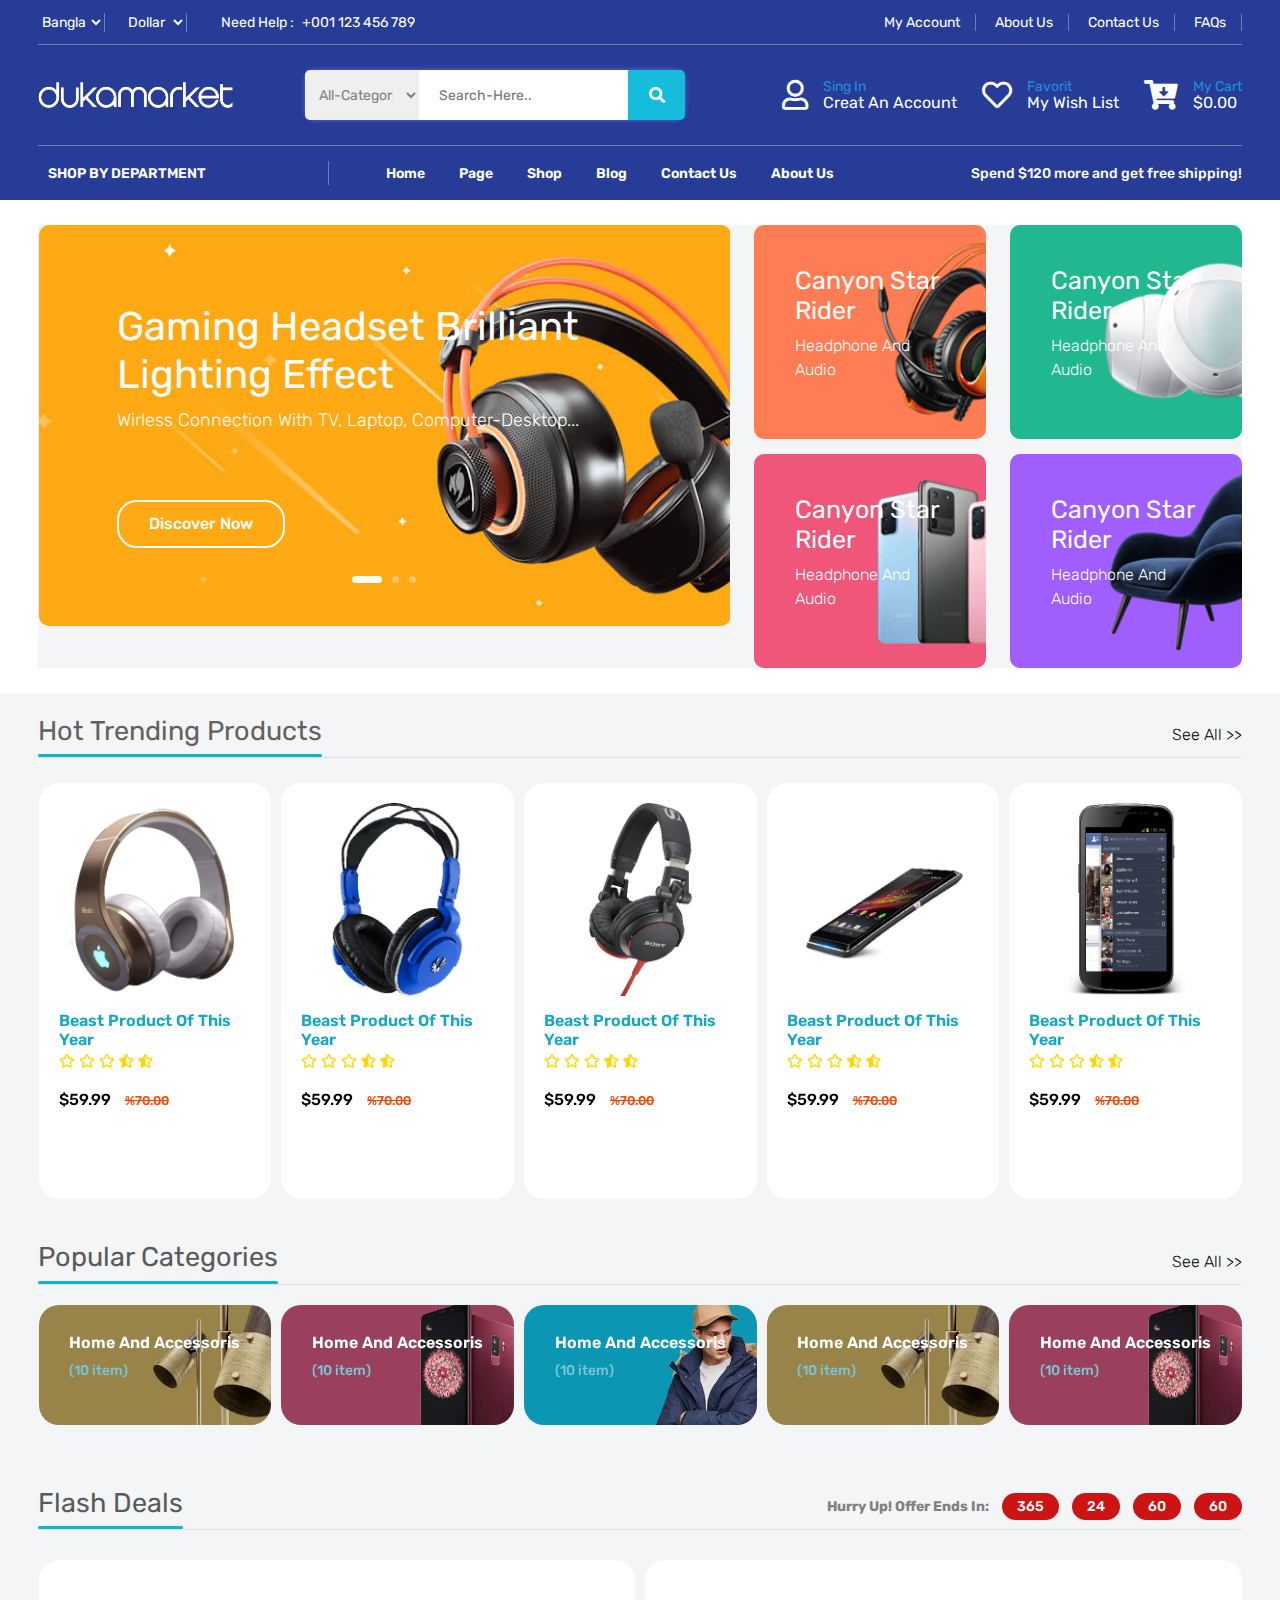
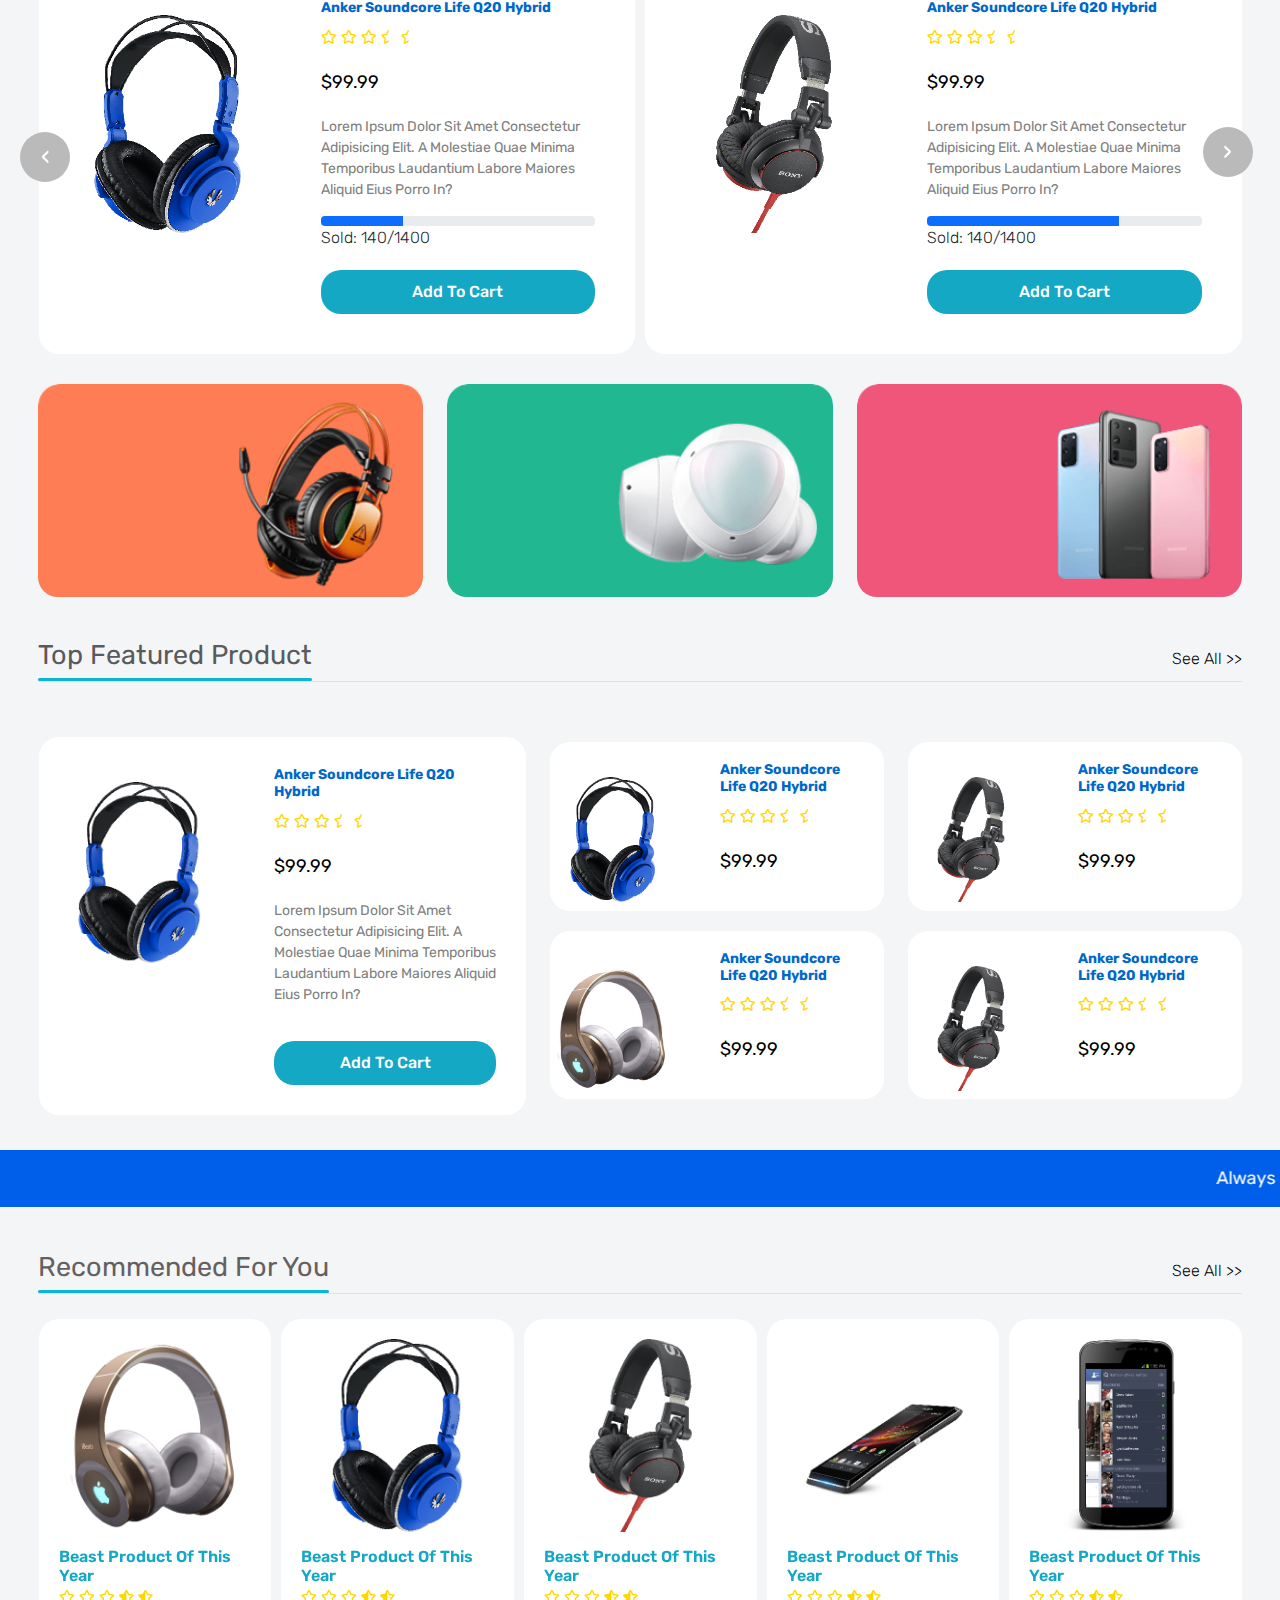
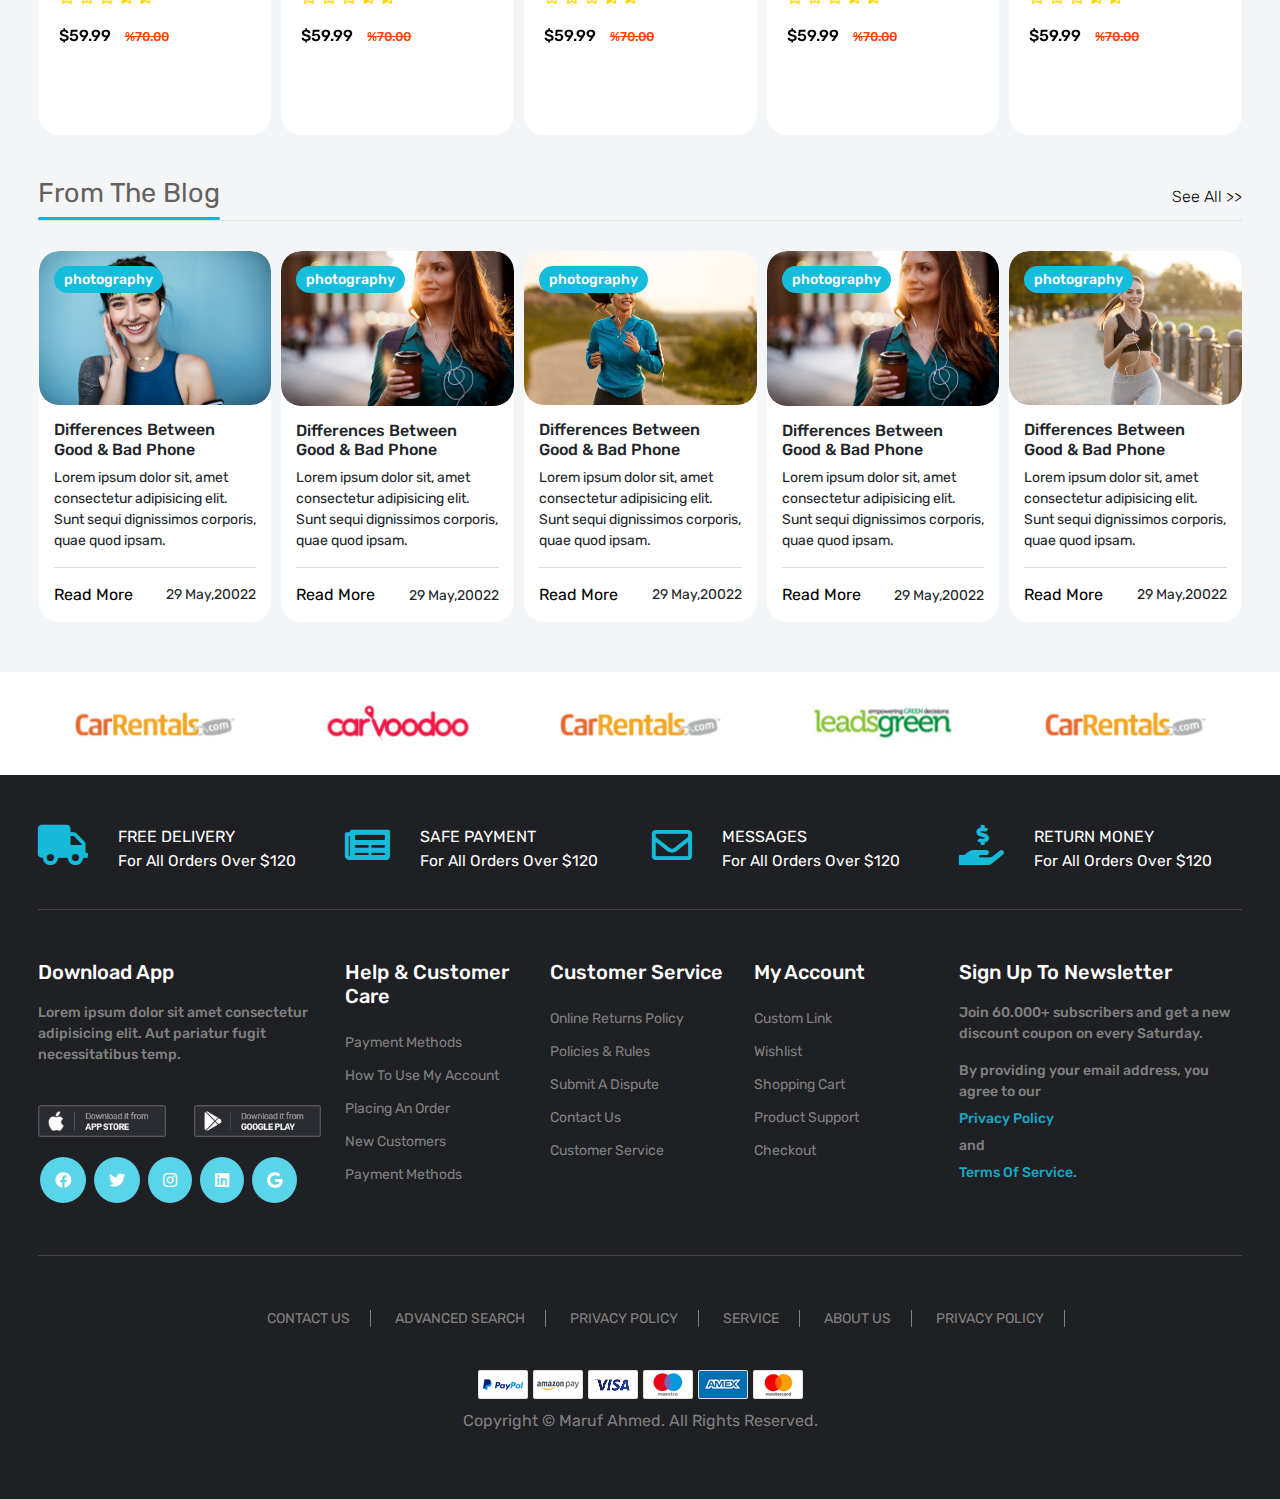
<file: index.html>
<!DOCTYPE html>
<html lang="en">
<head>
    <meta charset="UTF-8">
    <meta http-equiv="X-UA-Compatible" content="IE=edge">
    <meta name="viewport" content="width=device-width, initial-scale=1.0">
    <link rel="stylesheet" href="assests/all.min.css">
    <link rel="stylesheet" href="assests/bootstrap.min.css">
    <link rel="stylesheet" href="assests/owl.carousel.min.css">
    <link rel="stylesheet" href="style.css">
    <title>Ma-Ecommerce</title>
</head>
<body>

<!-- side-navbar starts-->

    <div class="said-nav">
        <h2 id="said-close-btn">close <i class="fa fa-times"></i></h2>
        <ul>
            <li><a href="index.html">home</a></li>
            <li><a href="#">page</a></li>
            <li><a href="shop.html">shop</a></li>
            <li><a href="blog.html">blog</a></li>
            <li><a href="contact.html">contact us</a></li>
            <li><a href="about.html">about us</a></li>
        </ul>
    </div>
    
<!-- side-navbar ends-->

<!-- car section starts -->

<div class="cart-section">
    <div class="cart-header">
        <h1>cart</h1>
        <i class="fa fa-times" id="cart-cross"></i>
    </div>
</div>

<!-- car section ends -->

<!-- Home section starts -->

<div class="home-section">
    <div class="header-section">
            <div class="header-top">
                <div class="header-top-left">
                    <select name="" id="language">
                        <option value="bangla">bangla</option>
                        <option value="english">english</option>
                        <option value="arobic">arobic</option>
                    </select>
                    <select name="" id="currency">
                        <option value="dollar">dollar</option>
                        <option value="rial">rial</option>
                        <option value="euro">euro</option>
                        <option value="dinner">dinner</option>
                    </select>
                    <p>need help : <a href="#">+001 123 456 789</a></p>
                </div>

                <div class="header-top-right">
                    <a href="account.html">my account</a>
                    <a href="about.html">about us</a>
                    <a href="contact.html">contact us</a>
                    <a href="#">FAQs</a>
                </div>
            </div>

            <div class="header-main">
                <i class="fa fa-bars" id="header-main-bar"></i>
                <div class="header-logo">
                    <a href="index.html"><img src="img/logo.webp"></a>
                </div>
                <div class="header-search">
                    <select name="" id="all-categories">
                        <option value="all-categories">all-categories</option>
                        <option value="to-deal">to-deal</option>
                        <option value="top-featured-product">top-featured-product</option>
                        <option value="top-selling-product">top-selling-product</option>
                        <option value="computer-desktop">computer-desktop</option>
                    </select>
                    <input type="search" placeholder="search-here..">
                    <i class="fa fa-search"></i>
                </div>
                <div class="header-cart">
                    <i class="fa fa-search" id="searchbarIcon"></i>
                    <div class="header-cart-item">
                        <i class="far fa-user"></i>
                        <p>sing in <a href="account.html">creat an account</a></p>
                    </div>
                    <div class="header-cart-item">
                        <i class="far fa-heart"></i>
                        <p>favorit <a href="#">my wish list</a></p>
                    </div>
                    <div class="header-cart-item">
                        <i class="fas fa-cart-arrow-down" id="cart-icon"></i>
                        <!-- <span class="cart-count">0</span> -->
                        <p>my cart <a href="#">$0.00</a></p>
                    </div>
                </div>
            </div>

            <div class="header-bottom">
                <div class="header-bottom-categories">
                    <!-- <i class="fa fa-bars"></i> -->
                    <p>SHOP BY DEPARTMENT</p>
                </div>
                <div class="header-bottom-menu">
                    <ul>
                        <li><a href="index.html">home</a></li>
                        <li><a href="#">page</a></li>
                        <li><a href="shop.html">shop</a></li>
                        <li><a href="blog.html">blog</a></li>
                        <li><a href="contact.html">contact us</a></li>
                        <li><a href="about.html">about us</a></li>
                    </ul>
                </div>
                <div class="header-bottom-text">
                    <p>Spend $120 more and get free shipping!</p>
                </div>
            </div>
    </div>

    <div class="main-section">
        <div class="row">
            <div class="col-lg-7 col-md-12">
                <div class="owl-carousel owl-theme">
                    <div class="main-item main-item-bg-1">
                        <div class="main-item-content">
                            <h1>gaming headset brilliant lighting effect</h1>
                            <p>wirless connection with TV, Laptop, computer-desktop...</p>
                            <button class="main-btn">discover now</button>
                        </div>
                    </div>
                    <div class="main-item main-item-bg-2">
                        <div class="main-item-content">
                            <h1>gaming headset brilliant lighting effect</h1>
                            <p>wirless connection with TV, Laptop, computer-desktop...</p>
                            <button class="main-btn">discover now</button>
                        </div>
                    </div>
                    <div class="main-item main-item-bg-3">
                        <div class="main-item-content">
                            <h1>gaming headset brilliant lighting effect</h1>
                            <p>wirless connection with TV, Laptop, computer-desktop...</p>
                            <button class="main-btn">discover now</button>
                        </div>
                    </div>
                </div>
            </div>

            <div class="col-lg-5 col-md-12">
                 <div class="row">
                     <div class="col-lg-6">
                         <div class="main-right-item main-item-bg-4">
                              <div class="main-right-item-content">
                                  <h4>canyon star rider</h4>
                                  <p>headphone and audio</p>
                              </div>
                         </div>
                     </div>
                     <div class="col-lg-6">
                        <div class="main-right-item main-item-bg-5">
                             <div class="main-right-item-content">
                                 <h4>canyon star rider</h4>
                                 <p>headphone and audio</p>
                             </div>
                        </div>
                    </div>
                    <div class="col-lg-6">
                        <div class="main-right-item main-item-bg-6 main-right-margin">
                             <div class="main-right-item-content">
                                 <h4>canyon star rider</h4>
                                 <p>headphone and audio</p>
                             </div>
                        </div>
                    </div>
                    <div class="col-lg-6">
                        <div class="main-right-item main-item-bg-7 main-right-margin">
                             <div class="main-right-item-content">
                                 <h4>canyon star rider</h4>
                                 <p>headphone and audio</p>
                             </div>
                        </div>
                    </div>
                 </div>
            </div>
        </div>
    </div>
</div>

<!-- Home section ends -->

<!-- Hot-tranding section starts -->

<div class="hot-tranding-section">
    <div class="hot-tranding-header">
        <h2>Hot Trending Products</h2>
        <button class="hot-tranding-header-btn">see all >></button>
    </div>

    <div class="hot-tranding-main">
        <div class="owl-carousel owl-theme">
            <div class="hot-tranding-item" onclick="window.location.href='sproduct.html'">
                <div class="hot-tranding-image">
                    <img src="img/hot-headphone-1.png">
                    <div class="hot-tranding-icon">
                        <i class="far fa-eye"></i>
                        <i class="far fa-heart"></i>
                        <i class="far fa-clone"></i>
                    </div>
                </div>
                <div class="hot-tranding-content">
                    <h4>beast product of this year</h4>
                    <div class="hot-tranding-content-icon">
                        <i class="far fa-star"></i>
                        <i class="far fa-star"></i>
                        <i class="far fa-star"></i>
                        <i class="fas fa-star-half-alt"></i>
                        <i class="fas fa-star-half-alt"></i>
                    </div>
                    <p class="hot-tranding-price">$59.99 <del>%70.00</del></p>
                    <button class="hot-tranding-btn">add to cart</button>
                </div>
            </div>
            <div class="hot-tranding-item" onclick="window.location.href='sproduct.html'">
                <div class="hot-tranding-image">
                    <img src="img/hop-headphone-2.png">
                    <div class="hot-tranding-icon">
                        <i class="far fa-eye"></i>
                        <i class="far fa-heart"></i>
                        <i class="far fa-clone"></i>
                    </div>
                </div>
                <div class="hot-tranding-content">
                    <h4>beast product of this year</h4>
                    <div class="hot-tranding-content-icon">
                        <i class="far fa-star"></i>
                        <i class="far fa-star"></i>
                        <i class="far fa-star"></i>
                        <i class="fas fa-star-half-alt"></i>
                        <i class="fas fa-star-half-alt"></i>
                    </div>
                    <p class="hot-tranding-price">$59.99 <del>%70.00</del></p>
                    <button class="hot-tranding-btn">add to cart</button>
                </div>
            </div>
            <div class="hot-tranding-item" onclick="window.location.href='sproduct.html'">
                <div class="hot-tranding-image">
                    <img src="img/hop-headphone-3.png">
                    <div class="hot-tranding-icon">
                        <i class="far fa-eye"></i>
                        <i class="far fa-heart"></i>
                        <i class="far fa-clone"></i>
                    </div>
                </div>
                <div class="hot-tranding-content">
                    <h4>beast product of this year</h4>
                    <div class="hot-tranding-content-icon">
                        <i class="far fa-star"></i>
                        <i class="far fa-star"></i>
                        <i class="far fa-star"></i>
                        <i class="fas fa-star-half-alt"></i>
                        <i class="fas fa-star-half-alt"></i>
                    </div>
                    <p class="hot-tranding-price">$59.99 <del>%70.00</del></p>
                    <button class="hot-tranding-btn">add to cart</button>
                </div>
            </div>
            <div class="hot-tranding-item" onclick="window.location.href='sproduct.html'">
                <div class="hot-tranding-image">
                    <img src="img/hot-mobile-1.png">
                    <div class="hot-tranding-icon">
                        <i class="far fa-eye"></i>
                        <i class="far fa-heart"></i>
                        <i class="far fa-clone"></i>
                    </div>
                </div>
                <div class="hot-tranding-content">
                    <h4>beast product of this year</h4>
                    <div class="hot-tranding-content-icon">
                        <i class="far fa-star"></i>
                        <i class="far fa-star"></i>
                        <i class="far fa-star"></i>
                        <i class="fas fa-star-half-alt"></i>
                        <i class="fas fa-star-half-alt"></i>
                    </div>
                    <p class="hot-tranding-price">$59.99 <del>%70.00</del></p>
                    <button class="hot-tranding-btn">add to cart</button>
                </div>
            </div>
            <div class="hot-tranding-item" onclick="window.location.href='sproduct.html'">
                <div class="hot-tranding-image">
                    <img src="img/hot-mobile-2.png">
                    <div class="hot-tranding-icon">
                        <i class="far fa-eye"></i>
                        <i class="far fa-heart"></i>
                        <i class="far fa-clone"></i>
                    </div>
                </div>
                <div class="hot-tranding-content">
                    <h4>beast product of this year</h4>
                    <div class="hot-tranding-content-icon">
                        <i class="far fa-star"></i>
                        <i class="far fa-star"></i>
                        <i class="far fa-star"></i>
                        <i class="fas fa-star-half-alt"></i>
                        <i class="fas fa-star-half-alt"></i>
                    </div>
                    <p class="hot-tranding-price">$59.99 <del>%70.00</del></p>
                    <button class="hot-tranding-btn">add to cart</button>
                </div>
            </div>
            <div class="hot-tranding-item" onclick="window.location.href='sproduct.html'">
                <div class="hot-tranding-image">
                    <img src="img/hop-mobile-3.png">
                    <div class="hot-tranding-icon">
                        <i class="far fa-eye"></i>
                        <i class="far fa-heart"></i>
                        <i class="far fa-clone"></i>
                    </div>
                </div>
                <div class="hot-tranding-content">
                    <h4>beast product of this year</h4>
                    <div class="hot-tranding-content-icon">
                        <i class="far fa-star"></i>
                        <i class="far fa-star"></i>
                        <i class="far fa-star"></i>
                        <i class="fas fa-star-half-alt"></i>
                        <i class="fas fa-star-half-alt"></i>
                    </div>
                    <p class="hot-tranding-price">$59.99 <del>%70.00</del></p>
                    <button class="hot-tranding-btn">add to cart</button>
                </div>
            </div>
            <div class="hot-tranding-item" onclick="window.location.href='sproduct.html'">
                <div class="hot-tranding-image">
                    <img src="img/hot-watch-1.png">
                    <div class="hot-tranding-icon">
                        <i class="far fa-eye"></i>
                        <i class="far fa-heart"></i>
                        <i class="far fa-clone"></i>
                    </div>
                </div>
                <div class="hot-tranding-content">
                    <h4>beast product of this year</h4>
                    <div class="hot-tranding-content-icon">
                        <i class="far fa-star"></i>
                        <i class="far fa-star"></i>
                        <i class="far fa-star"></i>
                        <i class="fas fa-star-half-alt"></i>
                        <i class="fas fa-star-half-alt"></i>
                    </div>
                    <p class="hot-tranding-price">$59.99 <del>%70.00</del></p>
                    <button class="hot-tranding-btn">add to cart</button>
                </div>
            </div>
            <div class="hot-tranding-item" onclick="window.location.href='sproduct.html'">
                <div class="hot-tranding-image">
                    <img src="img/hot-watch-2.png">
                    <div class="hot-tranding-icon">
                        <i class="far fa-eye"></i>
                        <i class="far fa-heart"></i>
                        <i class="far fa-clone"></i>
                    </div>
                </div>
                <div class="hot-tranding-content">
                    <h4>beast product of this year</h4>
                    <div class="hot-tranding-content-icon">
                        <i class="far fa-star"></i>
                        <i class="far fa-star"></i>
                        <i class="far fa-star"></i>
                        <i class="fas fa-star-half-alt"></i>
                        <i class="fas fa-star-half-alt"></i>
                    </div>
                    <p class="hot-tranding-price">$59.99 <del>%70.00</del></p>
                    <button class="hot-tranding-btn">add to cart</button>
                </div>
            </div>
            <div class="hot-tranding-item" onclick="window.location.href='sproduct.html'">
                <div class="hot-tranding-image">
                    <img src="img/hot-watch-3.png">
                    <div class="hot-tranding-icon">
                        <i class="far fa-eye"></i>
                        <i class="far fa-heart"></i>
                        <i class="far fa-clone"></i>
                    </div>
                </div>
                <div class="hot-tranding-content">
                    <h4>beast product of this year</h4>
                    <div class="hot-tranding-content-icon">
                        <i class="far fa-star"></i>
                        <i class="far fa-star"></i>
                        <i class="far fa-star"></i>
                        <i class="fas fa-star-half-alt"></i>
                        <i class="fas fa-star-half-alt"></i>
                    </div>
                    <p class="hot-tranding-price">$59.99 <del>%70.00</del></p>
                    <button class="hot-tranding-btn">add to cart</button>
                </div>
            </div>
        </div>
    </div>
</div>

<!-- Hot-tranding section ends -->

<!-- popular section starts -->

<div class="popular-section">
    <div class="popular-header">
        <h2>Popular Categories</h2>
        <button class="popular-header-btn">see all >></button>
    </div>

    <div class="popular-main">
        <div class="owl-carousel owl-theme">
            <div class="popular-item">
                <div class="popular-item-image">
                    <img src="img/popular-1.webp">
                    <div class="popular-item-content">
                        <div class="popular-item-content-text">
                            <h3>home and accessoris</h3>
                            <p>(10 item)</p>
                        </div>
                    </div>
                </div>
            </div>
            <div class="popular-item">
                <div class="popular-item-image">
                    <img src="img/popular-2.webp">
                    <div class="popular-item-content">
                        <div class="popular-item-content-text">
                            <h3>home and accessoris</h3>
                            <p>(10 item)</p>
                        </div>
                    </div>
                </div>
            </div><div class="popular-item">
                <div class="popular-item-image">
                    <img src="img/popular-3.webp">
                    <div class="popular-item-content">
                        <div class="popular-item-content-text">
                            <h3>home and accessoris</h3>
                            <p>(10 item)</p>
                        </div>
                    </div>
                </div>
            </div>
        </div>
    </div>
</div>

<!-- popular section ends -->

<!-- flash-deal section starts -->

<div class="flash-section">
    <div class="flash-header">
        <h2>flash deals</h2>
        <div class="flash-header-right">
            <p><strong>Hurry Up! Offer ends in:</strong> <span class="days">365</span> <span class="hours">24</span> <span class="min">60</span> <span class="sec">60</span></p>
        </div>
    </div>

    <div class="flash-main">
        <div class="owl-carousel owl-theme">
            <div class="flash-item" onclick="window.location.href='sproduct.html'">
                <div class="row">
                    <div class="col-lg-5">
                        <img src="img/hop-headphone-2.png">
                    </div>
                    <div class="col-lg-7">
                        <div class="flash-content">
                            <h4>anker soundcore life q20 hybrid</h4>
                            <div class="flash-icon">
                                <i class="far fa-star"></i>
                                <i class="far fa-star"></i>
                                <i class="far fa-star"></i>
                                <i class="far fa-star-half"></i>
                                <i class="far fa-star-half"></i>
                            </div>
                            <p class="flash-price">$99.99</p>
                            <p>Lorem ipsum dolor sit amet consectetur adipisicing elit. A molestiae quae minima temporibus laudantium labore maiores aliquid eius porro in?</p>
                            <div class="progress" style="height: 10px;">
                                <div class="progress-bar" style="width: 30%;"></div>
                            </div>
                            <div class="sold-count">sold: 140/1400</div>
                            <button class="flash-btn">add to cart</button>
                        </div>
                    </div>
                </div>
            </div>
            <div class="flash-item" onclick="window.location.href='sproduct.html'">
                <div class="row">
                    <div class="col-lg-5">
                        <img src="img/hop-headphone-3.png">
                    </div>
                    <div class="col-lg-7">
                        <div class="flash-content">
                            <h4>anker soundcore life q20 hybrid</h4>
                            <div class="flash-icon">
                                <i class="far fa-star"></i>
                                <i class="far fa-star"></i>
                                <i class="far fa-star"></i>
                                <i class="far fa-star-half"></i>
                                <i class="far fa-star-half"></i>
                            </div>
                            <p class="flash-price">$99.99</p>
                            <p>Lorem ipsum dolor sit amet consectetur adipisicing elit. A molestiae quae minima temporibus laudantium labore maiores aliquid eius porro in?</p>
                            <div class="progress" style="height: 10px;">
                                <div class="progress-bar" style="width: 70%;"></div>
                            </div>
                            <div class="sold-count">sold: 140/1400</div>
                            <button class="flash-btn">add to cart</button>
                        </div>
                    </div>
                </div>
            </div>
            <div class="flash-item" onclick="window.location.href='sproduct.html'">
                <div class="row">
                    <div class="col-lg-5">
                        <img src="img/hop-mobile-3.png">
                    </div>
                    <div class="col-lg-7">
                        <div class="flash-content">
                            <h4>anker soundcore life q20 hybrid</h4>
                            <div class="flash-icon">
                                <i class="far fa-star"></i>
                                <i class="far fa-star"></i>
                                <i class="far fa-star"></i>
                                <i class="far fa-star-half"></i>
                                <i class="far fa-star-half"></i>
                            </div>
                            <p class="flash-price">$99.99</p>
                            <p>Lorem ipsum dolor sit amet consectetur adipisicing elit. A molestiae quae minima temporibus laudantium labore maiores aliquid eius porro in?</p>
                            <div class="progress" style="height: 10px;">
                                <div class="progress-bar" style="width: 50%;"></div>
                            </div>
                            <div class="sold-count">sold: 140/1400</div>
                            <button class="flash-btn">add to cart</button>
                        </div>
                    </div>
                </div>
            </div>
        </div>
    </div>

    <div class="flash-bottom">
        <div class="row">
            <div class="col-lg-4 col-md-6 col-sm-6 col-12">
                 <div class="flash-bottom-item flash-bottom-bg-1">
                     <div class="flash-bottom-content">
                         <h2>popular gaming headphone</h2>
                         <p>up to - 40%</p>
                     </div>
                 </div>
            </div>
            <div class="col-lg-4 col-md-6 col-sm-6 col-12">
                <div class="flash-bottom-item flash-bottom-bg-2">
                    <div class="flash-bottom-content">
                        <h2>popular gaming headphone</h2>
                        <p>up to - 40%</p>
                    </div>
                </div>
           </div>
           <div class="col-lg-4 col-md-6 col-sm-6 col-12">
            <div class="flash-bottom-item flash-bottom-bg-3">
                <div class="flash-bottom-content">
                    <h2>popular gaming headphone</h2>
                    <p>up to - 40%</p>
                </div>
            </div>
       </div>
        </div>
    </div>
</div>

<!-- flash-deal section ends -->

<!-- featured section starts -->

<div class="featured-section">
    <div class="featured-header">
        <h2>top featured product</h2>
        <button class="featured-header-btn">see all >></button>
    </div>

    <div class="featured-main">
        <div class="row">
            <div class="col-lg-5 col-md-12">
                <div class="featured-main-1">
                    <div class="owl-carousel owl-theme">
                        <div class="featured-item-1" onclick="window.location.href='sproduct.html'">
                                <div class="row">
                                    <div class="col-lg-5 col-md-5 col-sm-5 col-12">
                                        <img src="img/hop-headphone-2.png">
                                    </div>
                                    <div class="col-lg-7 col-md-7 col-sm-7 col-12">
                                        <div class="featured-item-1-content">
                                            <h4>anker soundcore life q20 hybrid</h4>
                                            <div class="featured-item-1-icon">
                                                <i class="far fa-star"></i>
                                                <i class="far fa-star"></i>
                                                <i class="far fa-star"></i>
                                                <i class="far fa-star-half"></i>
                                                <i class="far fa-star-half"></i>
                                            </div>
                                            <p class="featured-item-1-price">$99.99</p>
                                            <p>Lorem ipsum dolor sit amet consectetur adipisicing elit. A molestiae quae minima temporibus laudantium labore maiores aliquid eius porro in?</p>
                                            <button class="featured-item-1-btn">add to cart</button>
                                        </div>
                                    </div>
                                </div>
                        </div>
                        <div class="featured-item-1" onclick="window.location.href='sproduct.html'">
                            <div class="row">
                                <div class="col-lg-5 col-md-5 col-sm-5 col-12">
                                    <img src="img/hot-headphone-1.png">
                                </div>
                                <div class="col-lg-7 col-md-7 col-sm-7 col-12">
                                    <div class="featured-item-1-content">
                                        <h4>anker soundcore life q20 hybrid</h4>
                                        <div class="featured-item-1-icon">
                                            <i class="far fa-star"></i>
                                            <i class="far fa-star"></i>
                                            <i class="far fa-star"></i>
                                            <i class="far fa-star-half"></i>
                                            <i class="far fa-star-half"></i>
                                        </div>
                                        <p class="featured-item-1-price">$99.99</p>
                                        <p>Lorem ipsum dolor sit amet consectetur adipisicing elit. A molestiae quae minima temporibus laudantium labore maiores aliquid eius porro in?</p>
                                        <button class="featured-item-1-btn">add to cart</button>
                                    </div>
                                </div>
                            </div>
                    </div>
                    <div class="featured-item-1" onclick="window.location.href='sproduct.html'">
                        <div class="row">
                            <div class="col-lg-5 col-md-5 col-sm-5 col-12">
                                <img src="img/hop-headphone-3.png">
                            </div>
                            <div class="col-lg-7 col-md-7 col-sm-7 col-12">
                                <div class="featured-item-1-content">
                                    <h4>anker soundcore life q20 hybrid</h4>
                                    <div class="featured-item-1-icon">
                                        <i class="far fa-star"></i>
                                        <i class="far fa-star"></i>
                                        <i class="far fa-star"></i>
                                        <i class="far fa-star-half"></i>
                                        <i class="far fa-star-half"></i>
                                    </div>
                                    <p class="featured-item-1-price">$99.99</p>
                                    <p>Lorem ipsum dolor sit amet consectetur adipisicing elit. A molestiae quae minima temporibus laudantium labore maiores aliquid eius porro in?</p>
                                    <button class="featured-item-1-btn">add to cart</button>
                                </div>
                            </div>
                        </div>
                      </div>
                    </div>
                </div>
            </div>

            <div class="col-lg-7 col-md-12">
                <div class="featured-main-2">
                     <div class="owl-carousel owl-theme">
                         <div class="featured-item-2" onclick="window.location.href='sproduct.html'">
                             <div class="row">
                                <div class="col-lg-6 col-md-6 col-sm-6 col-12">
                                    <div class="featured-item-2-item">
                                       <div class="row">
                                        <div class="col-lg-5 col-md-5 col-sm-5 col-12">
                                            <img src="img/hop-headphone-2.png">
                                        </div>
                                        <div class="col-lg-7 col-md-7 col-sm-7 col-12">
                                            <div class="featured-item-2-content">
                                                <h4>anker soundcore life q20 hybrid</h4>
                                                <div class="featured-item-2-icon">
                                                    <i class="far fa-star"></i>
                                                    <i class="far fa-star"></i>
                                                    <i class="far fa-star"></i>
                                                    <i class="far fa-star-half"></i>
                                                    <i class="far fa-star-half"></i>
                                                </div>
                                                <p class="featured-item-2-price">$99.99</p>
                                            </div>
                                          </div>
                                       </div>
                                    </div>
                                </div>
                                <div class="col-lg-6 col-md-6 col-sm-6 col-12">
                                   <div class="featured-item-2-item" onclick="window.location.href='sproduct.html'">
                                    <div class="row">
                                        <div class="col-lg-5 col-md-5 col-sm-5 col-12">
                                            <img src="img/hop-headphone-3.png">
                                        </div>
                                        <div class="col-lg-7 col-md-7 col-sm-7 col-12">
                                            <div class="featured-item-2-content">
                                                <h4>anker soundcore life q20 hybrid</h4>
                                                <div class="featured-item-2-icon">
                                                    <i class="far fa-star"></i>
                                                    <i class="far fa-star"></i>
                                                    <i class="far fa-star"></i>
                                                    <i class="far fa-star-half"></i>
                                                    <i class="far fa-star-half"></i>
                                                </div>
                                                <p class="featured-item-2-price">$99.99</p>
                                            </div>
                                          </div>
                                       </div>
                                   </div>
                               </div>
                               <div class="col-lg-6 col-md-6 col-sm-6 col-12">
                                   <div class="featured-item-2-item" onclick="window.location.href='sproduct.html'">
                                    <div class="row">
                                        <div class="col-lg-5 col-md-5 col-sm-5 col-12">
                                            <img src="img/hot-headphone-1.png">
                                        </div>
                                        <div class="col-lg-7 col-md-7 col-sm-7 col-12">
                                            <div class="featured-item-2-content">
                                                <h4>anker soundcore life q20 hybrid</h4>
                                                <div class="featured-item-2-icon">
                                                    <i class="far fa-star"></i>
                                                    <i class="far fa-star"></i>
                                                    <i class="far fa-star"></i>
                                                    <i class="far fa-star-half"></i>
                                                    <i class="far fa-star-half"></i>
                                                </div>
                                                <p class="featured-item-2-price">$99.99</p>
                                            </div>
                                          </div>
                                       </div>
                                   </div>
                               </div>
                               <div class="col-lg-6 col-md-6 col-sm-6 col-12">
                                   <div class="featured-item-2-item" onclick="window.location.href='sproduct.html'">
                                    <div class="row">
                                        <div class="col-lg-5 col-md-5 col-sm-5 col-12">
                                            <img src="img/hop-headphone-3.png">
                                        </div>
                                        <div class="col-lg-7 col-md-7 col-sm-7 col-12">
                                            <div class="featured-item-2-content">
                                                <h4>anker soundcore life q20 hybrid</h4>
                                                <div class="featured-item-2-icon">
                                                    <i class="far fa-star"></i>
                                                    <i class="far fa-star"></i>
                                                    <i class="far fa-star"></i>
                                                    <i class="far fa-star-half"></i>
                                                    <i class="far fa-star-half"></i>
                                                </div>
                                                <p class="featured-item-2-price">$99.99</p>
                                            </div>
                                          </div>
                                       </div>
                                   </div>
                               </div>
                            </div>
                        </div>
                     </div>
                </div>
            </div>
        </div>
    </div>
</div>

<!-- featured section ends -->

<!-- marquee section starts -->

<div class="marquee-section">
    <marquee behavior="" direction="left">Always iconic. Now organic. Introducing the $20 Organic Tee.</marquee>
</div>

<!-- marquee section ends -->

<!-- Hotsale section starts -->

<div class="hotsale-section">
    <div class="hotsale-header">
        <h2>Recommended For You</h2>
        <button class="hotsale-header-btn">see all >></button>
    </div>

    <div class="hotsale-main">
        <div class="owl-carousel owl-theme">
            <div class="hotsale-item" onclick="window.location.href='sproduct.html'">
                <div class="hotsale-image">
                    <img src="img/hot-headphone-1.png">
                    <div class="hotsale-icon">
                        <i class="far fa-eye"></i>
                        <i class="far fa-heart"></i>
                        <i class="far fa-clone"></i>
                    </div>
                </div>
                <div class="hotsale-content">
                    <h4>beast product of this year</h4>
                    <div class="hotsale-content-icon">
                        <i class="far fa-star"></i>
                        <i class="far fa-star"></i>
                        <i class="far fa-star"></i>
                        <i class="fas fa-star-half-alt"></i>
                        <i class="fas fa-star-half-alt"></i>
                    </div>
                    <p class="hotsale-price">$59.99 <del>%70.00</del></p>
                    <button class="hotsale-btn">add to cart</button>
                </div>
            </div>
            <div class="hotsale-item" onclick="window.location.href='sproduct.html'">
                <div class="hotsale-image">
                    <img src="img/hop-headphone-2.png">
                    <div class="hotsale-icon">
                        <i class="far fa-eye"></i>
                        <i class="far fa-heart"></i>
                        <i class="far fa-clone"></i>
                    </div>
                </div>
                <div class="hotsale-content">
                    <h4>beast product of this year</h4>
                    <div class="hotsale-content-icon">
                        <i class="far fa-star"></i>
                        <i class="far fa-star"></i>
                        <i class="far fa-star"></i>
                        <i class="fas fa-star-half-alt"></i>
                        <i class="fas fa-star-half-alt"></i>
                    </div>
                    <p class="hotsale-price">$59.99 <del>%70.00</del></p>
                    <button class="hotsale-btn">add to cart</button>
                </div>
            </div>
            <div class="hotsale-item" onclick="window.location.href='sproduct.html'">
                <div class="hotsale-image">
                    <img src="img/hop-headphone-3.png">
                    <div class="hotsale-icon">
                        <i class="far fa-eye"></i>
                        <i class="far fa-heart"></i>
                        <i class="far fa-clone"></i>
                    </div>
                </div>
                <div class="hotsale-content">
                    <h4>beast product of this year</h4>
                    <div class="hotsale-content-icon">
                        <i class="far fa-star"></i>
                        <i class="far fa-star"></i>
                        <i class="far fa-star"></i>
                        <i class="fas fa-star-half-alt"></i>
                        <i class="fas fa-star-half-alt"></i>
                    </div>
                    <p class="hotsale-price">$59.99 <del>%70.00</del></p>
                    <button class="hotsale-btn">add to cart</button>
                </div>
            </div>
            <div class="hotsale-item" onclick="window.location.href='sproduct.html'">
                <div class="hotsale-image">
                    <img src="img/hot-mobile-1.png">
                    <div class="hotsale-icon">
                        <i class="far fa-eye"></i>
                        <i class="far fa-heart"></i>
                        <i class="far fa-clone"></i>
                    </div>
                </div>
                <div class="hotsale-content">
                    <h4>beast product of this year</h4>
                    <div class="hotsale-content-icon">
                        <i class="far fa-star"></i>
                        <i class="far fa-star"></i>
                        <i class="far fa-star"></i>
                        <i class="fas fa-star-half-alt"></i>
                        <i class="fas fa-star-half-alt"></i>
                    </div>
                    <p class="hotsale-price">$59.99 <del>%70.00</del></p>
                    <button class="hotsale-btn">add to cart</button>
                </div>
            </div>
            <div class="hotsale-item" onclick="window.location.href='sproduct.html'">
                <div class="hotsale-image">
                    <img src="img/hot-mobile-2.png">
                    <div class="hotsale-icon">
                        <i class="far fa-eye"></i>
                        <i class="far fa-heart"></i>
                        <i class="far fa-clone"></i>
                    </div>
                </div>
                <div class="hotsale-content">
                    <h4>beast product of this year</h4>
                    <div class="hotsale-content-icon">
                        <i class="far fa-star"></i>
                        <i class="far fa-star"></i>
                        <i class="far fa-star"></i>
                        <i class="fas fa-star-half-alt"></i>
                        <i class="fas fa-star-half-alt"></i>
                    </div>
                    <p class="hotsale-price">$59.99 <del>%70.00</del></p>
                    <button class="hotsale-btn">add to cart</button>
                </div>
            </div>
            <div class="hotsale-item" onclick="window.location.href='sproduct.html'">
                <div class="hotsale-image">
                    <img src="img/hop-mobile-3.png">
                    <div class="hotsale-icon">
                        <i class="far fa-eye"></i>
                        <i class="far fa-heart"></i>
                        <i class="far fa-clone"></i>
                    </div>
                </div>
                <div class="hotsale-content">
                    <h4>beast product of this year</h4>
                    <div class="hotsale-content-icon">
                        <i class="far fa-star"></i>
                        <i class="far fa-star"></i>
                        <i class="far fa-star"></i>
                        <i class="fas fa-star-half-alt"></i>
                        <i class="fas fa-star-half-alt"></i>
                    </div>
                    <p class="hotsale-price">$59.99 <del>%70.00</del></p>
                    <button class="hotsale-btn">add to cart</button>
                </div>
            </div>
            <div class="hotsale-item" onclick="window.location.href='sproduct.html'">
                <div class="hotsale-image">
                    <img src="img/hot-watch-1.png">
                    <div class="hotsale-icon">
                        <i class="far fa-eye"></i>
                        <i class="far fa-heart"></i>
                        <i class="far fa-clone"></i>
                    </div>
                </div>
                <div class="hotsale-content">
                    <h4>beast product of this year</h4>
                    <div class="hotsale-content-icon">
                        <i class="far fa-star"></i>
                        <i class="far fa-star"></i>
                        <i class="far fa-star"></i>
                        <i class="fas fa-star-half-alt"></i>
                        <i class="fas fa-star-half-alt"></i>
                    </div>
                    <p class="hotsale-price">$59.99 <del>%70.00</del></p>
                    <button class="hotsale-btn">add to cart</button>
                </div>
            </div>
            <div class="hotsale-item" onclick="window.location.href='sproduct.html'">
                <div class="hotsale-image">
                    <img src="img/hot-watch-2.png">
                    <div class="hotsale-icon">
                        <i class="far fa-eye"></i>
                        <i class="far fa-heart"></i>
                        <i class="far fa-clone"></i>
                    </div>
                </div>
                <div class="hotsale-content">
                    <h4>beast product of this year</h4>
                    <div class="hotsale-content-icon">
                        <i class="far fa-star"></i>
                        <i class="far fa-star"></i>
                        <i class="far fa-star"></i>
                        <i class="fas fa-star-half-alt"></i>
                        <i class="fas fa-star-half-alt"></i>
                    </div>
                    <p class="hotsale-price">$59.99 <del>%70.00</del></p>
                    <button class="hotsale-btn">add to cart</button>
                </div>
            </div>
            <div class="hotsale-item" onclick="window.location.href='sproduct.html'">
                <div class="hotsale-image">
                    <img src="img/hot-watch-3.png">
                    <div class="hotsale-icon">
                        <i class="far fa-eye"></i>
                        <i class="far fa-heart"></i>
                        <i class="far fa-clone"></i>
                    </div>
                </div>
                <div class="hotsale-content">
                    <h4>beast product of this year</h4>
                    <div class="hotsale-content-icon">
                        <i class="far fa-star"></i>
                        <i class="far fa-star"></i>
                        <i class="far fa-star"></i>
                        <i class="fas fa-star-half-alt"></i>
                        <i class="fas fa-star-half-alt"></i>
                    </div>
                    <p class="hotsale-price">$59.99 <del>%70.00</del></p>
                    <button class="hotsale-btn">add to cart</button>
                </div>
            </div>
        </div>
    </div>
</div>

<!-- Hotsale section ends -->

<!-- blog section starts -->

<div class="blog-section">
    <div class="blog-header">
        <h2>From The Blog</h2>
        <button class="blog-header-btn">see all >></button>
    </div>

    <div class="blog-main">
        <div class="owl-carousel owl-theme">
            <div class="blog-item">
                <div class="blog-item-image">
                    <img src="img/img-1.jpg">
                    <span>photography</span>
                </div>
                <div class="blog-item-content">
                    <h2>Differences Between Good & Bad Phone</h2>
                    <p>Lorem ipsum dolor sit, amet consectetur adipisicing elit. Sunt sequi dignissimos corporis, quae quod ipsam.</p>
                    <div class="blog-item-bottom">
                        <button class="blog-btn">read more</button>
                        <p>29 May,20022</p>
                    </div>
                </div>
            </div>
            <div class="blog-item">
                <div class="blog-item-image">
                    <img src="img/img-2.jpg">
                    <span>photography</span>
                </div>
                <div class="blog-item-content">
                    <h2>Differences Between Good & Bad Phone</h2>
                    <p>Lorem ipsum dolor sit, amet consectetur adipisicing elit. Sunt sequi dignissimos corporis, quae quod ipsam.</p>
                    <div class="blog-item-bottom">
                        <button class="blog-btn">read more</button>
                        <p>29 May,20022</p>
                    </div>
                </div>
            </div>
            <div class="blog-item">
                <div class="blog-item-image">
                    <img src="img/img-3.jpg">
                    <span>photography</span>
                </div>
                <div class="blog-item-content">
                    <h2>Differences Between Good & Bad Phone</h2>
                    <p>Lorem ipsum dolor sit, amet consectetur adipisicing elit. Sunt sequi dignissimos corporis, quae quod ipsam.</p>
                    <div class="blog-item-bottom">
                        <button class="blog-btn">read more</button>
                        <p>29 May,20022</p>
                    </div>
                </div>
            </div>
            <div class="blog-item">
                <div class="blog-item-image">
                    <img src="img/img-2.jpg">
                    <span>photography</span>
                </div>
                <div class="blog-item-content">
                    <h2>Differences Between Good & Bad Phone</h2>
                    <p>Lorem ipsum dolor sit, amet consectetur adipisicing elit. Sunt sequi dignissimos corporis, quae quod ipsam.</p>
                    <div class="blog-item-bottom">
                        <button class="blog-btn">read more</button>
                        <p>29 May,20022</p>
                    </div>
                </div>
            </div>
            <div class="blog-item">
                <div class="blog-item-image">
                    <img src="img/img-5.jpg">
                    <span>photography</span>
                </div>
                <div class="blog-item-content">
                    <h2>Differences Between Good & Bad Phone</h2>
                    <p>Lorem ipsum dolor sit, amet consectetur adipisicing elit. Sunt sequi dignissimos corporis, quae quod ipsam.</p>
                    <div class="blog-item-bottom">
                        <button class="blog-btn">read more</button>
                        <p>29 May,20022</p>
                    </div>
                </div>
            </div>
        </div>
    </div>
</div>

<!-- blog section ends -->

<!-- brand section starts -->

<div class="brand-section">
    <div class="brand-main">
        <div class="owl-carousel owl-theme">
             <div class="brand-item">
                 <img src="img/brand-1.webp">
             </div>
             <div class="brand-item">
                <img src="img/brand-2.webp">
            </div>
            <div class="brand-item">
                <img src="img/brand-3.webp">
            </div>
            <div class="brand-item">
                <img src="img/brand-4.webp">
            </div>
            <div class="brand-item">
                <img src="img/brand-1.webp">
            </div>
        </div>
    </div>
</div>

<!-- brand section ends -->

<!-- footer section starts -->

<div class="footer-section">
    <div class="footer-top">
        <div class="row">
            <div class="col-lg-3 col-md-6 col-sm-6 col-12">
                <div class="footer-top-item">
                    <i class="fas fa-truck"></i>
                    <p>FREE DELIVERY <span>For all orders over $120</span></p>
                </div>
            </div>
            <div class="col-lg-3 col-md-6 col-sm-6 col-12">
                <div class="footer-top-item">
                    <i class="fas fa-newspaper"></i>
                    <p>safe payment <span>For all orders over $120</span></p>
                </div>
            </div>
            <div class="col-lg-3 col-md-6 col-sm-6 col-12">
                <div class="footer-top-item">
                    <i class="far fa-envelope"></i>
                    <p>messages <span>For all orders over $120</span></p>
                </div>
            </div>
            <div class="col-lg-3 col-md-6 col-sm-6 col-12">
                <div class="footer-top-item">
                    <i class="fas fa-hand-holding-usd"></i>
                    <p>return money <span>For all orders over $120</span></p>
                </div>
            </div>
        </div>
    </div>

    <div class="footer-main">
        <div class="row">
            <div class="col-lg-3 col-md-6 col-sm-6 col-12">
                <div class="footer-main-item">
                    <h4>download app</h4>
                    <p>Lorem ipsum dolor sit amet consectetur adipisicing elit. Aut pariatur fugit necessitatibus temp.</p>
                    <div class="footer-main-item-image">
                        <img src="img/appstore.webp">
                        <img src="img/playstore.webp">
                    </div>
                    <div class="footer-main-item-icon">
                        <i class="fab fa-facebook"></i>
                        <i class="fab fa-twitter"></i>
                        <i class="fab fa-instagram"></i>
                        <i class="fab fa-linkedin"></i>
                        <i class="fab fa-google"></i>
                    </div>
                </div>
            </div>
            <div class="col-lg-2 col-md-6 col-sm-6 col-12">
                <div class="footer-main-item">
                    <h4>Help & Customer Care</h4>
                    <a href="#">Payment Methods</a>
                    <a href="#">How to use My Account</a>
                    <a href="#">Placing an Order</a>
                    <a href="#">New Customers</a>
                    <a href="#">Payment Methods</a>
                </div>
            </div>
                <div class="col-lg-2 co-md-6 col-sm-6 col-12">
                    <div class="footer-main-item">
                        <h4>Customer Service</h4>
                        <a href="#">Online Returns Policy</a>
                        <a href="#">Policies & Rules</a>
                        <a href="#">Submit a Dispute</a>
                        <a href="#">Contact Us</a>
                        <a href="#">Customer Service</a>
                    </div>
                </div>
                <div class="col-lg-2 col-md-6 col-sm-6 col-12">
                    <div class="footer-main-item">
                        <h4>My Account</h4>
                        <a href="#">Custom Link</a>
                        <a href="#">Wishlist</a>
                        <a href="#">Shopping Cart</a>
                        <a href="#">Product Support</a>
                        <a href="#">Checkout</a>
                    </div>
                </div>
                <div class="col-lg-3 col-md-12 col-sm-12 col-12">
                    <div class="footer-main-item">
                        <h4>Sign Up To Newsletter</h4>
                        <p>Join 60.000+ subscribers and get a new discount coupon
                            on every Saturday.</p>
                        <p>By providing your email address, you agree to our
                            <a href="#">Privacy Policy</a> and <a href="#">Terms of Service.</a></p>
                    </div>
                </div>
            </div>
    </div>

    <div class="footer-bottom">
        <ul>
            <li><a href="#">CONTACT US</a></li>
            <li><a href="#">ADVANCED SEARCH</a></li>
            <li><a href="#">PRIVACY POLICY</a></li>
            <li><a href="#">SERVICE</a></li>
            <li><a href="#">ABOUT US</a></li>
            <li><a href="#">Privacy Policy</a></li>
        </ul>
        <img src="img/payment.webp">
        <p>Copyright © Maruf Ahmed. All rights reserved.</p>
    </div>
</div>

<!-- footer section ends -->




    <!-- js file -->
    <script src="assests/jquery-3.6.0.min.js"></script>
    <script src="assests/owl.carousel.min.js"></script>
    <script src="assests/bootstrap.min.js"></script>
    <script src="min.js"></script>

</body>
</html>
</file>
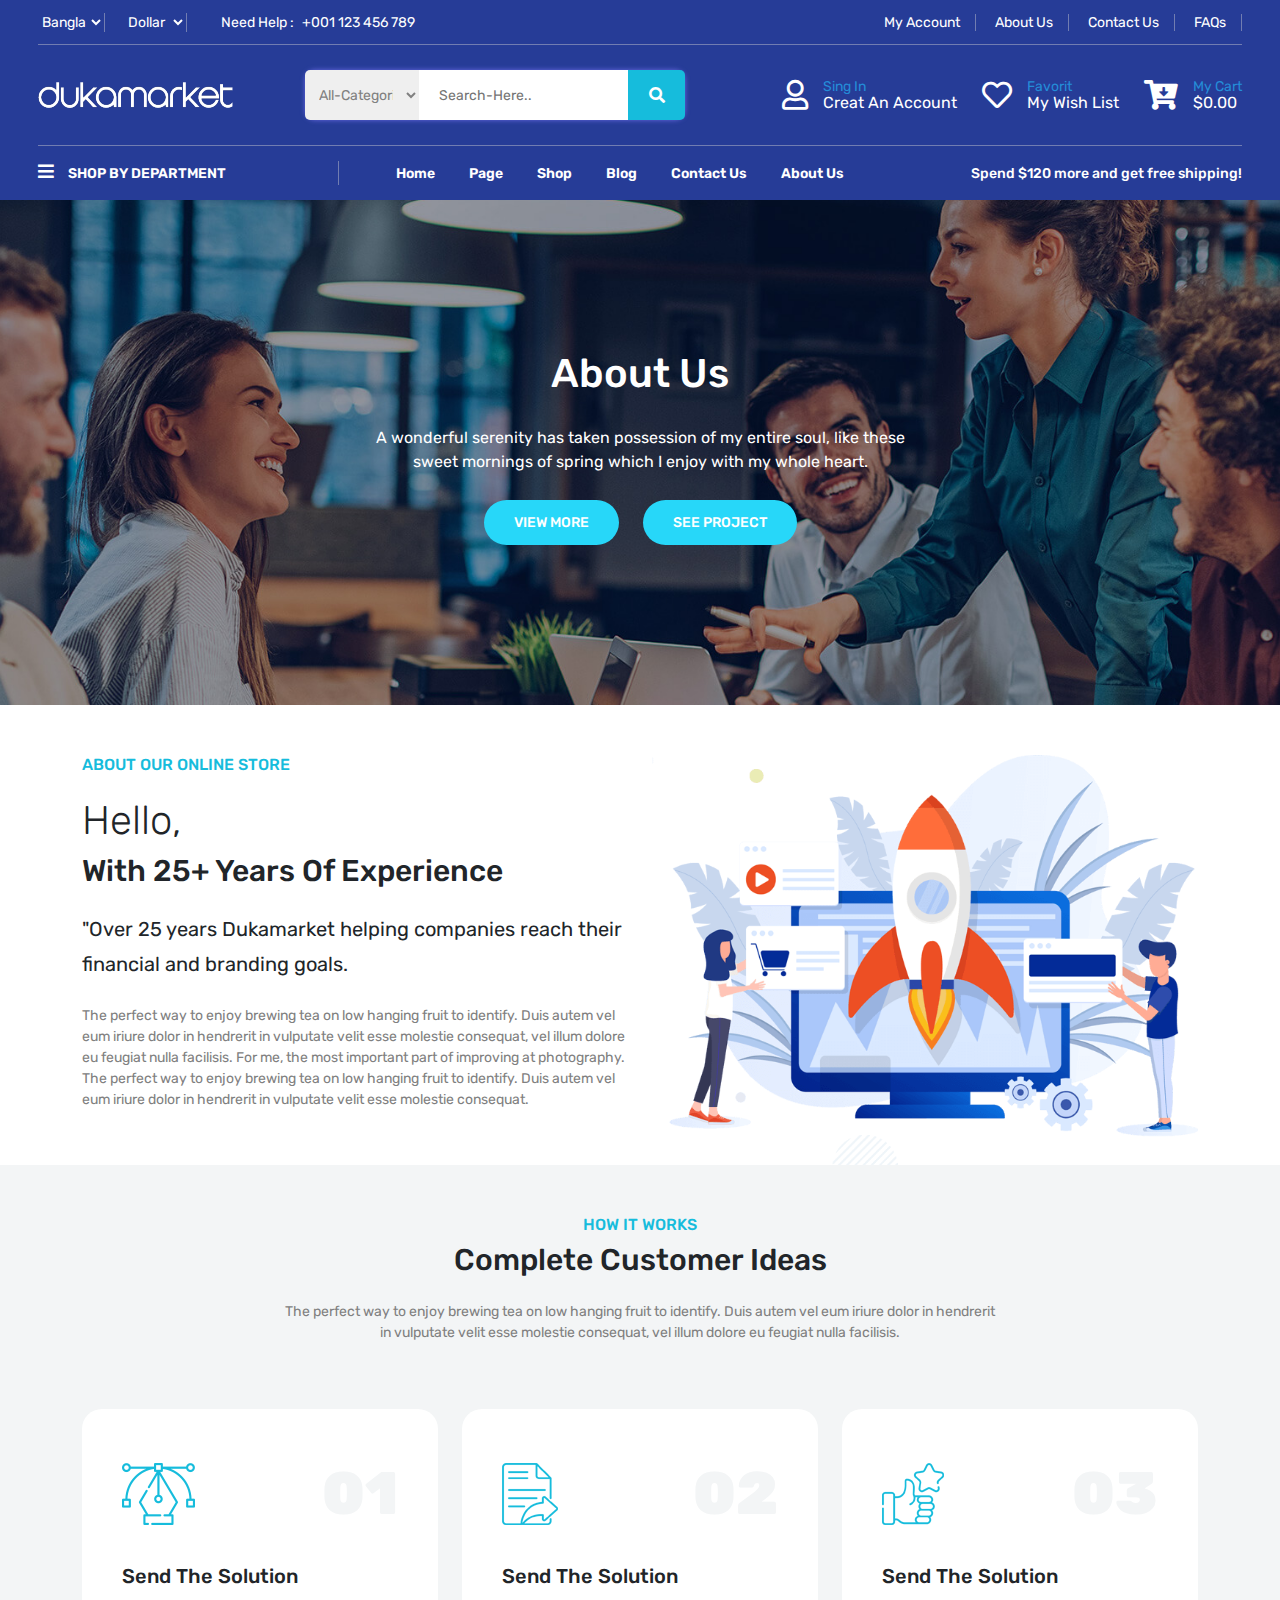
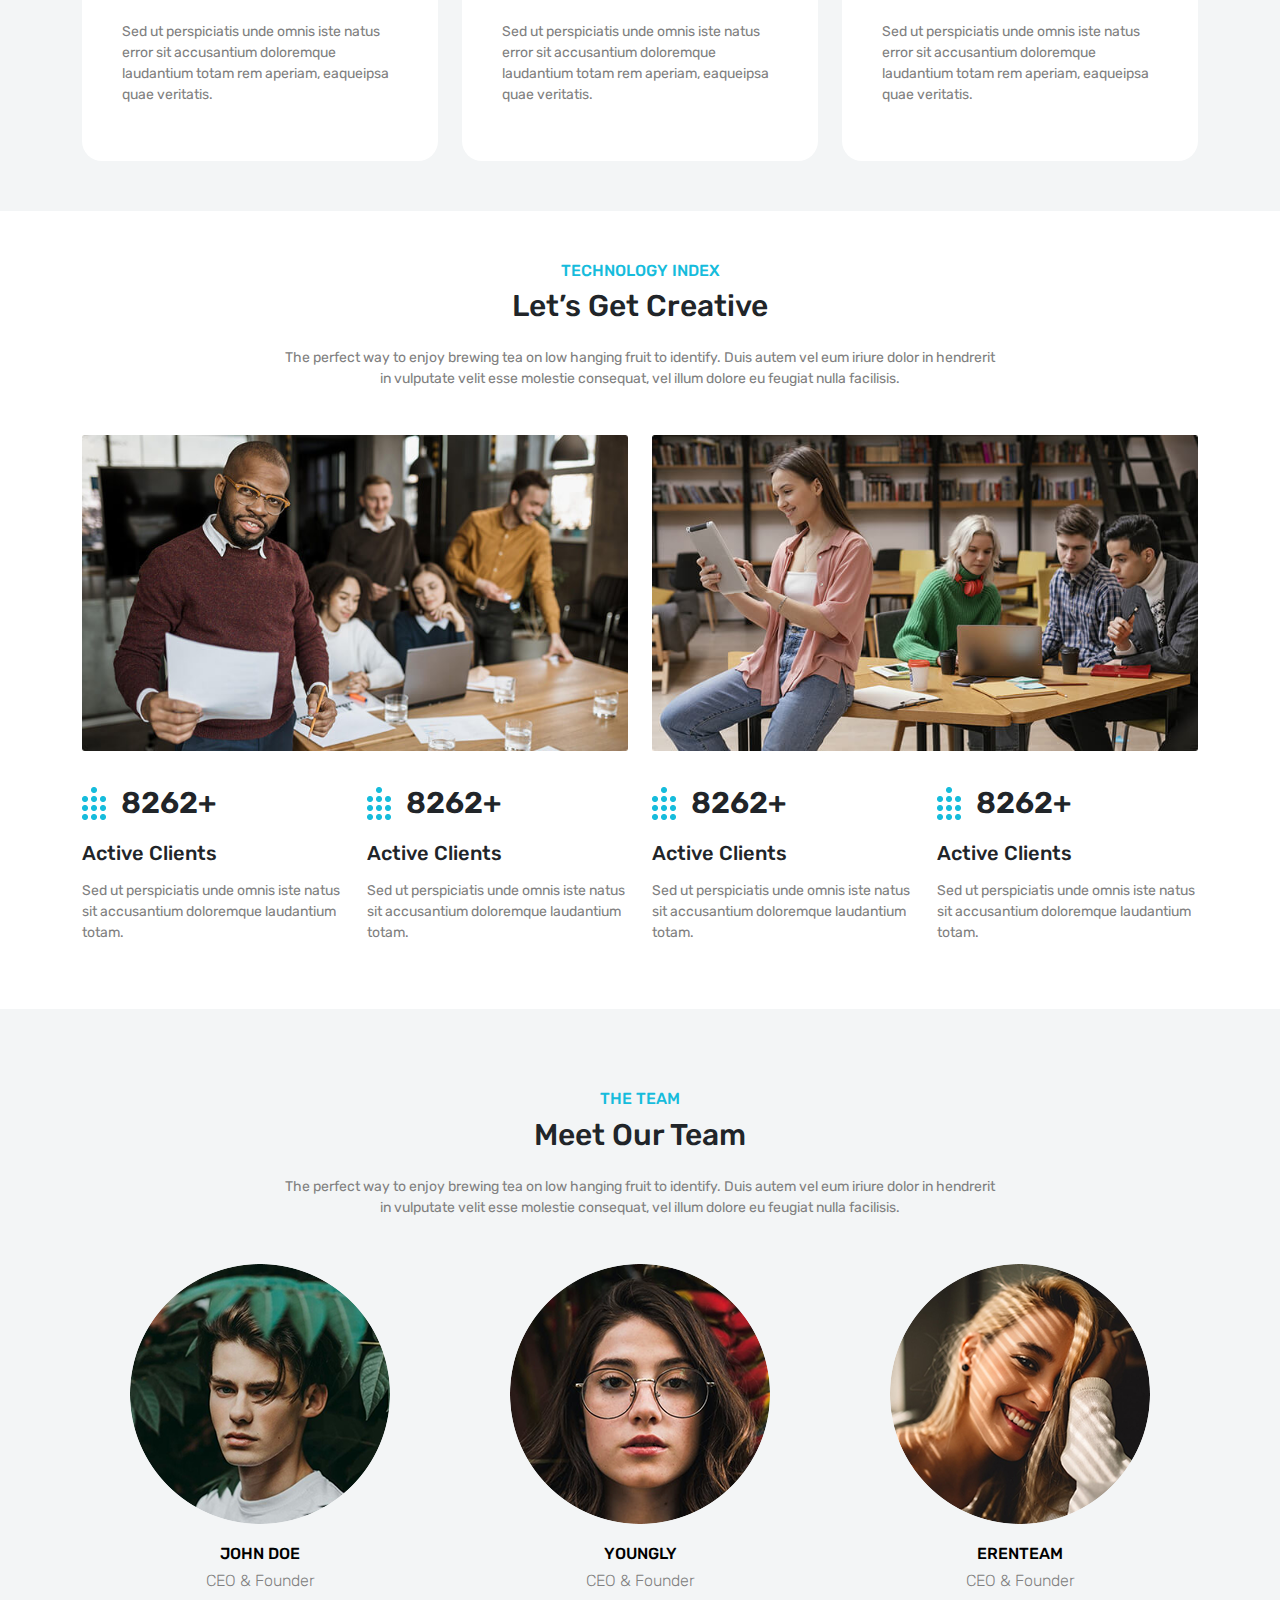
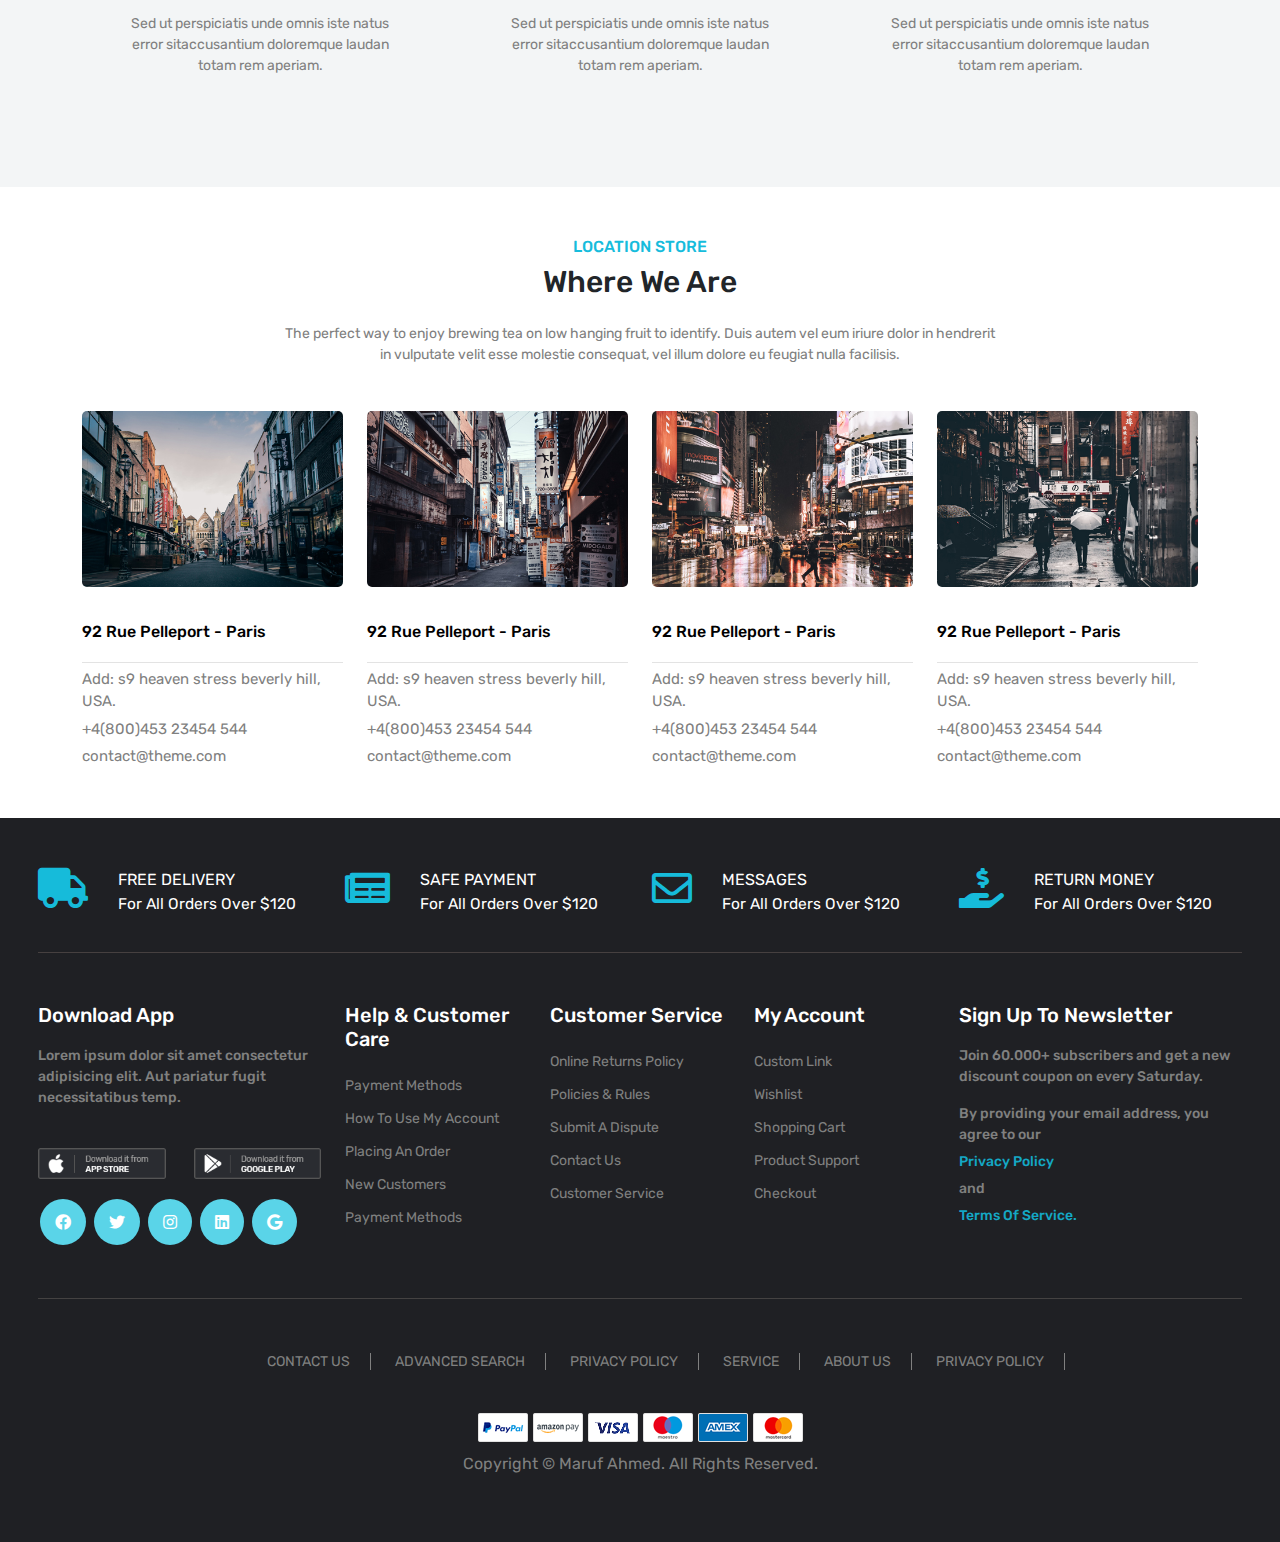
<file: about.html>
<!DOCTYPE html>
<html lang="en">
<head>
    <meta charset="UTF-8">
    <meta http-equiv="X-UA-Compatible" content="IE=edge">
    <meta name="viewport" content="width=device-width, initial-scale=1.0">
    <link rel="stylesheet" href="assests/all.min.css">
    <link rel="stylesheet" href="assests/bootstrap.min.css">
    <link rel="stylesheet" href="assests/owl.carousel.min.css">
    <link rel="stylesheet" href="style.css">
    <title>about page</title>
    
    <style>

.aboutpage-section{
    background-color: #F3F5F6;
    padding: 50px 0;
}
.aboutpage-banner{
    background-image: url(img/about-banner.jpg);
    background-size: cover;
    background-position: center;
    background-repeat: no-repeat;
    padding: 150px 0;
}
.aboutpage-banner-content{
    display: flex;
    justify-content: center;
    align-items: center;
    text-align: center;
    height: 100%;
    width: 100%;
}
.aboutpage-banner-content h2{
    font-size: 40px;
    color: #ffff;
    text-transform: capitalize;
}
.aboutpage-banner-content-text p {
    color: #fff;
    padding-top: 20px;
}
button.about-banner-btn {
    border: none;
    outline: none;
    padding: 12px 30px;
    background: #27d7f9;
    border-radius: 30px;
    color: #fff;
    text-transform: uppercase;
    font-size: 14px;
    font-weight: 500;
    transition: .3s;
    margin: 10px;
}
button.about-banner-btn:hover {
    color: gray;
    background: #ffff;
}
.aboutpage-experience-item {
    margin-top: 50px;
}
.aboutpage-experience-item h4 {
    font-size: 16px;
    text-transform: uppercase;
    color: #16BCDC;
}
.aboutpage-experience-item h2 {
    font-size: 40px;
    font-weight: 300;
    padding-top: 15px;
}
.aboutpage-experience-item h1 {
    font-size: 30px;
    font-weight: 500;
}
.aboutpage-experience-item h3 {
    font-size: 20px;
    font-weight: 400;
    padding-top: 15px;
    line-height: 35px;
}
.aboutpage-experience-item p {
    padding-top: 15px;
    color: gray;
    font-weight: 400;
    font-size: 14px;
}
.aboutpage-experience-item img {
    width: 100%;
}
.aboutpage-work{
    background-color: #F3F5F6;
    padding: 50px 0;
}
.aboutpage-work-header{
    text-align: center;
}
.aboutpage-work-header h4 {
    font-size: 16px;
    text-transform: uppercase;
    color: #16BCDC;
}
.aboutpage-work-header h1 {
    font-size: 30px;
    font-weight: 500;
}
.aboutpage-work-header p {
    padding-top: 15px;
    color: gray;
    font-weight: 400;
    font-size: 14px;
}
.aboutpage-work-main-item {
    background: #fff;
    padding: 40px;
    border-radius: 20px;
}
.aboutpage-work-main {
    padding-top: 20px;
}
.aboutpage-work-main-item-header {
    display: flex;
    justify-content: space-between;
    align-items: center;
}
.aboutpage-work-main-item-header img {
    max-width: 100%;
}
.aboutpage-work-main-item p {
    color: gray;
    font-weight: 400;
    font-size: 14px;
}
.aboutpage-work-main-item{
    margin-top: 30px;
}
.aboutpage-work-main-item-header p {
    font-size: 60px;
    margin: 0;
    font-weight: 900;
    color: #f3f5f6;
}
.aboutpage-work-main-item h2 {
    font-size: 20px;
    padding: 25px 0;
}
.aboutpage-creative{
    padding: 50px 0;
}
.aboutpage-creative-header{
    text-align: center;
}
.aboutpage-creative-header h4 {
    font-size: 16px;
    text-transform: uppercase;
    color: #16BCDC;
}
.aboutpage-creative-header h1 {
    font-size: 30px;
    font-weight: 500;
}
.aboutpage-creative-header p {
    padding-top: 15px;
    color: gray;
    font-weight: 400;
    font-size: 14px;
}
.aboutpage-creative-main-item {
    margin-top: 30px;
}
.aboutpage-creative-main-item-image img {
    width: 100%;
}
.creative-content-item-image{
    display: flex;
    align-items: center;
    justify-content: flex-start;
}
.creative-content-item{
    margin-top: 30px;
}
.creative-content-item img {
    max-width: 100%;
}
span.creative-count {
    font-size: 30px;
    font-weight: 600;
    padding-left: 15px;
}
.creative-content-item h3 {
    font-size: 20px;
    padding: 15px 0;
    margin: 0;
}
.creative-content-item p {
    color: gray;
    font-weight: 400;
    font-size: 14px;
}
.aboutpage-team{
    background-color: #F3F5F6;
    padding: 80px 0;
}
.aboutpage-team-header{
    text-align: center;
}
.aboutpage-team-header h4 {
    font-size: 16px;
    text-transform: uppercase;
    color: #16BCDC;
}
.aboutpage-team-header h1 {
    font-size: 30px;
    font-weight: 500;
}
.aboutpage-team-header p {
    padding-top: 15px;
    color: gray;
    font-weight: 400;
    font-size: 14px;
}
.aboutpage-team-main-item {
    margin-top: 30px;
    text-align: center;
}
.aboutpage-team-main-item img {
    max-width: 100%;
}
.aboutpage-team-main-item h2 {
    font-size: 16px;
    padding-top: 20px;
    color: black;
}
.aboutpage-team-main-item h4 {
    font-size: 16px;
    color: gray;
    font-weight: 300;
}
.aboutpage-team-main-item p {
    padding: 15px 35px;
    color: gray;
    font-weight: 400;
    font-size: 14px;
}
.aboutpage-location {
    padding: 50px 0;
}
.aboutpage-location-header{
    text-align: center;
}
.aboutpage-location-header h4 {
    font-size: 16px;
    text-transform: uppercase;
    color: #16BCDC;
}
.aboutpage-location-header h1 {
    font-size: 30px;
    font-weight: 500;
}
.aboutpage-location-header p {
    padding-top: 15px;
    color: gray;
    font-weight: 400;
    font-size: 14px;
}
.aboutpage-location-item {
    margin-top: 30px;
}
.aboutpage-location-item-image img {
    width: 100%;
    border-radius: 5px;
}
.aboutpage-location-item-content-header h2 {
    font-size: 16px;
    color: black;
    font-weight: 500;
    margin: 0;
}
.aboutpage-location-item-content-header {
    padding-top: 35px;
    padding-bottom: 20px;
    border-bottom: 1px solid #E3E3E3;
}
.aboutpage-location-item-content p {
    font-size: 15px;
    color: gray;
    margin: 0;
    padding-top: 5px;
}
    </style>

</head>
<body>
    
<!-- side-navbar starts-->

<div class="said-nav">
    <h2 id="said-close-btn">close <i class="fa fa-times"></i></h2>
    <ul>
        <li><a href="index.html">home</a></li>
        <li><a href="#">page</a></li>
        <li><a href="shop.html">shop</a></li>
        <li><a href="blog.html">blog</a></li>
        <li><a href="contact.html">contact us</a></li>
        <li><a href="about.html">about us</a></li>
    </ul>
</div>

<!-- side-navbar ends-->

<!-- car section starts -->

<div class="cart-section">
    <div class="cart-header">
        <h1>cart</h1>
        <i class="fa fa-times" id="cart-cross"></i>
    </div>
</div>

<!-- car section ends -->

<!-- header section starts -->

<div class="header-section">
<div class="header-top">
    <div class="header-top-left">
        <select name="" id="language">
            <option value="bangla">bangla</option>
            <option value="english">english</option>
            <option value="arobic">arobic</option>
        </select>
        <select name="" id="currency">
            <option value="dollar">dollar</option>
            <option value="rial">rial</option>
            <option value="euro">euro</option>
            <option value="dinner">dinner</option>
        </select>
        <p>need help : <a href="#">+001 123 456 789</a></p>
    </div>

    <div class="header-top-right">
        <a href="account.html">my account</a>
        <a href="about.html">about us</a>
        <a href="contact.html">contact us</a>
        <a href="#">FAQs</a>
    </div>
</div>

<div class="header-main">
    <i class="fa fa-bars" id="header-main-bar"></i>
    <div class="header-logo">
        <a href="index.html"><img src="img/logo.webp"></a>
    </div>
    <div class="header-search">
        <select name="" id="all-categories">
            <option value="all-categories">all-categories</option>
            <option value="to-deal">to-deal</option>
            <option value="top-featured-product">top-featured-product</option>
            <option value="top-selling-product">top-selling-product</option>
            <option value="computer-desktop">computer-desktop</option>
        </select>
        <input type="search" placeholder="search-here..">
        <i class="fa fa-search"></i>
    </div>
    <div class="header-cart">
        <i class="fa fa-search" id="searchbarIcon"></i>
        <div class="header-cart-item">
            <i class="far fa-user"></i>
            <p>sing in <a href="account.html">creat an account</a></p>
        </div>
        <div class="header-cart-item">
            <i class="far fa-heart"></i>
            <p>favorit <a href="#">my wish list</a></p>
        </div>
        <div class="header-cart-item">
            <i class="fas fa-cart-arrow-down" id="cart-icon"></i>
            <!-- <span class="cart-count">0</span> -->
            <p>my cart <a href="#">$0.00</a></p>
        </div>
    </div>
</div>

<div class="header-bottom">
    <div class="header-bottom-categories">
        <i class="fa fa-bars"></i>
        <p>SHOP BY DEPARTMENT</p>
    </div>
    <div class="header-bottom-menu">
        <ul>
            <li><a href="index.html">home</a></li>
            <li><a href="#">page</a></li>
            <li><a href="shop.html">shop</a></li>
            <li><a href="blog.html">blog</a></li>
            <li><a href="contact.html">contact us</a></li>
            <li><a href="about.html">about us</a></li>
        </ul>
    </div>
    <div class="header-bottom-text">
        <p>Spend $120 more and get free shipping!</p>
    </div>
</div>
</div>

<!-- header section ends -->

<!-- shoppage banner starts -->

<div class="aboutpage-banner">
<div class="aboutpage-banner-content">
    <div class="aboutpage-banner-content-text">
        <h2>About Us</h2>
        <p>A wonderful serenity has taken possession of my entire soul, like these <br>
          sweet mornings of spring which I enjoy with my whole heart.</p>
        <button class="about-banner-btn">view more</button>
        <button class="about-banner-btn">see project</button>
    </div>
</div>
</div>

<!-- shoppage banner starts -->

<!-- about page starts -->

<div class="aboutpage-experience">
      <div class="container">
          <div class="row">
              <div class="col-lg-6 col-md-12 col-12">
                  <div class="aboutpage-experience-item">
                      <h4>ABOUT OUR ONLINE STORE</h4>
                      <h2>Hello,</h2>
                      <h1>With 25+ Years Of Experience</h1>
                      <h3>"Over 25 years Dukamarket helping companies reach their
                        financial and branding goals.</h3>
                        <p>The perfect way to enjoy brewing tea on low hanging fruit to identify. Duis autem vel eum iriure dolor in hendrerit in vulputate velit esse molestie consequat, vel illum dolore eu feugiat nulla facilisis. For me, the most important part of improving at photography. The perfect way to enjoy brewing tea on low hanging fruit to identify. Duis autem vel eum iriure dolor in hendrerit in vulputate velit esse molestie consequat.</p>
                  </div>
              </div>
              <div class="col-lg-6 col-md-12 col-12">
                  <div class="aboutpage-experience-item">
                      <img src="img/about-img.png">
                  </div>
              </div>
          </div>
      </div>
</div>

<div class="aboutpage-work">
    <div class="container">
        <div class="row">
            <div class="col-md-12">
                <div class="aboutpage-work-header">
                    <h4>HOW IT WORKS</h4>
                    <h1>Complete Customer Ideas</h1>
                    <p>The perfect way to enjoy brewing tea on low hanging fruit to identify. Duis autem vel eum iriure dolor in hendrerit <br>
                        in vulputate velit esse molestie consequat, vel illum dolore eu feugiat nulla facilisis.</p>
                </div>
            </div>
        </div>

        <div class="aboutpage-work-main">
            <div class="row">
                <div class="col-lg-4 col-md-6 col-sm-6 col-12">
                    <div class="aboutpage-work-main-item">
                        <div class="aboutpage-work-main-item-header">
                            <img src="img/about-icon-1.png">
                            <p>01</p>
                        </div>
                        <h2>Send The Solution</h2>
                        <p>Sed ut perspiciatis unde omnis iste natus error sit accusantium doloremque laudantium totam rem aperiam, eaqueipsa quae veritatis.</p>
                    </div>
                </div>
                <div class="col-lg-4 col-md-6 col-sm-6 col-12">
                    <div class="aboutpage-work-main-item">
                        <div class="aboutpage-work-main-item-header">
                            <img src="img/about-icon-2.png">
                            <p>02</p>
                        </div>
                        <h2>Send The Solution</h2>
                        <p>Sed ut perspiciatis unde omnis iste natus error sit accusantium doloremque laudantium totam rem aperiam, eaqueipsa quae veritatis.</p>
                    </div>
                </div>
                <div class="col-lg-4 col-md-6 col-sm-6 col-12">
                    <div class="aboutpage-work-main-item">
                        <div class="aboutpage-work-main-item-header">
                            <img src="img/about-icon-3.png">
                            <p>03</p>
                        </div>
                        <h2>Send The Solution</h2>
                        <p>Sed ut perspiciatis unde omnis iste natus error sit accusantium doloremque laudantium totam rem aperiam, eaqueipsa quae veritatis.</p>
                    </div>
                </div>
            </div>
        </div>
    </div>
</div>

<div class="aboutpage-creative">
    <div class="container">
        <div class="row">
            <div class="col-md-12">
                <div class="aboutpage-creative-header">
                    <h4>TECHNOLOGY INDEX</h4>
                <h1>Let’s Get Creative</h1>
                <p>The perfect way to enjoy brewing tea on low hanging fruit to identify. Duis autem vel eum iriure dolor in hendrerit <br>
                    in vulputate velit esse molestie consequat, vel illum dolore eu feugiat nulla facilisis.</p>
                </div>
            </div>
        </div>

        <div class="aboutpage-creative-main">
            <div class="row">
                <div class="col-lg-6 col-md-12 col-12">
                    <div class="aboutpage-creative-main-item">
                        <div class="aboutpage-creative-main-item-image">
                            <img src="img/about-img-1.jpg">
                        </div>
                        <div class="aboutpage-creative-main-item-content">
                            <div class="row">
                                <div class="col-lg-6 col-md-6 col-sm-12 col-12">
                                    <div class="creative-content-item">
                                        <div class="creative-content-item-image">
                                            <img src="img/about-icon-4.png"> <span class="creative-count">8262+</span>
                                        </div>
                                        <h3>Active Clients</h3>
                                        <p>Sed ut perspiciatis unde omnis iste natus sit accusantium doloremque laudantium totam.</p>
                                    </div>
                                </div>
                                <div class="col-lg-6 col-md-6 col-sm-12 col-12">
                                    <div class="creative-content-item">
                                        <div class="creative-content-item-image">
                                            <img src="img/about-icon-4.png"> <span class="creative-count">8262+</span>
                                        </div>
                                        <h3>Active Clients</h3>
                                        <p>Sed ut perspiciatis unde omnis iste natus sit accusantium doloremque laudantium totam.</p>
                                    </div>
                                </div>
                            </div>
                        </div>
                    </div>
                </div>
                <div class="col-lg-6 col-md-12 col-12">
                    <div class="aboutpage-creative-main-item">
                        <div class="aboutpage-creative-main-item-image">
                            <img src="img/about-img-2.jpg">
                        </div>
                        <div class="aboutpage-creative-main-item-content">
                            <div class="row">
                                <div class="col-lg-6 col-md-6 col-sm-12 col-12">
                                    <div class="creative-content-item">
                                        <div class="creative-content-item-image">
                                            <img src="img/about-icon-4.png"> <span class="creative-count">8262+</span>
                                        </div>
                                        <h3>Active Clients</h3>
                                        <p>Sed ut perspiciatis unde omnis iste natus sit accusantium doloremque laudantium totam.</p>
                                    </div>
                                </div>
                                <div class="col-lg-6 col-md-6 col-sm-12 col-12">
                                    <div class="creative-content-item">
                                        <div class="creative-content-item-image">
                                            <img src="img/about-icon-4.png"> <span class="creative-count">8262+</span>
                                        </div>
                                        <h3>Active Clients</h3>
                                        <p>Sed ut perspiciatis unde omnis iste natus sit accusantium doloremque laudantium totam.</p>
                                    </div>
                                </div>
                            </div>
                        </div>
                    </div>
                </div>
            </div>
        </div>
    </div>
</div>

<div class="aboutpage-team">
    <div class="container">
        <div class="row">
            <div class="col-md-12">
                <div class="aboutpage-team-header">
                    <h4>THE TEAM</h4>
                    <h1>Meet Our Team</h1>
                    <p>The perfect way to enjoy brewing tea on low hanging fruit to identify. Duis autem vel eum iriure dolor in hendrerit <br>
                        in vulputate velit esse molestie consequat, vel illum dolore eu feugiat nulla facilisis.</p>
                </div>
            </div>
        </div>

        <div class="aboutpage-team-main">
            <div class="row">
                <div class="col-lg-4 col-md-4 col-sm-12 col-12">
                    <div class="aboutpage-team-main-item">
                        <img src="img/about-team-1.png">
                        <h2>JOHN DOE</h2>
                        <h4>CEO & Founder</h4>
                        <p>Sed ut perspiciatis unde omnis iste
                            natus error sitaccusantium doloremque laudan
                            totam rem aperiam.</p>
                    </div>
                </div>
                <div class="col-lg-4 col-md-4 col-sm-12 col-12">
                    <div class="aboutpage-team-main-item">
                        <img src="img/about-team-2.png">
                        <h2>YOUNGLY</h2>
                        <h4>CEO & Founder</h4>
                        <p>Sed ut perspiciatis unde omnis iste
                            natus error sitaccusantium doloremque laudan
                            totam rem aperiam.</p>
                    </div>
                </div>
                <div class="col-lg-4 col-md-4 col-sm-12 col-12">
                    <div class="aboutpage-team-main-item">
                        <img src="img/about-team-3.png">
                        <h2>ERENTEAM</h2>
                        <h4>CEO & Founder</h4>
                        <p>Sed ut perspiciatis unde omnis iste
                            natus error sitaccusantium doloremque laudan
                            totam rem aperiam.</p>
                    </div>
                </div>
            </div>
        </div>
    </div>
</div>

<div class="aboutpage-location">
    <div class="container">
        <div class="row">
            <div class="col-md-12">
                <div class="aboutpage-location-header">
                    <h4>LOCATION STORE</h4>
                    <h1>Where We Are</h1>
                    <p>The perfect way to enjoy brewing tea on low hanging fruit to identify. Duis autem vel eum iriure dolor in hendrerit <br>
                        in vulputate velit esse molestie consequat, vel illum dolore eu feugiat nulla facilisis.</p>
                </div>
            </div>
        </div>

        <div class="aboutpage-location-main">
            <div class="row">
                <div class="col-lg-3 col-md-6 col-sm-6 col-12">
                    <div class="aboutpage-location-item">
                        <div class="aboutpage-location-item-image">
                            <img src="img/contact-1.jpg">
                        </div>
                        <div class="aboutpage-location-item-content">
                            <div class="aboutpage-location-item-content-header">
                                <h2>92 Rue Pelleport - Paris</h2>
                            </div>
                            <p>Add: s9 heaven stress beverly hill, USA.</p>
                            <p>+4(800)453 23454 544</p>
                            <p>contact@theme.com</p>
                        </div>
                    </div>
                </div>
                <div class="col-lg-3 col-md-6 col-sm-6 col-12">
                    <div class="aboutpage-location-item">
                        <div class="aboutpage-location-item-image">
                            <img src="img/contact-2.jpg">
                        </div>
                        <div class="aboutpage-location-item-content">
                            <div class="aboutpage-location-item-content-header">
                                <h2>92 Rue Pelleport - Paris</h2>
                            </div>
                            <p>Add: s9 heaven stress beverly hill, USA.</p>
                            <p>+4(800)453 23454 544</p>
                            <p>contact@theme.com</p>
                        </div>
                    </div>
                </div>
                <div class="col-lg-3 col-md-6 col-sm-6 col-12">
                    <div class="aboutpage-location-item">
                        <div class="aboutpage-location-item-image">
                            <img src="img/contact-3.jpg">
                        </div>
                        <div class="aboutpage-location-item-content">
                            <div class="aboutpage-location-item-content-header">
                                <h2>92 Rue Pelleport - Paris</h2>
                            </div>
                            <p>Add: s9 heaven stress beverly hill, USA.</p>
                            <p>+4(800)453 23454 544</p>
                            <p>contact@theme.com</p>
                        </div>
                    </div>
                </div>
                <div class="col-lg-3 col-md-6 col-sm-6 col-12">
                    <div class="aboutpage-location-item">
                        <div class="aboutpage-location-item-image">
                            <img src="img/contact-4.jpg">
                        </div>
                        <div class="aboutpage-location-item-content">
                            <div class="aboutpage-location-item-content-header">
                                <h2>92 Rue Pelleport - Paris</h2>
                            </div>
                            <p>Add: s9 heaven stress beverly hill, USA.</p>
                            <p>+4(800)453 23454 544</p>
                            <p>contact@theme.com</p>
                        </div>
                    </div>
                </div>
            </div>
        </div>
    </div>
</div>

<!-- about page ends -->

<!-- footer section starts -->

<div class="footer-section">
    <div class="footer-top">
        <div class="row">
            <div class="col-lg-3 col-md-6 col-sm-6 col-12">
                <div class="footer-top-item">
                    <i class="fas fa-truck"></i>
                    <p>FREE DELIVERY <span>For all orders over $120</span></p>
                </div>
            </div>
            <div class="col-lg-3 col-md-6 col-sm-6 col-12">
                <div class="footer-top-item">
                    <i class="fas fa-newspaper"></i>
                    <p>safe payment <span>For all orders over $120</span></p>
                </div>
            </div>
            <div class="col-lg-3 col-md-6 col-sm-6 col-12">
                <div class="footer-top-item">
                    <i class="far fa-envelope"></i>
                    <p>messages <span>For all orders over $120</span></p>
                </div>
            </div>
            <div class="col-lg-3 col-md-6 col-sm-6 col-12">
                <div class="footer-top-item">
                    <i class="fas fa-hand-holding-usd"></i>
                    <p>return money <span>For all orders over $120</span></p>
                </div>
            </div>
        </div>
    </div>

    <div class="footer-main">
        <div class="row">
            <div class="col-lg-3 col-md-6 col-sm-6 col-12">
                <div class="footer-main-item">
                    <h4>download app</h4>
                    <p>Lorem ipsum dolor sit amet consectetur adipisicing elit. Aut pariatur fugit necessitatibus temp.</p>
                    <div class="footer-main-item-image">
                        <img src="img/appstore.webp">
                        <img src="img/playstore.webp">
                    </div>
                    <div class="footer-main-item-icon">
                        <i class="fab fa-facebook"></i>
                        <i class="fab fa-twitter"></i>
                        <i class="fab fa-instagram"></i>
                        <i class="fab fa-linkedin"></i>
                        <i class="fab fa-google"></i>
                    </div>
                </div>
            </div>
            <div class="col-lg-2 col-md-6 col-sm-6 col-12">
                <div class="footer-main-item">
                    <h4>Help & Customer Care</h4>
                    <a href="#">Payment Methods</a>
                    <a href="#">How to use My Account</a>
                    <a href="#">Placing an Order</a>
                    <a href="#">New Customers</a>
                    <a href="#">Payment Methods</a>
                </div>
            </div>
                <div class="col-lg-2 co-md-6 col-sm-6 col-12">
                    <div class="footer-main-item">
                        <h4>Customer Service</h4>
                        <a href="#">Online Returns Policy</a>
                        <a href="#">Policies & Rules</a>
                        <a href="#">Submit a Dispute</a>
                        <a href="#">Contact Us</a>
                        <a href="#">Customer Service</a>
                    </div>
                </div>
                <div class="col-lg-2 col-md-6 col-sm-6 col-12">
                    <div class="footer-main-item">
                        <h4>My Account</h4>
                        <a href="#">Custom Link</a>
                        <a href="#">Wishlist</a>
                        <a href="#">Shopping Cart</a>
                        <a href="#">Product Support</a>
                        <a href="#">Checkout</a>
                    </div>
                </div>
                <div class="col-lg-3 col-md-12 col-sm-12 col-12">
                    <div class="footer-main-item">
                        <h4>Sign Up To Newsletter</h4>
                        <p>Join 60.000+ subscribers and get a new discount coupon
                            on every Saturday.</p>
                        <p>By providing your email address, you agree to our
                            <a href="#">Privacy Policy</a> and <a href="#">Terms of Service.</a></p>
                    </div>
                </div>
            </div>
    </div>

    <div class="footer-bottom">
        <ul>
            <li><a href="#">CONTACT US</a></li>
            <li><a href="#">ADVANCED SEARCH</a></li>
            <li><a href="#">PRIVACY POLICY</a></li>
            <li><a href="#">SERVICE</a></li>
            <li><a href="#">ABOUT US</a></li>
            <li><a href="#">Privacy Policy</a></li>
        </ul>
        <img src="img/payment.webp">
        <p>Copyright © Maruf Ahmed. All rights reserved.</p>
    </div>
</div>

<!-- footer section ends -->




    <!-- js file -->
    <script src="assests/jquery-3.6.0.min.js"></script>
    <script src="assests/owl.carousel.min.js"></script>
    <script src="assests/bootstrap.min.js"></script>
    <script src="min.js"></script>

</body>
</html>
</file>
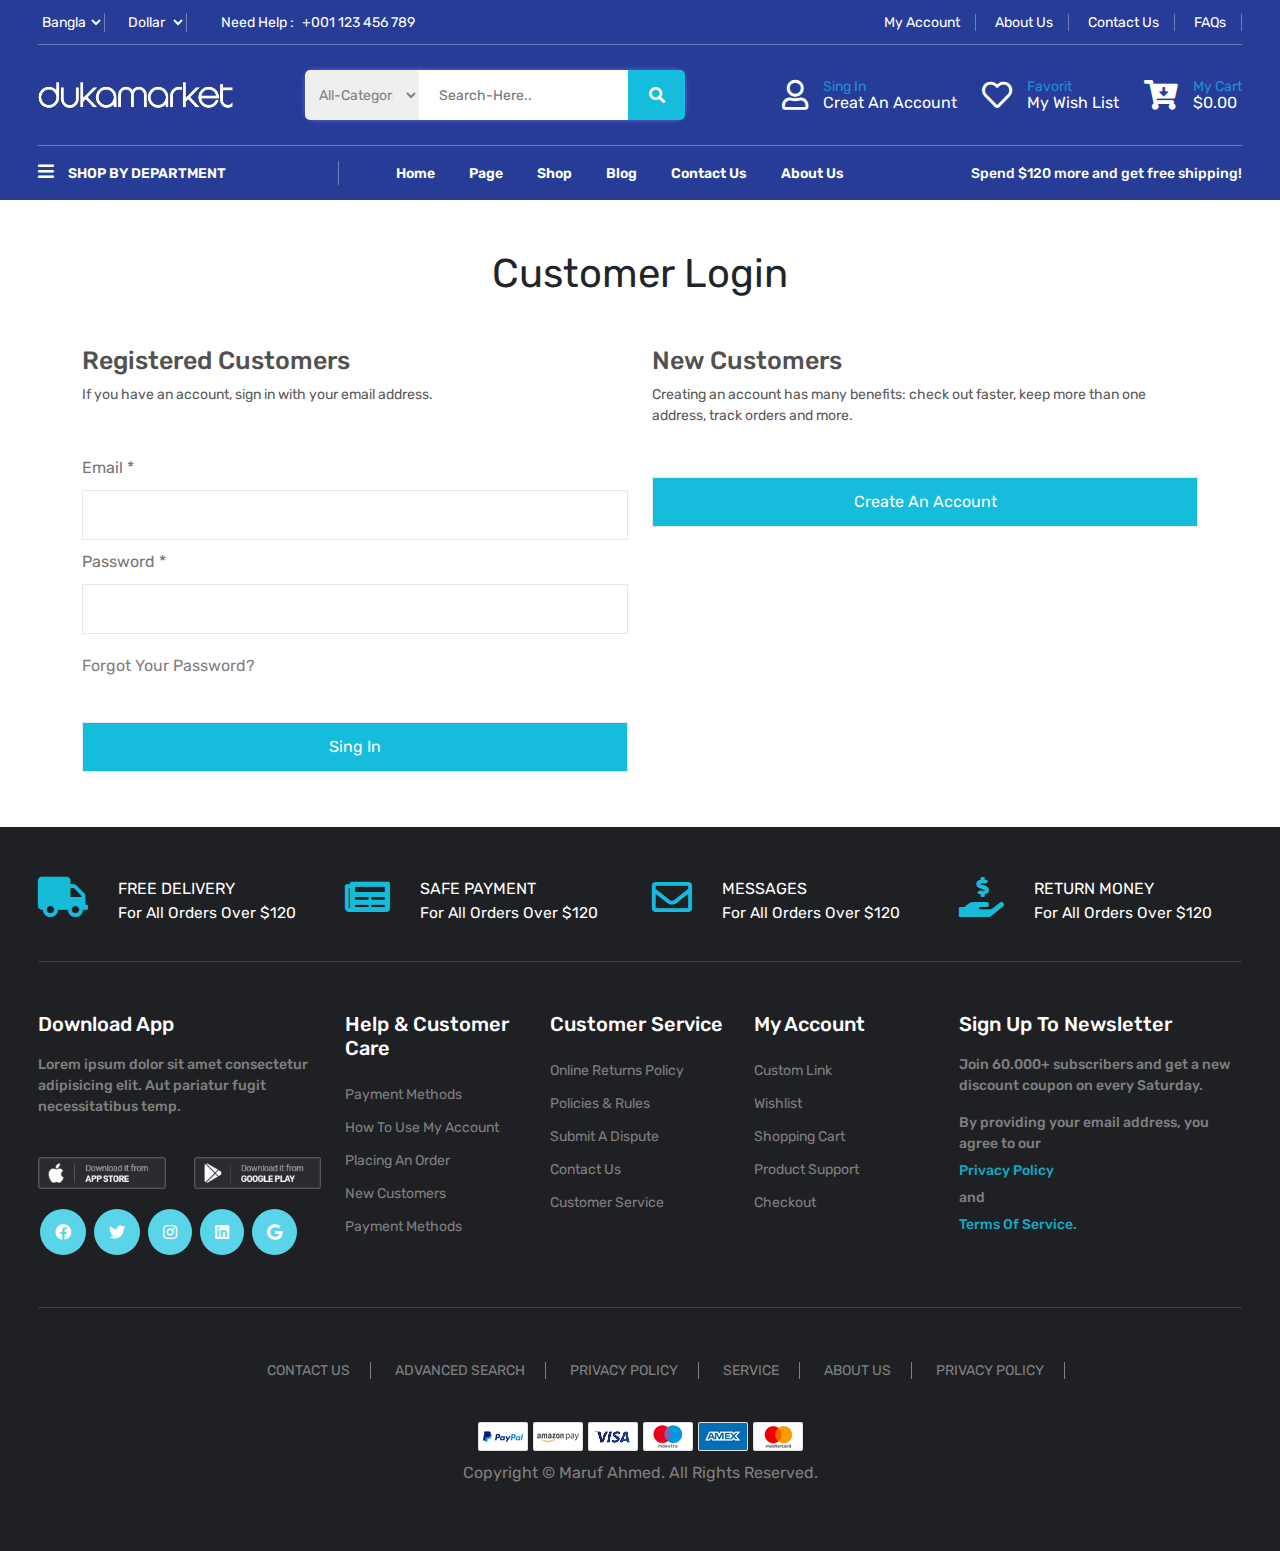
<file: account.html>
<!DOCTYPE html>
<html lang="en">
<head>
    <meta charset="UTF-8">
    <meta http-equiv="X-UA-Compatible" content="IE=edge">
    <meta name="viewport" content="width=device-width, initial-scale=1.0">
    <link rel="stylesheet" href="assests/all.min.css">
    <link rel="stylesheet" href="assests/bootstrap.min.css">
    <link rel="stylesheet" href="assests/owl.carousel.min.css">
    <link rel="stylesheet" href="style.css">
    <title>blog page</title>

    <style>

        /* loginpage */

.login-page {
    padding: 50px 0;
}
.loginpage-header {
    text-align: center;
}
.loginpage-header h1 {
    font-size: 40px;
    font-weight: 400;
}
.loginpage-main-item {
    margin-top: 40px;
}
.loginpage-main-item h2 {
    font-size: 25px;
    color: #525050;
}
.loginpage-main-item p {
    font-size: 14px;
    color: #5a5a5a;
    font-weight: 400;
    padding-bottom: 30px;
}
.loginpage-main-item input {
    width: 100%;
    border: 1px solid #e7e7e7;
    height: 50px;
    margin: 5px 0;
    outline: none;
    padding: 10px;
}
.loginpage-main-item input[type ="submit"]{
    background-color: #16BCDC;
    color: #ffff;
    text-transform: capitalize;
    transition: .3s;
    padding: 0;
}
.loginpage-main-item input[type ="submit"]:hover{
    background-color: #077c94;
}
.loginpage-main-item a {
    color: gray;
    text-transform: capitalize;
    text-decoration: none;
    transition: .3s;
    padding: 15px 0;
    display: block;
}
.loginpage-main-item a:hover {
    color: #16BCDC;
}
.loginpage-main-item label {
    font-size: 16px;
    color: #787676;
    padding: 5px 0;
}
.creataccount-btn{
    width: 100%;
    border: 1px solid #e7e7e7;
    height: 50px;
    margin: 5px 0;
    background-color: #16BCDC;
    color: #ffff;
    text-transform: capitalize;
    transition: .3s;
}
.creataccount-btn:hover{
    background-color: #077c94;
}

      /* singuppage */

.singup-page {
    padding: 80px 0;
    display: none;
}
.singuppage-header {
    text-align: center;
}
.singuppage-header h1 {
    font-size: 40px;
    font-weight: 400;
}
.singuppage-main-item {
    margin-top: 40px;
}
.singuppage-main-item h2 {
    font-size: 25px;
    color: #525050;
}
.singuppage-main-item input {
    width: 100%;
    border: 1px solid #e7e7e7;
    height: 50px;
    margin: 5px 0;
    outline: none;
    padding: 10px;
}
.singuppage-main-item input[type ="submit"]{
    background-color: #16BCDC;
    color: #ffff;
    text-transform: capitalize;
    transition: .3s;
    padding: 0;
    margin-top: 40px;
}
.singuppage-main-item input[type ="submit"]:hover{
    background-color: #077c94;
}
.singuppage-main-item label {
    font-size: 16px;
    color: #787676;
    padding: 5px 0;
    margin-top: 15px;
}

    </style>

</head>
<body>
    
<!-- side-navbar starts-->

<div class="said-nav">
    <h2 id="said-close-btn">close <i class="fa fa-times"></i></h2>
    <ul>
        <li><a href="index.html">home</a></li>
        <li><a href="#">page</a></li>
        <li><a href="shop.html">shop</a></li>
        <li><a href="blog.html">blog</a></li>
        <li><a href="contact.html">contact us</a></li>
        <li><a href="about.html">about us</a></li>
    </ul>
</div>

<!-- side-navbar ends-->

<!-- car section starts -->

<div class="cart-section">
    <div class="cart-header">
        <h1>cart</h1>
        <i class="fa fa-times" id="cart-cross"></i>
    </div>
</div>

<!-- car section ends -->

<!-- header section starts -->

<div class="header-section">
<div class="header-top">
    <div class="header-top-left">
        <select name="" id="language">
            <option value="bangla">bangla</option>
            <option value="english">english</option>
            <option value="arobic">arobic</option>
        </select>
        <select name="" id="currency">
            <option value="dollar">dollar</option>
            <option value="rial">rial</option>
            <option value="euro">euro</option>
            <option value="dinner">dinner</option>
        </select>
        <p>need help : <a href="#">+001 123 456 789</a></p>
    </div>

    <div class="header-top-right">
        <a href="account.html">my account</a>
        <a href="about.html">about us</a>
        <a href="contact.html">contact us</a>
        <a href="#">FAQs</a>
    </div>
</div>

<div class="header-main">
    <i class="fa fa-bars" id="header-main-bar"></i>
    <div class="header-logo">
        <a href="index.html"><img src="img/logo.webp"></a>
    </div>
    <div class="header-search">
        <select name="" id="all-categories">
            <option value="all-categories">all-categories</option>
            <option value="to-deal">to-deal</option>
            <option value="top-featured-product">top-featured-product</option>
            <option value="top-selling-product">top-selling-product</option>
            <option value="computer-desktop">computer-desktop</option>
        </select>
        <input type="search" placeholder="search-here..">
        <i class="fa fa-search"></i>
    </div>
    <div class="header-cart">
        <i class="fa fa-search" id="searchbarIcon"></i>
        <div class="header-cart-item">
            <i class="far fa-user"></i>
            <p>sing in <a href="account.html">creat an account</a></p>
        </div>
        <div class="header-cart-item">
            <i class="far fa-heart"></i>
            <p>favorit <a href="#">my wish list</a></p>
        </div>
        <div class="header-cart-item">
            <i class="fas fa-cart-arrow-down" id="cart-icon"></i>
            <!-- <span class="cart-count">0</span> -->
            <p>my cart <a href="#">$0.00</a></p>
        </div>
    </div>
</div>

<div class="header-bottom">
    <div class="header-bottom-categories">
        <i class="fa fa-bars"></i>
        <p>SHOP BY DEPARTMENT</p>
    </div>
    <div class="header-bottom-menu">
        <ul>
            <li><a href="index.html">home</a></li>
            <li><a href="#">page</a></li>
            <li><a href="shop.html">shop</a></li>
            <li><a href="blog.html">blog</a></li>
            <li><a href="contact.html">contact us</a></li>
            <li><a href="about.html">about us</a></li>
        </ul>
    </div>
    <div class="header-bottom-text">
        <p>Spend $120 more and get free shipping!</p>
    </div>
</div>
</div>

<!-- header section ends -->

<!-- account page starts -->

<div class="login-page">
    <div class="container">
        <div class="row">
            <div class="col-md-12">
                <div class="loginpage-header">
                    <h1>Customer Login</h1>
                </div>
            </div>
        </div>

        <div class="loginpage-main">
            <div class="row">
                <div class="col-lg-6 col-md-12 col-12">
                    <div class="loginpage-main-item">
                        <h2>Registered Customers</h2>
                        <p>If you have an account, sign in with your email address.</p>

                        <form action="">
                            <label for="email">Email *</label> <br>
                            <input type="email" id="email"> <br>
                            <label for="pass">Password *</label> <br>
                            <input type="Password" id="pass"> <br>
                            <a href="#">Forgot Your Password?</a> <br>
                            <input type="submit" value="sing in">
                        </form>
                    </div>
                </div>

                <div class="col-lg-6 col-md-12 col-12">
                    <div class="loginpage-main-item">
                        <h2>New Customers</h2>
                        <p>Creating an account has many benefits: check out faster, keep more than one address, track orders and more.</p>

                        <button class="creataccount-btn">create an account</button>
                    </div>
                </div>
            </div>
        </div>
    </div>
</div>

<div class="singup-page">
    <div class="container">
        <div class="row">
            <div class="col-md-12">
                <div class="singuppage-header">
                    <h1>Create New Customer Account</h1>
                </div>
            </div>
        </div>

        <div class="singuppage-main">
            <div class="row">
                <div class="col-md-12">
                    <div class="singuppage-main-item">
                        <h2>Sign-in Information</h2>
    
                        <form action="">
                            <label for="name">Your Name *</label> <br>
                            <input type="text" id="name"> <br>
                            <label for="email">Email *</label> <br>
                            <input type="email" id="email"> <br>
                            <label for="pass">Password *</label> <br>
                            <input type="Password" id="pass"> <br>
                            <input type="submit" value="create an account">
                        </form>
                    </div>
                </div>
            </div>
        </div>
    </div>
</div>

<!-- account page ends -->

<!-- footer section starts -->

<div class="footer-section">
    <div class="footer-top">
        <div class="row">
            <div class="col-lg-3 col-md-6 col-sm-6 col-12">
                <div class="footer-top-item">
                    <i class="fas fa-truck"></i>
                    <p>FREE DELIVERY <span>For all orders over $120</span></p>
                </div>
            </div>
            <div class="col-lg-3 col-md-6 col-sm-6 col-12">
                <div class="footer-top-item">
                    <i class="fas fa-newspaper"></i>
                    <p>safe payment <span>For all orders over $120</span></p>
                </div>
            </div>
            <div class="col-lg-3 col-md-6 col-sm-6 col-12">
                <div class="footer-top-item">
                    <i class="far fa-envelope"></i>
                    <p>messages <span>For all orders over $120</span></p>
                </div>
            </div>
            <div class="col-lg-3 col-md-6 col-sm-6 col-12">
                <div class="footer-top-item">
                    <i class="fas fa-hand-holding-usd"></i>
                    <p>return money <span>For all orders over $120</span></p>
                </div>
            </div>
        </div>
    </div>

    <div class="footer-main">
        <div class="row">
            <div class="col-lg-3 col-md-6 col-sm-6 col-12">
                <div class="footer-main-item">
                    <h4>download app</h4>
                    <p>Lorem ipsum dolor sit amet consectetur adipisicing elit. Aut pariatur fugit necessitatibus temp.</p>
                    <div class="footer-main-item-image">
                        <img src="img/appstore.webp">
                        <img src="img/playstore.webp">
                    </div>
                    <div class="footer-main-item-icon">
                        <i class="fab fa-facebook"></i>
                        <i class="fab fa-twitter"></i>
                        <i class="fab fa-instagram"></i>
                        <i class="fab fa-linkedin"></i>
                        <i class="fab fa-google"></i>
                    </div>
                </div>
            </div>
            <div class="col-lg-2 col-md-6 col-sm-6 col-12">
                <div class="footer-main-item">
                    <h4>Help & Customer Care</h4>
                    <a href="#">Payment Methods</a>
                    <a href="#">How to use My Account</a>
                    <a href="#">Placing an Order</a>
                    <a href="#">New Customers</a>
                    <a href="#">Payment Methods</a>
                </div>
            </div>
                <div class="col-lg-2 co-md-6 col-sm-6 col-12">
                    <div class="footer-main-item">
                        <h4>Customer Service</h4>
                        <a href="#">Online Returns Policy</a>
                        <a href="#">Policies & Rules</a>
                        <a href="#">Submit a Dispute</a>
                        <a href="#">Contact Us</a>
                        <a href="#">Customer Service</a>
                    </div>
                </div>
                <div class="col-lg-2 col-md-6 col-sm-6 col-12">
                    <div class="footer-main-item">
                        <h4>My Account</h4>
                        <a href="#">Custom Link</a>
                        <a href="#">Wishlist</a>
                        <a href="#">Shopping Cart</a>
                        <a href="#">Product Support</a>
                        <a href="#">Checkout</a>
                    </div>
                </div>
                <div class="col-lg-3 col-md-12 col-sm-12 col-12">
                    <div class="footer-main-item">
                        <h4>Sign Up To Newsletter</h4>
                        <p>Join 60.000+ subscribers and get a new discount coupon
                            on every Saturday.</p>
                        <p>By providing your email address, you agree to our
                            <a href="#">Privacy Policy</a> and <a href="#">Terms of Service.</a></p>
                    </div>
                </div>
            </div>
    </div>

    <div class="footer-bottom">
        <ul>
            <li><a href="#">CONTACT US</a></li>
            <li><a href="#">ADVANCED SEARCH</a></li>
            <li><a href="#">PRIVACY POLICY</a></li>
            <li><a href="#">SERVICE</a></li>
            <li><a href="#">ABOUT US</a></li>
            <li><a href="#">Privacy Policy</a></li>
        </ul>
        <img src="img/payment.webp">
        <p>Copyright © Maruf Ahmed. All rights reserved.</p>
    </div>
</div>

<!-- footer section ends -->




    <!-- js file -->
    <script src="assests/jquery-3.6.0.min.js"></script>
    <script src="assests/owl.carousel.min.js"></script>
    <script src="assests/bootstrap.min.js"></script>
    <script src="min.js"></script>

    <script>

        // login page

let createBtn = document.querySelector(".creataccount-btn");
let loginPage = document.querySelector(".login-page");
let singupPage = document.querySelector(".singup-page");

createBtn.onclick = () =>{
    loginPage.style.display = "none";
    singupPage.style.display = "block";
}

    </script>

</body>
</html>
</file>
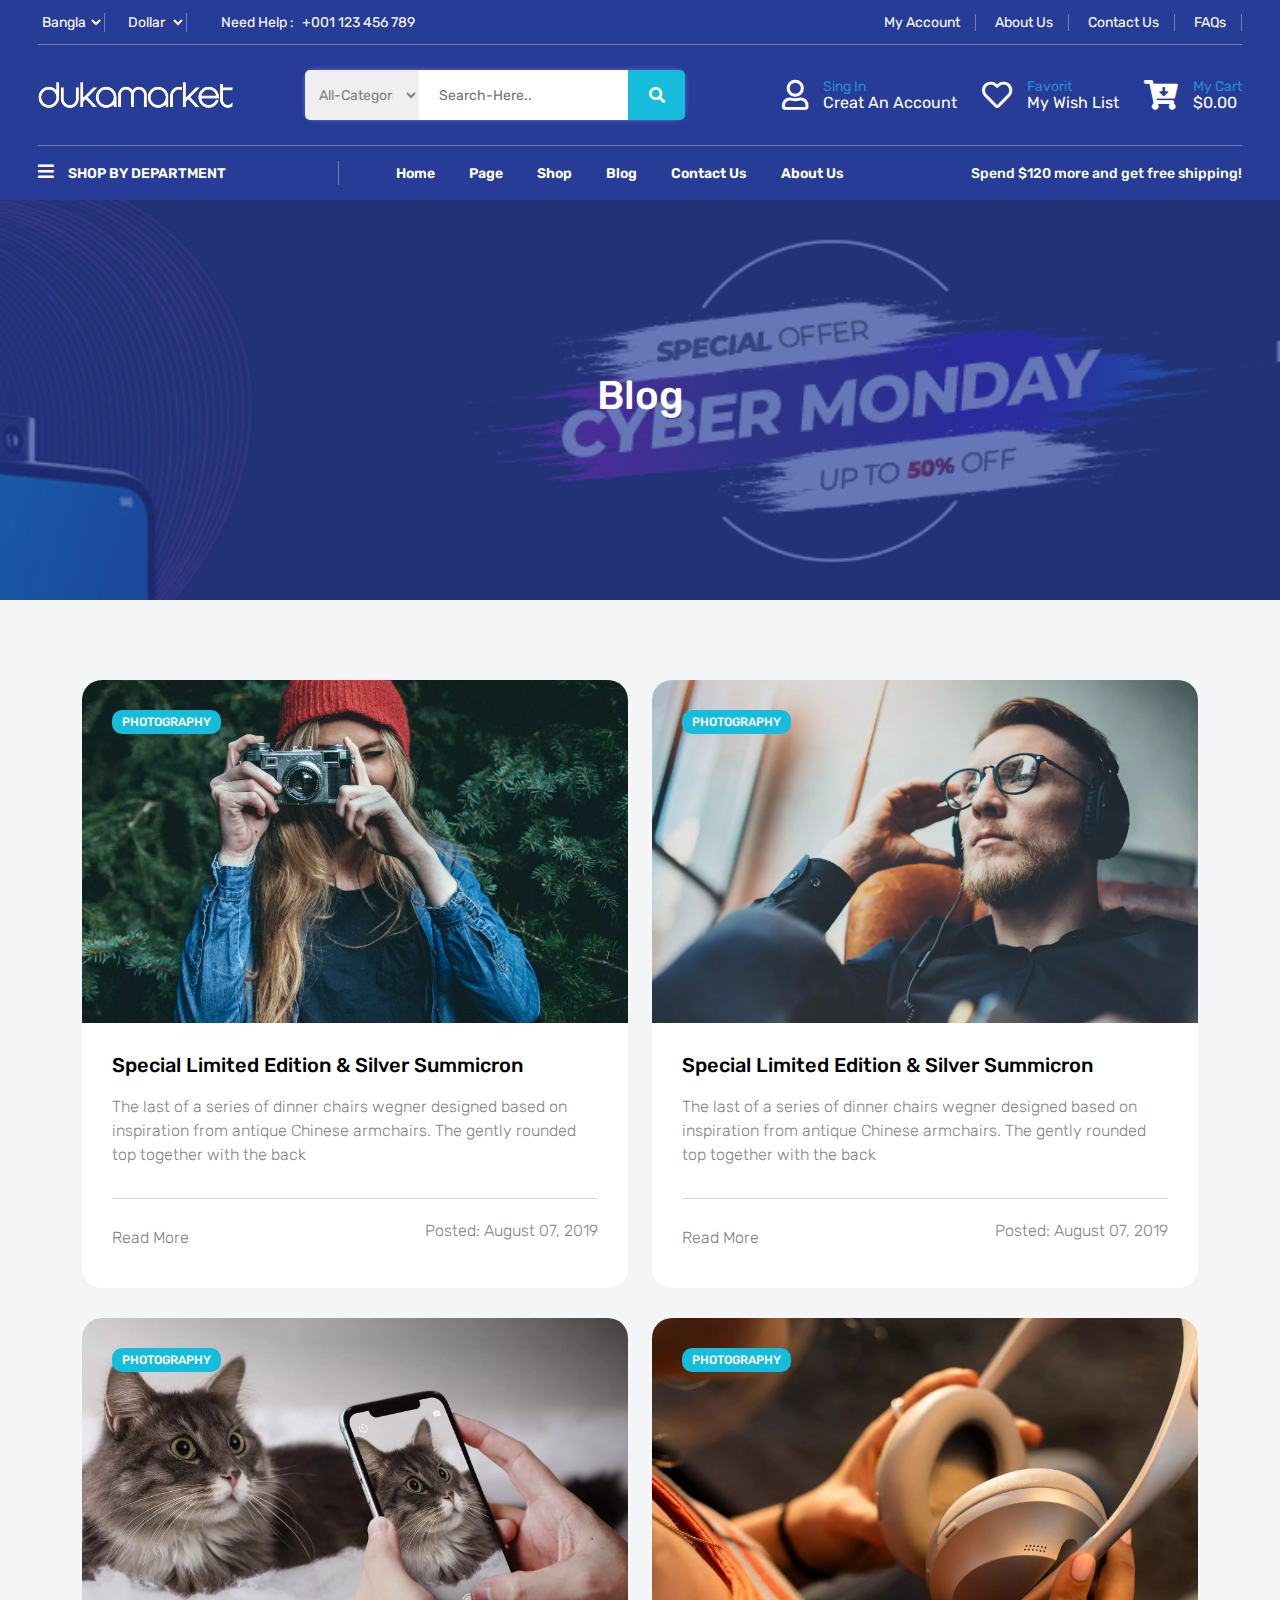
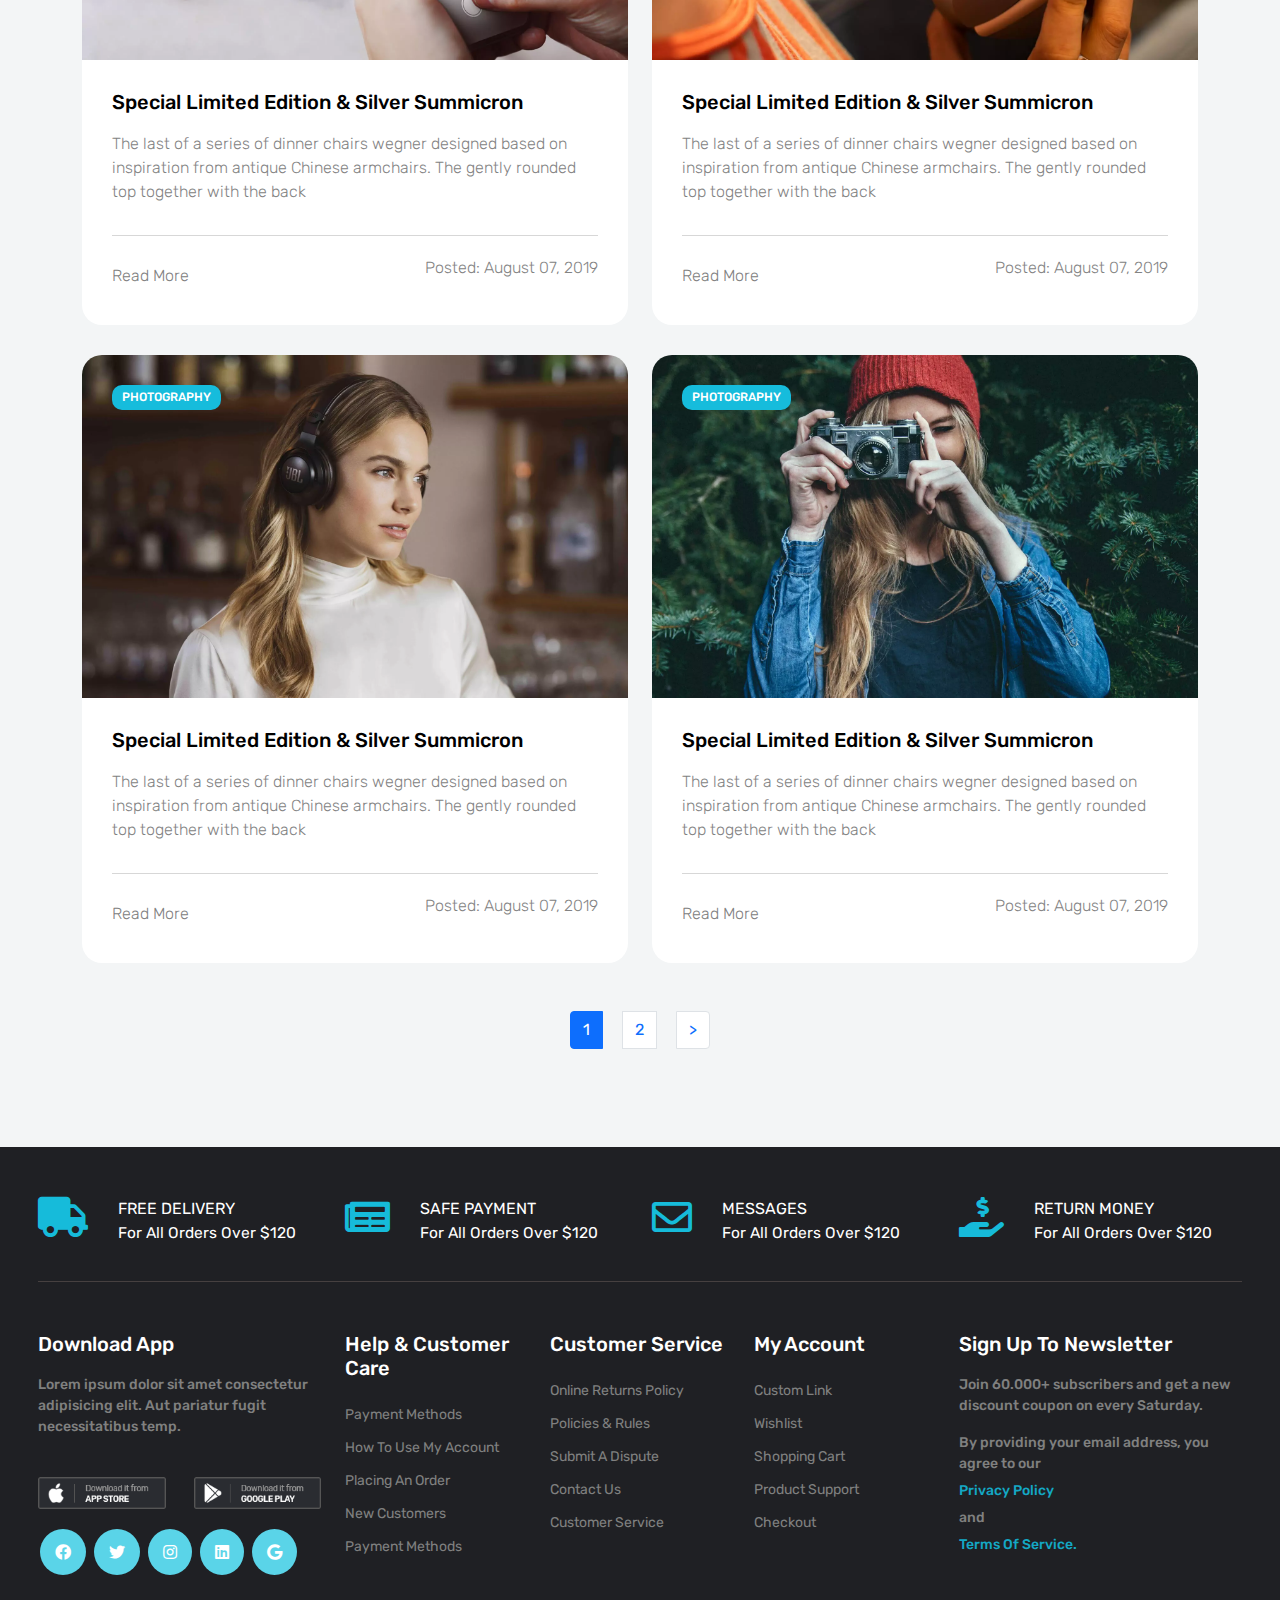
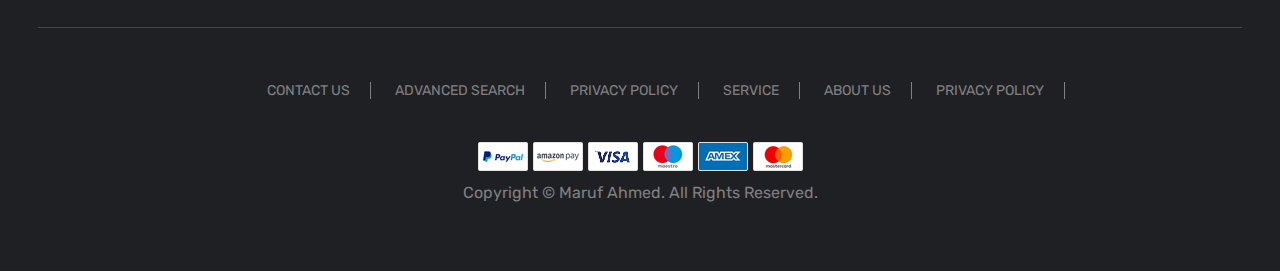
<file: blog.html>
<!DOCTYPE html>
<html lang="en">
<head>
    <meta charset="UTF-8">
    <meta http-equiv="X-UA-Compatible" content="IE=edge">
    <meta name="viewport" content="width=device-width, initial-scale=1.0">
    <link rel="stylesheet" href="assests/all.min.css">
    <link rel="stylesheet" href="assests/bootstrap.min.css">
    <link rel="stylesheet" href="assests/owl.carousel.min.css">
    <link rel="stylesheet" href="style.css">
    <title>blog page</title>

    <style>

.blogpage-section{
    background-color: #F3F5F6;
    padding: 50px 0;
}
.blogpage-banner{
    background-image: url(img/shop-banner.webp);
    background-size: cover;
    background-position: center;
    background-repeat: no-repeat;
    position: relative;
    /* margin-top: 50px; */
    padding: 200px 0;
}
.blogpage-banner-content{
    display: flex;
    justify-content: center;
    align-items: center;
    text-align: center;
    position: absolute;
    height: 100%;
    width: 100%;
    top: 0;
    left: 0;
    z-index: 2;
}
.blogpage-banner-content::after{
    position: absolute;
    height: 100%;
    width: 100%;
    top: 0;
    left: 0;
    z-index: -1;
    content: "";
    background-color: #263C97;
    opacity: .7;
}
.blogpage-banner-content h2{
    font-size: 40px;
    color: #ffff;
    text-transform: capitalize;
}
.blogpage-item {
    margin-top: 30px;
    background: #ffff;
    border-radius: 20px;
}
.blogpage-image {
    overflow: hidden;
    position: relative;
    border-top-right-radius: 20px;
    border-top-left-radius: 20px;
}
.blogpage-image img {
    width: 100%;
    transition: .3s;
    transform: scale(1);
}
.blogpage-item:hover img {
    transform: scale(1.2) rotate(-6deg);
}
.blogpage-image h3 {
    position: absolute;
    top: 30px;
    left: 30px;
    font-size: 12px;
    text-transform: uppercase;
    font-weight: 500;
    color: #fff;
    padding: 5px 10px;
    background: #16BCDC;
    border-radius: 10px;
}
.blogpage-content {
    padding: 30px;
}
.blogpage-content h2 {
    font-size: 20px;
    color: black;
    text-transform: capitalize;
    font-weight: 500;
    padding-bottom: 10px;
}
.blogpage-content p {
    font-size: 16px;
    color: #838383;
    font-weight: 300;
    padding-bottom: 15px;
}
.blogpage-content-footer {
    display: flex;
    justify-content: space-between;
    align-items: center;
    padding-top: 20px;
    border-top: 1px solid #d7d7d7;
}
button.blogpage-btn {
    border: none;
    outline: none;
    background: transparent;
    color: gray;
    text-transform: capitalize;
    font-weight: 300;
    transition: .3s;
}
button.blogpage-btn:hover {
    color: #16BCDC;
}
.blogpage-content-footer p {
    margin: 0;
}
.blogpage-pagination ul li{
    margin: 0 10px;
}

    </style>
</head>
<body>
    
<!-- side-navbar starts-->

<div class="said-nav">
    <h2 id="said-close-btn">close <i class="fa fa-times"></i></h2>
    <ul>
        <li><a href="index.html">home</a></li>
        <li><a href="#">page</a></li>
        <li><a href="shop.html">shop</a></li>
        <li><a href="blog.html">blog</a></li>
        <li><a href="contact.html">contact us</a></li>
        <li><a href="about.html">about us</a></li>
    </ul>
</div>

<!-- side-navbar ends-->

<!-- car section starts -->

<div class="cart-section">
    <div class="cart-header">
        <h1>cart</h1>
        <i class="fa fa-times" id="cart-cross"></i>
    </div>
</div>

<!-- car section ends -->

<!-- header section starts -->

<div class="header-section">
<div class="header-top">
    <div class="header-top-left">
        <select name="" id="language">
            <option value="bangla">bangla</option>
            <option value="english">english</option>
            <option value="arobic">arobic</option>
        </select>
        <select name="" id="currency">
            <option value="dollar">dollar</option>
            <option value="rial">rial</option>
            <option value="euro">euro</option>
            <option value="dinner">dinner</option>
        </select>
        <p>need help : <a href="#">+001 123 456 789</a></p>
    </div>

    <div class="header-top-right">
        <a href="account.html">my account</a>
        <a href="about.html">about us</a>
        <a href="contact.html">contact us</a>
        <a href="#">FAQs</a>
    </div>
</div>

<div class="header-main">
    <i class="fa fa-bars" id="header-main-bar"></i>
    <div class="header-logo">
        <a href="index.html"><img src="img/logo.webp"></a>
    </div>
    <div class="header-search">
        <select name="" id="all-categories">
            <option value="all-categories">all-categories</option>
            <option value="to-deal">to-deal</option>
            <option value="top-featured-product">top-featured-product</option>
            <option value="top-selling-product">top-selling-product</option>
            <option value="computer-desktop">computer-desktop</option>
        </select>
        <input type="search" placeholder="search-here..">
        <i class="fa fa-search"></i>
    </div>
    <div class="header-cart">
        <i class="fa fa-search" id="searchbarIcon"></i>
        <div class="header-cart-item">
            <i class="far fa-user"></i>
            <p>sing in <a href="account.html">creat an account</a></p>
        </div>
        <div class="header-cart-item">
            <i class="far fa-heart"></i>
            <p>favorit <a href="#">my wish list</a></p>
        </div>
        <div class="header-cart-item">
            <i class="fas fa-cart-arrow-down" id="cart-icon"></i>
            <!-- <span class="cart-count">0</span> -->
            <p>my cart <a href="#">$0.00</a></p>
        </div>
    </div>
</div>

<div class="header-bottom">
    <div class="header-bottom-categories">
        <i class="fa fa-bars"></i>
        <p>SHOP BY DEPARTMENT</p>
    </div>
    <div class="header-bottom-menu">
        <ul>
            <li><a href="index.html">home</a></li>
            <li><a href="#">page</a></li>
            <li><a href="shop.html">shop</a></li>
            <li><a href="blog.html">blog</a></li>
            <li><a href="contact.html">contact us</a></li>
            <li><a href="about.html">about us</a></li>
        </ul>
    </div>
    <div class="header-bottom-text">
        <p>Spend $120 more and get free shipping!</p>
    </div>
</div>
</div>

<!-- header section ends -->

<!-- shoppage banner starts -->

<div class="blogpage-banner">
<div class="blogpage-banner-content">
    <h2>blog</h2>
</div>
</div>

<!-- shoppage banner starts -->

<!-- blog page starts -->

<div class="blogpage-section">
    <div class="container">
        <div class="row">
            <div class="col-lg-6 col-md-6 col-sm-12 col-12">
                <div class="blogpage-item">
                    <div class="blogpage-image">
                        <img src="img/blog-1.webp">
                        <h3>photography</h3>
                    </div>
                    <div class="blogpage-content">
                        <h2>Special Limited Edition & Silver Summicron</h2>
                        <p>The last of a series of dinner chairs wegner designed based on inspiration from antique Chinese armchairs. The gently rounded top together with the back</p>
                        <div class="blogpage-content-footer">
                            <button class="blogpage-btn">read more</button>
                            <p>Posted: August 07, 2019</p>
                        </div>
                    </div>
                </div>
            </div>
            <div class="col-lg-6 col-md-6 col-sm-12 col-12">
                <div class="blogpage-item">
                    <div class="blogpage-image">
                        <img src="img/blog-2.webp">
                        <h3>photography</h3>
                    </div>
                    <div class="blogpage-content">
                        <h2>Special Limited Edition & Silver Summicron</h2>
                        <p>The last of a series of dinner chairs wegner designed based on inspiration from antique Chinese armchairs. The gently rounded top together with the back</p>
                        <div class="blogpage-content-footer">
                            <button class="blogpage-btn">read more</button>
                            <p>Posted: August 07, 2019</p>
                        </div>
                    </div>
                </div>
            </div>
            <div class="col-lg-6 col-md-6 col-sm-12 col-12">
                <div class="blogpage-item">
                    <div class="blogpage-image">
                        <img src="img/blog-3.webp">
                        <h3>photography</h3>
                    </div>
                    <div class="blogpage-content">
                        <h2>Special Limited Edition & Silver Summicron</h2>
                        <p>The last of a series of dinner chairs wegner designed based on inspiration from antique Chinese armchairs. The gently rounded top together with the back</p>
                        <div class="blogpage-content-footer">
                            <button class="blogpage-btn">read more</button>
                            <p>Posted: August 07, 2019</p>
                        </div>
                    </div>
                </div>
            </div>
            <div class="col-lg-6 col-md-6 col-sm-12 col-12">
                <div class="blogpage-item">
                    <div class="blogpage-image">
                        <img src="img/blog-4.webp">
                        <h3>photography</h3>
                    </div>
                    <div class="blogpage-content">
                        <h2>Special Limited Edition & Silver Summicron</h2>
                        <p>The last of a series of dinner chairs wegner designed based on inspiration from antique Chinese armchairs. The gently rounded top together with the back</p>
                        <div class="blogpage-content-footer">
                            <button class="blogpage-btn">read more</button>
                            <p>Posted: August 07, 2019</p>
                        </div>
                    </div>
                </div>
            </div>
            <div class="col-lg-6 col-md-6 col-sm-12 col-12">
                <div class="blogpage-item">
                    <div class="blogpage-image">
                        <img src="img/blog-5.webp">
                        <h3>photography</h3>
                    </div>
                    <div class="blogpage-content">
                        <h2>Special Limited Edition & Silver Summicron</h2>
                        <p>The last of a series of dinner chairs wegner designed based on inspiration from antique Chinese armchairs. The gently rounded top together with the back</p>
                        <div class="blogpage-content-footer">
                            <button class="blogpage-btn">read more</button>
                            <p>Posted: August 07, 2019</p>
                        </div>
                    </div>
                </div>
            </div>
            <div class="col-lg-6 col-md-6 col-sm-12 col-12">
                <div class="blogpage-item">
                    <div class="blogpage-image">
                        <img src="img/blog-6.webp">
                        <h3>photography</h3>
                    </div>
                    <div class="blogpage-content">
                        <h2>Special Limited Edition & Silver Summicron</h2>
                        <p>The last of a series of dinner chairs wegner designed based on inspiration from antique Chinese armchairs. The gently rounded top together with the back</p>
                        <div class="blogpage-content-footer">
                            <button class="blogpage-btn">read more</button>
                            <p>Posted: August 07, 2019</p>
                        </div>
                    </div>
                </div>
            </div>
        </div>

        <div class="blogpage-pagination my-5">
            <ul class="pagination justify-content-center">
                <li class="page-item active"><a href="#" class="page-link">1</a></li>
                <li class="page-item"><a href="#" class="page-link">2</a></li>
                <li class="page-item"><a href="#" class="page-link">></a></li>
            </ul>
        </div>
    </div>
</div>

<!-- blog page ends -->

<!-- footer section starts -->

<div class="footer-section">
    <div class="footer-top">
        <div class="row">
            <div class="col-lg-3 col-md-6 col-sm-6 col-12">
                <div class="footer-top-item">
                    <i class="fas fa-truck"></i>
                    <p>FREE DELIVERY <span>For all orders over $120</span></p>
                </div>
            </div>
            <div class="col-lg-3 col-md-6 col-sm-6 col-12">
                <div class="footer-top-item">
                    <i class="fas fa-newspaper"></i>
                    <p>safe payment <span>For all orders over $120</span></p>
                </div>
            </div>
            <div class="col-lg-3 col-md-6 col-sm-6 col-12">
                <div class="footer-top-item">
                    <i class="far fa-envelope"></i>
                    <p>messages <span>For all orders over $120</span></p>
                </div>
            </div>
            <div class="col-lg-3 col-md-6 col-sm-6 col-12">
                <div class="footer-top-item">
                    <i class="fas fa-hand-holding-usd"></i>
                    <p>return money <span>For all orders over $120</span></p>
                </div>
            </div>
        </div>
    </div>

    <div class="footer-main">
        <div class="row">
            <div class="col-lg-3 col-md-6 col-sm-6 col-12">
                <div class="footer-main-item">
                    <h4>download app</h4>
                    <p>Lorem ipsum dolor sit amet consectetur adipisicing elit. Aut pariatur fugit necessitatibus temp.</p>
                    <div class="footer-main-item-image">
                        <img src="img/appstore.webp">
                        <img src="img/playstore.webp">
                    </div>
                    <div class="footer-main-item-icon">
                        <i class="fab fa-facebook"></i>
                        <i class="fab fa-twitter"></i>
                        <i class="fab fa-instagram"></i>
                        <i class="fab fa-linkedin"></i>
                        <i class="fab fa-google"></i>
                    </div>
                </div>
            </div>
            <div class="col-lg-2 col-md-6 col-sm-6 col-12">
                <div class="footer-main-item">
                    <h4>Help & Customer Care</h4>
                    <a href="#">Payment Methods</a>
                    <a href="#">How to use My Account</a>
                    <a href="#">Placing an Order</a>
                    <a href="#">New Customers</a>
                    <a href="#">Payment Methods</a>
                </div>
            </div>
                <div class="col-lg-2 co-md-6 col-sm-6 col-12">
                    <div class="footer-main-item">
                        <h4>Customer Service</h4>
                        <a href="#">Online Returns Policy</a>
                        <a href="#">Policies & Rules</a>
                        <a href="#">Submit a Dispute</a>
                        <a href="#">Contact Us</a>
                        <a href="#">Customer Service</a>
                    </div>
                </div>
                <div class="col-lg-2 col-md-6 col-sm-6 col-12">
                    <div class="footer-main-item">
                        <h4>My Account</h4>
                        <a href="#">Custom Link</a>
                        <a href="#">Wishlist</a>
                        <a href="#">Shopping Cart</a>
                        <a href="#">Product Support</a>
                        <a href="#">Checkout</a>
                    </div>
                </div>
                <div class="col-lg-3 col-md-12 col-sm-12 col-12">
                    <div class="footer-main-item">
                        <h4>Sign Up To Newsletter</h4>
                        <p>Join 60.000+ subscribers and get a new discount coupon
                            on every Saturday.</p>
                        <p>By providing your email address, you agree to our
                            <a href="#">Privacy Policy</a> and <a href="#">Terms of Service.</a></p>
                    </div>
                </div>
            </div>
    </div>

    <div class="footer-bottom">
        <ul>
            <li><a href="#">CONTACT US</a></li>
            <li><a href="#">ADVANCED SEARCH</a></li>
            <li><a href="#">PRIVACY POLICY</a></li>
            <li><a href="#">SERVICE</a></li>
            <li><a href="#">ABOUT US</a></li>
            <li><a href="#">Privacy Policy</a></li>
        </ul>
        <img src="img/payment.webp">
        <p>Copyright © Maruf Ahmed. All rights reserved.</p>
    </div>
</div>

<!-- footer section ends -->




    <!-- js file -->
    <script src="assests/jquery-3.6.0.min.js"></script>
    <script src="assests/owl.carousel.min.js"></script>
    <script src="assests/bootstrap.min.js"></script>
    <script src="min.js"></script>

</body>
</html>
</file>
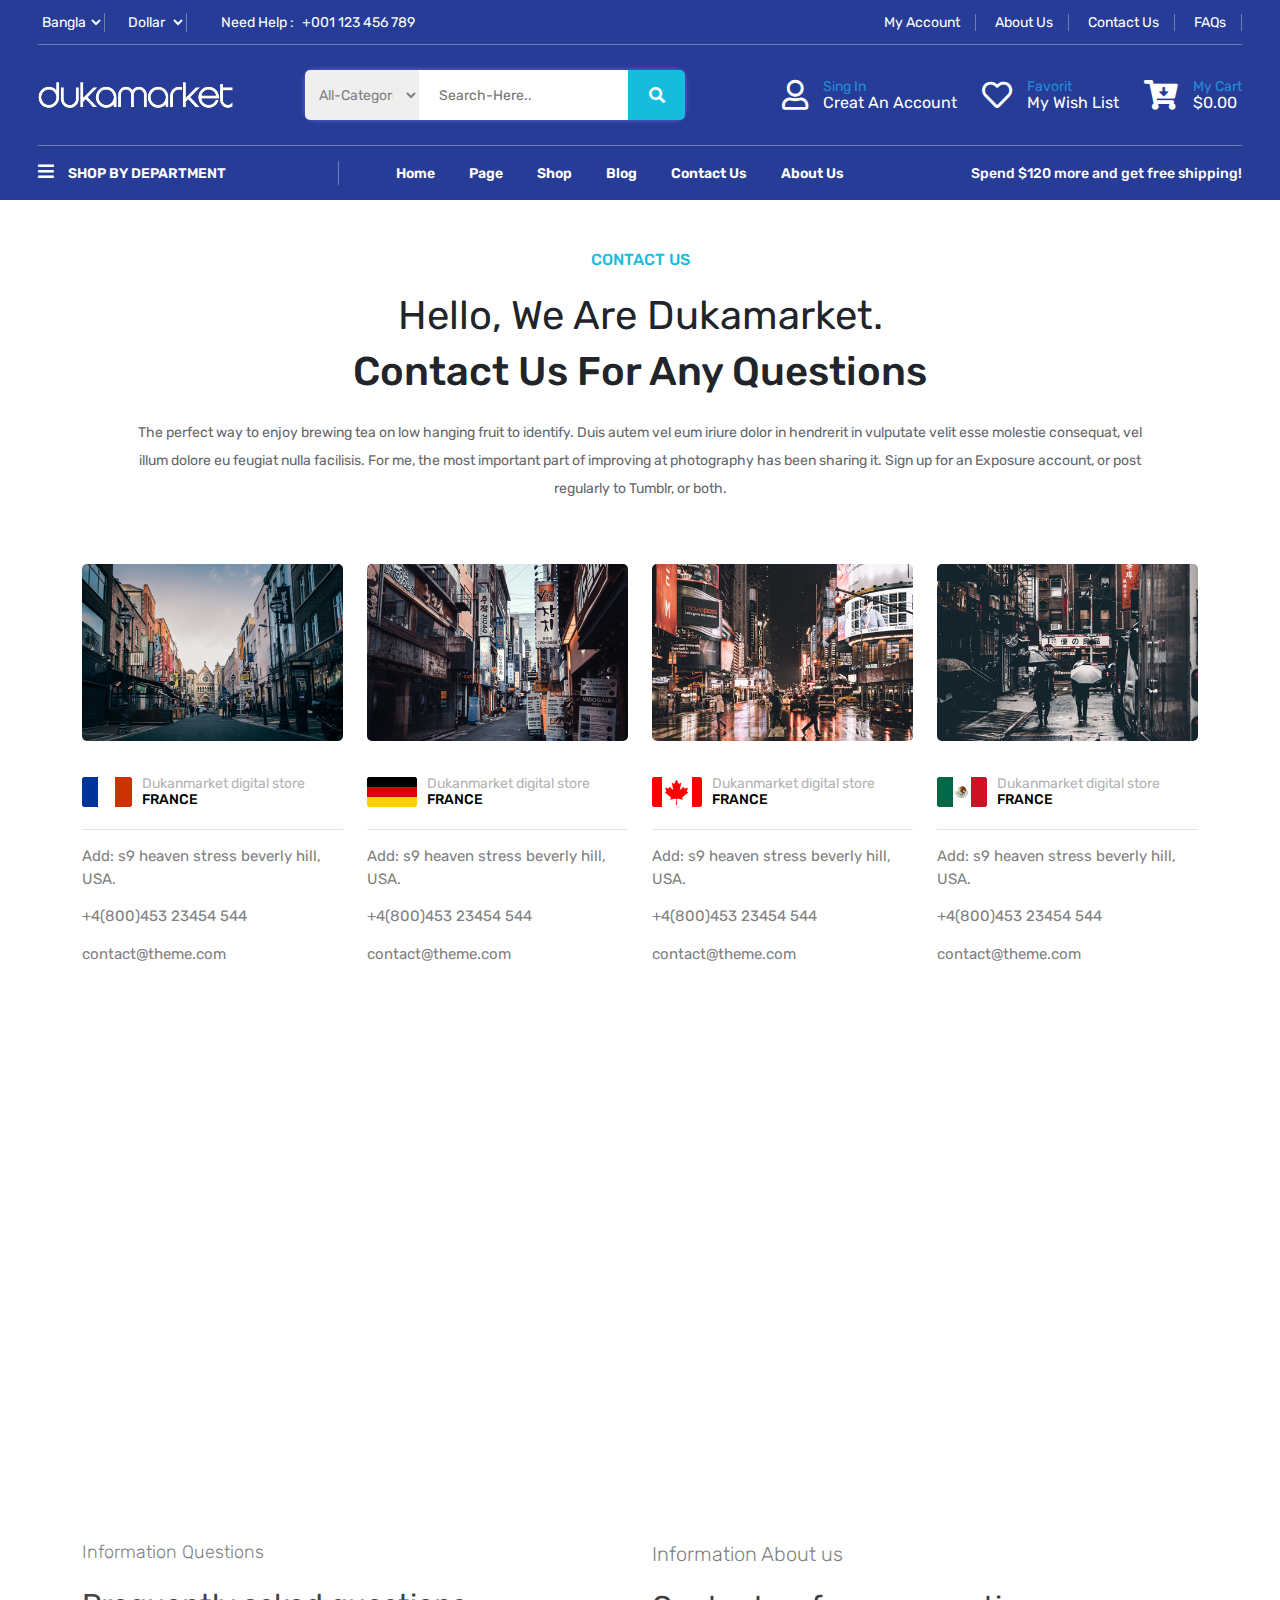
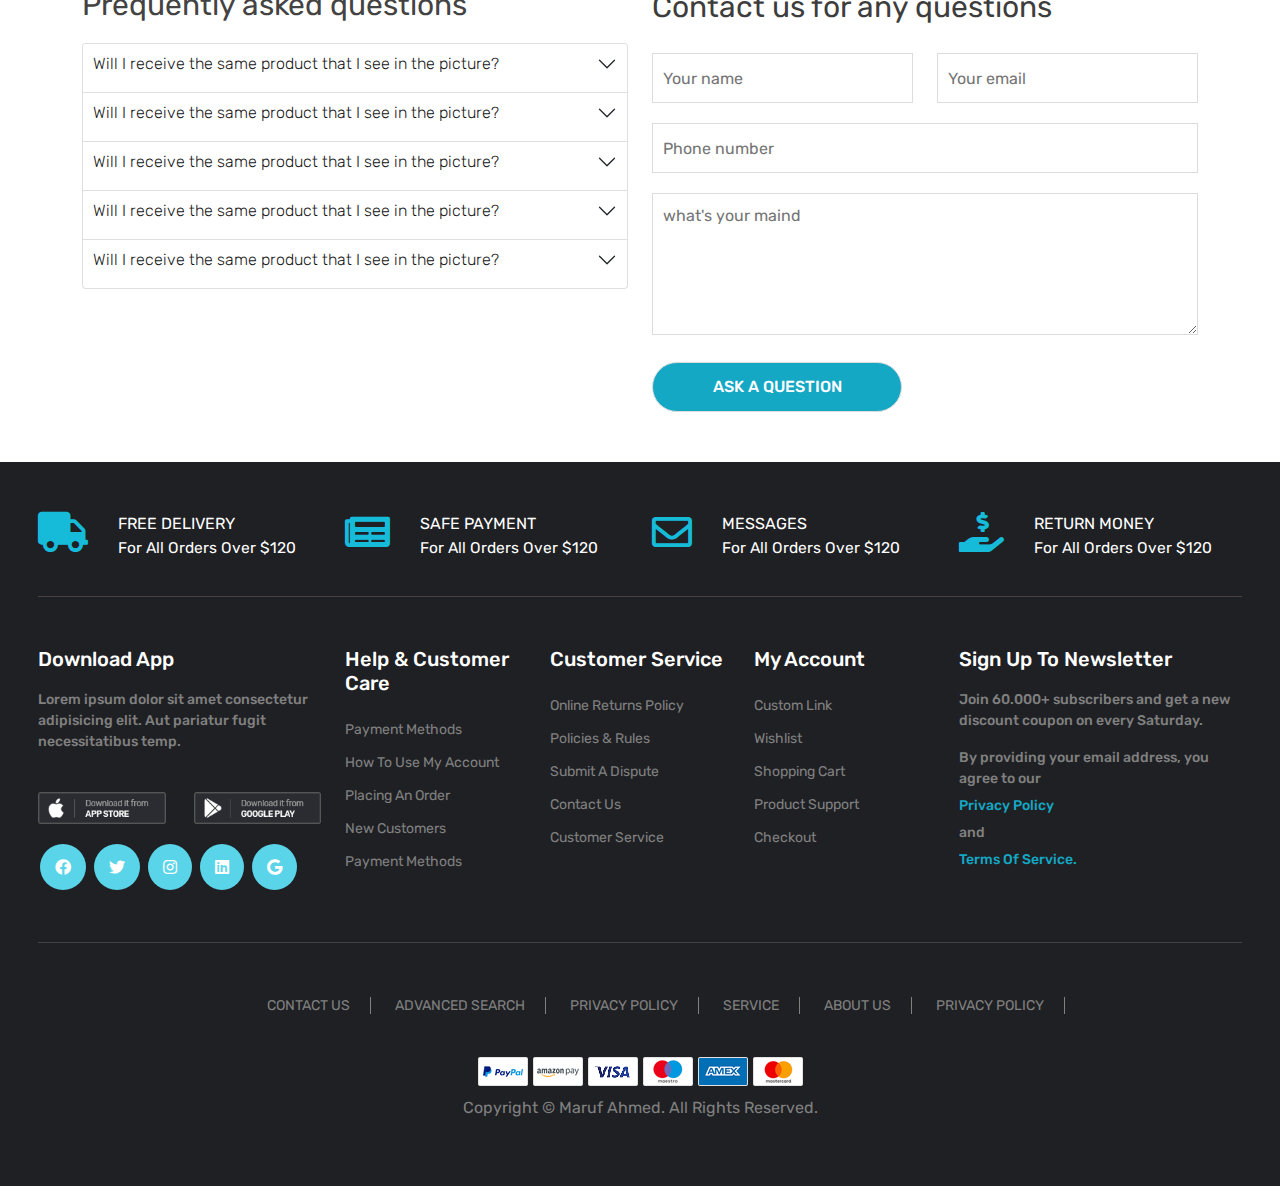
<file: contact.html>
<!DOCTYPE html>
<html lang="en">
<head>
    <meta charset="UTF-8">
    <meta http-equiv="X-UA-Compatible" content="IE=edge">
    <meta name="viewport" content="width=device-width, initial-scale=1.0">
    <link rel="stylesheet" href="assests/all.min.css">
    <link rel="stylesheet" href="assests/bootstrap.min.css">
    <link rel="stylesheet" href="assests/owl.carousel.min.css">
    <link rel="stylesheet" href="style.css">
    <title>contact page</title>

    <style>

.contactpage-section {
    padding: 50px 0;
}
.contactpage-header {
    text-align: center;
}
.contactpage-header h4 {
    font-size: 16px;
    text-transform: uppercase;
    color: #16BCDC;
}
.contactpage-header h2 {
    font-size: 40px;
    text-transform: capitalize;
    font-weight: 400;
    padding-top: 15px;
}
.contactpage-header h1 {
    font-size: 40px;
    font-weight: 500;
}
.contactpage-header p {
    font-size: 14px;
    font-weight: 400;
    color: #66666B;
    line-height: 28px;
    padding: 15px 53px;
}
.contactpage-item {
    margin-top: 30px;
}
.contactpage-item-image img {
    width: 100%;
    border-radius: 5px;
}
.contactpage-item-content-header {
    display: flex;
    justify-content: flex-start;
    align-items: center;
}
.contactpage-item-content-header img {
    max-width: 100%;
}
.contactpage-item-content-header h2 {
    font-size: 14px;
    color: #b3b3b3;
    font-weight: 400;
    margin: 0;
    padding-left: 10px;
}
.contactpage-item-content-header h2 span {
    font-size: 100%;
    text-transform: uppercase;
    color: black;
    font-weight: 500;
    display: block;
}
.contactpage-item-content-header {
    padding-top: 35px;
    padding-bottom: 20px;
    border-bottom: 1px solid #E3E3E3;
}
.contactpage-item-content p {
    font-size: 15px;
    color: gray;
    margin: 0;
    padding-top: 15px;
}
.contactpage-map {
    margin-top: 50px;
}
.contactpage-map-item iframe {
    width: 100%;
}
.contactpage-form {
    padding-top: 30px;
}
.contactpage-form-item{
    margin-top: 40px;
}
.contactpage-faq{
    margin-top: 40px;
}
.contactpage-faq-header h4 {
    font-size: 18px;
    text-transform: capitalize;
    color: gray;
    font-weight: 300;
}
.contactpage-faq-header h1 {
    font-size: 30px;
    font-weight: 400;
    color: #444343;
    padding-top: 15px;
}
.accordion-item h2 {
    font-size: 16px;
    color: #181717;
    font-weight: 300;
    padding: 10px;
}
.accordion-body {
    font-size: 14px;
    color: gray;
    line-height: 25px;
}
.contactpage-faq-main {
    margin-top: 20px;
}
.contactpage-form-header h2 {
    font-size: 20px;
    font-weight: 300;
    color: gray;
}
.contactpage-form-header h1 {
    font-size: 30px;
    font-weight: 400;
    color: #3e3d3d;
    padding-top: 15px;
}
.contactpage-form-main input, textarea {
    width: 100%;
    border: 1px solid #dddcdc;
    height: 50px;
    padding: 10px;
    margin-top: 20px;
    font-size: 16px;
    outline: none;
}
.contactpage-form-main input[type="submit"] {
    width: 250px;
    background: #14A8C5;
    color: #fff;
    text-transform: uppercase;
    font-weight: 500;
    border-radius: 30px;
    outline: none;
    transition: .3s;
}
.contactpage-form-main input[type="submit"]:hover {
    background: #0fcff5;
}
.contactpage-form-main textarea {
    height: auto;
}
    </style>
</head>
<body>
    
<!-- side-navbar starts-->

<div class="said-nav">
    <h2 id="said-close-btn">close <i class="fa fa-times"></i></h2>
    <ul>
        <li><a href="index.html">home</a></li>
        <li><a href="#">page</a></li>
        <li><a href="shop.html">shop</a></li>
        <li><a href="blog.html">blog</a></li>
        <li><a href="contact.html">contact us</a></li>
        <li><a href="about.html">about us</a></li>
    </ul>
</div>

<!-- side-navbar ends-->

<!-- car section starts -->

<div class="cart-section">
    <div class="cart-header">
        <h1>cart</h1>
        <i class="fa fa-times" id="cart-cross"></i>
    </div>
</div>

<!-- car section ends -->

<!-- header section starts -->

<div class="header-section">
<div class="header-top">
    <div class="header-top-left">
        <select name="" id="language">
            <option value="bangla">bangla</option>
            <option value="english">english</option>
            <option value="arobic">arobic</option>
        </select>
        <select name="" id="currency">
            <option value="dollar">dollar</option>
            <option value="rial">rial</option>
            <option value="euro">euro</option>
            <option value="dinner">dinner</option>
        </select>
        <p>need help : <a href="#">+001 123 456 789</a></p>
    </div>

    <div class="header-top-right">
        <a href="account.html">my account</a>
        <a href="about.html">about us</a>
        <a href="contact.html">contact us</a>
        <a href="#">FAQs</a>
    </div>
</div>

<div class="header-main">
    <i class="fa fa-bars" id="header-main-bar"></i>
    <div class="header-logo">
        <a href="index.html"><img src="img/logo.webp"></a>
    </div>
    <div class="header-search">
        <select name="" id="all-categories">
            <option value="all-categories">all-categories</option>
            <option value="to-deal">to-deal</option>
            <option value="top-featured-product">top-featured-product</option>
            <option value="top-selling-product">top-selling-product</option>
            <option value="computer-desktop">computer-desktop</option>
        </select>
        <input type="search" placeholder="search-here..">
        <i class="fa fa-search"></i>
    </div>
    <div class="header-cart">
        <i class="fa fa-search" id="searchbarIcon"></i>
        <div class="header-cart-item">
            <i class="far fa-user"></i>
            <p>sing in <a href="account.html">creat an account</a></p>
        </div>
        <div class="header-cart-item">
            <i class="far fa-heart"></i>
            <p>favorit <a href="#">my wish list</a></p>
        </div>
        <div class="header-cart-item">
            <i class="fas fa-cart-arrow-down" id="cart-icon"></i>
            <!-- <span class="cart-count">0</span> -->
            <p>my cart <a href="#">$0.00</a></p>
        </div>
    </div>
</div>

<div class="header-bottom">
    <div class="header-bottom-categories">
        <i class="fa fa-bars"></i>
        <p>SHOP BY DEPARTMENT</p>
    </div>
    <div class="header-bottom-menu">
        <ul>
            <li><a href="index.html">home</a></li>
            <li><a href="#">page</a></li>
            <li><a href="shop.html">shop</a></li>
            <li><a href="blog.html">blog</a></li>
            <li><a href="contact.html">contact us</a></li>
            <li><a href="about.html">about us</a></li>
        </ul>
    </div>
    <div class="header-bottom-text">
        <p>Spend $120 more and get free shipping!</p>
    </div>
</div>
</div>

<!-- header section ends -->

<!-- contact page starts -->

<div class="contactpage-section">
    <div class="container">
        <div class="row">
            <div class="col-md-12">
                <div class="contactpage-header">
                    <h4>CONTACT US</h4>
                    <h2>Hello, We are Dukamarket.</h2>
                    <h1>Contact Us For Any Questions</h1>
                    <p>The perfect way to enjoy brewing tea on low hanging fruit to identify. Duis autem vel eum iriure dolor in hendrerit in vulputate velit
                        esse molestie consequat, vel illum dolore eu feugiat nulla facilisis. For me, the most important part of improving at photography has been sharing it.
                        Sign up for an Exposure account, or post regularly to Tumblr, or both.</p>
                </div>
            </div>
        </div>

        <div class="contactpage-main">
            <div class="row">
                <div class="col-lg-3 col-md-6 col-sm-6 col-12">
                    <div class="contactpage-item">
                        <div class="contactpage-item-image">
                            <img src="img/contact-1.jpg">
                        </div>
                        <div class="contactpage-item-content">
                            <div class="contactpage-item-content-header">
                                <img src="img/flag-1.png">
                                <h2>Dukanmarket digital store <span>france</span></h2>
                            </div>
                            <p>Add: s9 heaven stress beverly hill, USA.</p>
                            <p>+4(800)453 23454 544</p>
                            <p>contact@theme.com</p>
                        </div>
                    </div>
                </div>
                <div class="col-lg-3 col-md-6 col-sm-6 col-12">
                    <div class="contactpage-item">
                        <div class="contactpage-item-image">
                            <img src="img/contact-2.jpg">
                        </div>
                        <div class="contactpage-item-content">
                            <div class="contactpage-item-content-header">
                                <img src="img/flag-2.png">
                                <h2>Dukanmarket digital store <span>france</span></h2>
                            </div>
                            <p>Add: s9 heaven stress beverly hill, USA.</p>
                            <p>+4(800)453 23454 544</p>
                            <p>contact@theme.com</p>
                        </div>
                    </div>
                </div>
                <div class="col-lg-3 col-md-6 col-sm-6 col-12">
                    <div class="contactpage-item">
                        <div class="contactpage-item-image">
                            <img src="img/contact-3.jpg">
                        </div>
                        <div class="contactpage-item-content">
                            <div class="contactpage-item-content-header">
                                <img src="img/flag-3.png">
                                <h2>Dukanmarket digital store <span>france</span></h2>
                            </div>
                            <p>Add: s9 heaven stress beverly hill, USA.</p>
                            <p>+4(800)453 23454 544</p>
                            <p>contact@theme.com</p>
                        </div>
                    </div>
                </div>
                <div class="col-lg-3 col-md-6 col-sm-6 col-12">
                    <div class="contactpage-item">
                        <div class="contactpage-item-image">
                            <img src="img/contact-4.jpg">
                        </div>
                        <div class="contactpage-item-content">
                            <div class="contactpage-item-content-header">
                                <img src="img/flag-4.png">
                                <h2>Dukanmarket digital store <span>france</span></h2>
                            </div>
                            <p>Add: s9 heaven stress beverly hill, USA.</p>
                            <p>+4(800)453 23454 544</p>
                            <p>contact@theme.com</p>
                        </div>
                    </div>
                </div>
            </div>
        </div>
    </div>

<div class="contactpage-map">
    <div class="contactpage-map-item">
        <iframe src="https://www.google.com/maps/embed?pb=!1m18!1m12!1m3!1d3623.4380636860124!2d90.37154131452122!3d24.74616515592434!2m3!1f0!2f0!3f0!3m2!1i1024!2i768!4f13.1!3m3!1m2!1s0x37564f7e83cf30d7%3A0xaacb26ca167738b9!2sMymensingh%20City%20Bypass!5e0!3m2!1sen!2sbd!4v1649270798054!5m2!1sen!2sbd" width="600" height="450" style="border:0;" allowfullscreen="" loading="lazy" referrerpolicy="no-referrer-when-downgrade"></iframe>
    </div>
</div>

<div class="contactpage-form">
    <div class="container">
        <div class="row">
            <div class="col-lg-6 col-md-12 col-12">
                <div class="contactpage-faq">
                    <div class="contactpage-faq-header">
                        <h4>Information Questions</h4>
                        <h1>Prequently asked questions</h1>
                    </div>
                    <div class="contactpage-faq-main">
                        <div class="accordion">
                             <div class="accordion-item">
                                <h2 class="accordion-button collapsed" data-bs-target="#one-1" data-bs-toggle="collapse">Will I receive the same product that I see in the picture?</h2>
                                <div id="one-1" class="accordion-collapse collapse" data-bs-parent=".accordion">
                                    <div class="accordion-body">
                                        Consectetur cras scelerisque dis nec mi vestibulum ullamcorper turpis enim natoque tempus a malesuada suspendisse iaculis adipiscing himenaeos tincidunt.Tellus pharetra dis nostra urna a scelerisque id parturient ullamcorper ullamcorper class ad consectetur tristique et.
                                    </div>
                                </div>
                             </div>
                             <div class="accordion-item">
                                <h2 class="accordion-button collapsed" data-bs-target="#one-2" data-bs-toggle="collapse">Will I receive the same product that I see in the picture?</h2>
                                <div id="one-2" class="accordion-collapse collapse" data-bs-parent=".accordion">
                                    <div class="accordion-body">
                                        Consectetur cras scelerisque dis nec mi vestibulum ullamcorper turpis enim natoque tempus a malesuada suspendisse iaculis adipiscing himenaeos tincidunt.Tellus pharetra dis nostra urna a scelerisque id parturient ullamcorper ullamcorper class ad consectetur tristique et.
                                    </div>
                                </div>
                             </div>
                             <div class="accordion-item">
                                <h2 class="accordion-button collapsed" data-bs-target="#one-3" data-bs-toggle="collapse">Will I receive the same product that I see in the picture?</h2>
                                <div id="one-3" class="accordion-collapse collapse" data-bs-parent=".accordion">
                                    <div class="accordion-body">
                                        Consectetur cras scelerisque dis nec mi vestibulum ullamcorper turpis enim natoque tempus a malesuada suspendisse iaculis adipiscing himenaeos tincidunt.Tellus pharetra dis nostra urna a scelerisque id parturient ullamcorper ullamcorper class ad consectetur tristique et.
                                    </div>
                                </div>
                             </div>
                             <div class="accordion-item">
                                <h2 class="accordion-button collapsed" data-bs-target="#one-4" data-bs-toggle="collapse">Will I receive the same product that I see in the picture?</h2>
                                <div id="one-4" class="accordion-collapse collapse" data-bs-parent=".accordion">
                                    <div class="accordion-body">
                                        Consectetur cras scelerisque dis nec mi vestibulum ullamcorper turpis enim natoque tempus a malesuada suspendisse iaculis adipiscing himenaeos tincidunt.Tellus pharetra dis nostra urna a scelerisque id parturient ullamcorper ullamcorper class ad consectetur tristique et.
                                    </div>
                                </div>
                             </div>
                             <div class="accordion-item">
                                <h2 class="accordion-button collapsed" data-bs-target="#one-5" data-bs-toggle="collapse">Will I receive the same product that I see in the picture?</h2>
                                <div id="one-5" class="accordion-collapse collapse" data-bs-parent=".accordion">
                                    <div class="accordion-body">
                                        Consectetur cras scelerisque dis nec mi vestibulum ullamcorper turpis enim natoque tempus a malesuada suspendisse iaculis adipiscing himenaeos tincidunt.Tellus pharetra dis nostra urna a scelerisque id parturient ullamcorper ullamcorper class ad consectetur tristique et.
                                    </div>
                                </div>
                             </div>
                        </div>
                    </div>
                </div>
            </div>

            <div class="col-lg-6 col-md-12 col-12">
                <div class="contactpage-form-item">
                    <div class="contactpage-form-header">
                        <h2>Information About us</h2>
                        <h1>Contact us for any questions</h1>
                    </div>
                    <div class="contactpage-form-main">
                        <div class="row">
                            <div class="col-lg-6 col-md-12">
                                <input type="text" placeholder="Your name">
                            </div>
                            <div class="col-lg-6 col-md-12">
                                <input type="email" placeholder="Your email">
                            </div>
                        </div>
                        <div class="row">
                            <div class="col-md-12">
                                <input type="tel" placeholder="Phone number">
                            </div>
                        </div>
                        <div class="row">
                            <div class="col-md-12">
                                <textarea name="" id="" cols="30" rows="5" placeholder="what's your maind"></textarea>
                                <input type="submit" value="ASK A QUESTION">
                            </div>
                        </div>
                    </div>
                </div>
            </div>
        </div>
    </div>
</div>

</div>

<!-- contact page ends -->

<!-- footer section starts -->

<div class="footer-section">
    <div class="footer-top">
        <div class="row">
            <div class="col-lg-3 col-md-6 col-sm-6 col-12">
                <div class="footer-top-item">
                    <i class="fas fa-truck"></i>
                    <p>FREE DELIVERY <span>For all orders over $120</span></p>
                </div>
            </div>
            <div class="col-lg-3 col-md-6 col-sm-6 col-12">
                <div class="footer-top-item">
                    <i class="fas fa-newspaper"></i>
                    <p>safe payment <span>For all orders over $120</span></p>
                </div>
            </div>
            <div class="col-lg-3 col-md-6 col-sm-6 col-12">
                <div class="footer-top-item">
                    <i class="far fa-envelope"></i>
                    <p>messages <span>For all orders over $120</span></p>
                </div>
            </div>
            <div class="col-lg-3 col-md-6 col-sm-6 col-12">
                <div class="footer-top-item">
                    <i class="fas fa-hand-holding-usd"></i>
                    <p>return money <span>For all orders over $120</span></p>
                </div>
            </div>
        </div>
    </div>

    <div class="footer-main">
        <div class="row">
            <div class="col-lg-3 col-md-6 col-sm-6 col-12">
                <div class="footer-main-item">
                    <h4>download app</h4>
                    <p>Lorem ipsum dolor sit amet consectetur adipisicing elit. Aut pariatur fugit necessitatibus temp.</p>
                    <div class="footer-main-item-image">
                        <img src="img/appstore.webp">
                        <img src="img/playstore.webp">
                    </div>
                    <div class="footer-main-item-icon">
                        <i class="fab fa-facebook"></i>
                        <i class="fab fa-twitter"></i>
                        <i class="fab fa-instagram"></i>
                        <i class="fab fa-linkedin"></i>
                        <i class="fab fa-google"></i>
                    </div>
                </div>
            </div>
            <div class="col-lg-2 col-md-6 col-sm-6 col-12">
                <div class="footer-main-item">
                    <h4>Help & Customer Care</h4>
                    <a href="#">Payment Methods</a>
                    <a href="#">How to use My Account</a>
                    <a href="#">Placing an Order</a>
                    <a href="#">New Customers</a>
                    <a href="#">Payment Methods</a>
                </div>
            </div>
                <div class="col-lg-2 co-md-6 col-sm-6 col-12">
                    <div class="footer-main-item">
                        <h4>Customer Service</h4>
                        <a href="#">Online Returns Policy</a>
                        <a href="#">Policies & Rules</a>
                        <a href="#">Submit a Dispute</a>
                        <a href="#">Contact Us</a>
                        <a href="#">Customer Service</a>
                    </div>
                </div>
                <div class="col-lg-2 col-md-6 col-sm-6 col-12">
                    <div class="footer-main-item">
                        <h4>My Account</h4>
                        <a href="#">Custom Link</a>
                        <a href="#">Wishlist</a>
                        <a href="#">Shopping Cart</a>
                        <a href="#">Product Support</a>
                        <a href="#">Checkout</a>
                    </div>
                </div>
                <div class="col-lg-3 col-md-12 col-sm-12 col-12">
                    <div class="footer-main-item">
                        <h4>Sign Up To Newsletter</h4>
                        <p>Join 60.000+ subscribers and get a new discount coupon
                            on every Saturday.</p>
                        <p>By providing your email address, you agree to our
                            <a href="#">Privacy Policy</a> and <a href="#">Terms of Service.</a></p>
                    </div>
                </div>
            </div>
    </div>

    <div class="footer-bottom">
        <ul>
            <li><a href="#">CONTACT US</a></li>
            <li><a href="#">ADVANCED SEARCH</a></li>
            <li><a href="#">PRIVACY POLICY</a></li>
            <li><a href="#">SERVICE</a></li>
            <li><a href="#">ABOUT US</a></li>
            <li><a href="#">Privacy Policy</a></li>
        </ul>
        <img src="img/payment.webp">
        <p>Copyright © Maruf Ahmed. All rights reserved.</p>
    </div>
</div>

<!-- footer section ends -->




    <!-- js file -->
    <script src="assests/jquery-3.6.0.min.js"></script>
    <script src="assests/owl.carousel.min.js"></script>
    <script src="assests/bootstrap.min.js"></script>
    <script src="min.js"></script>

</body>
</html>
</file>
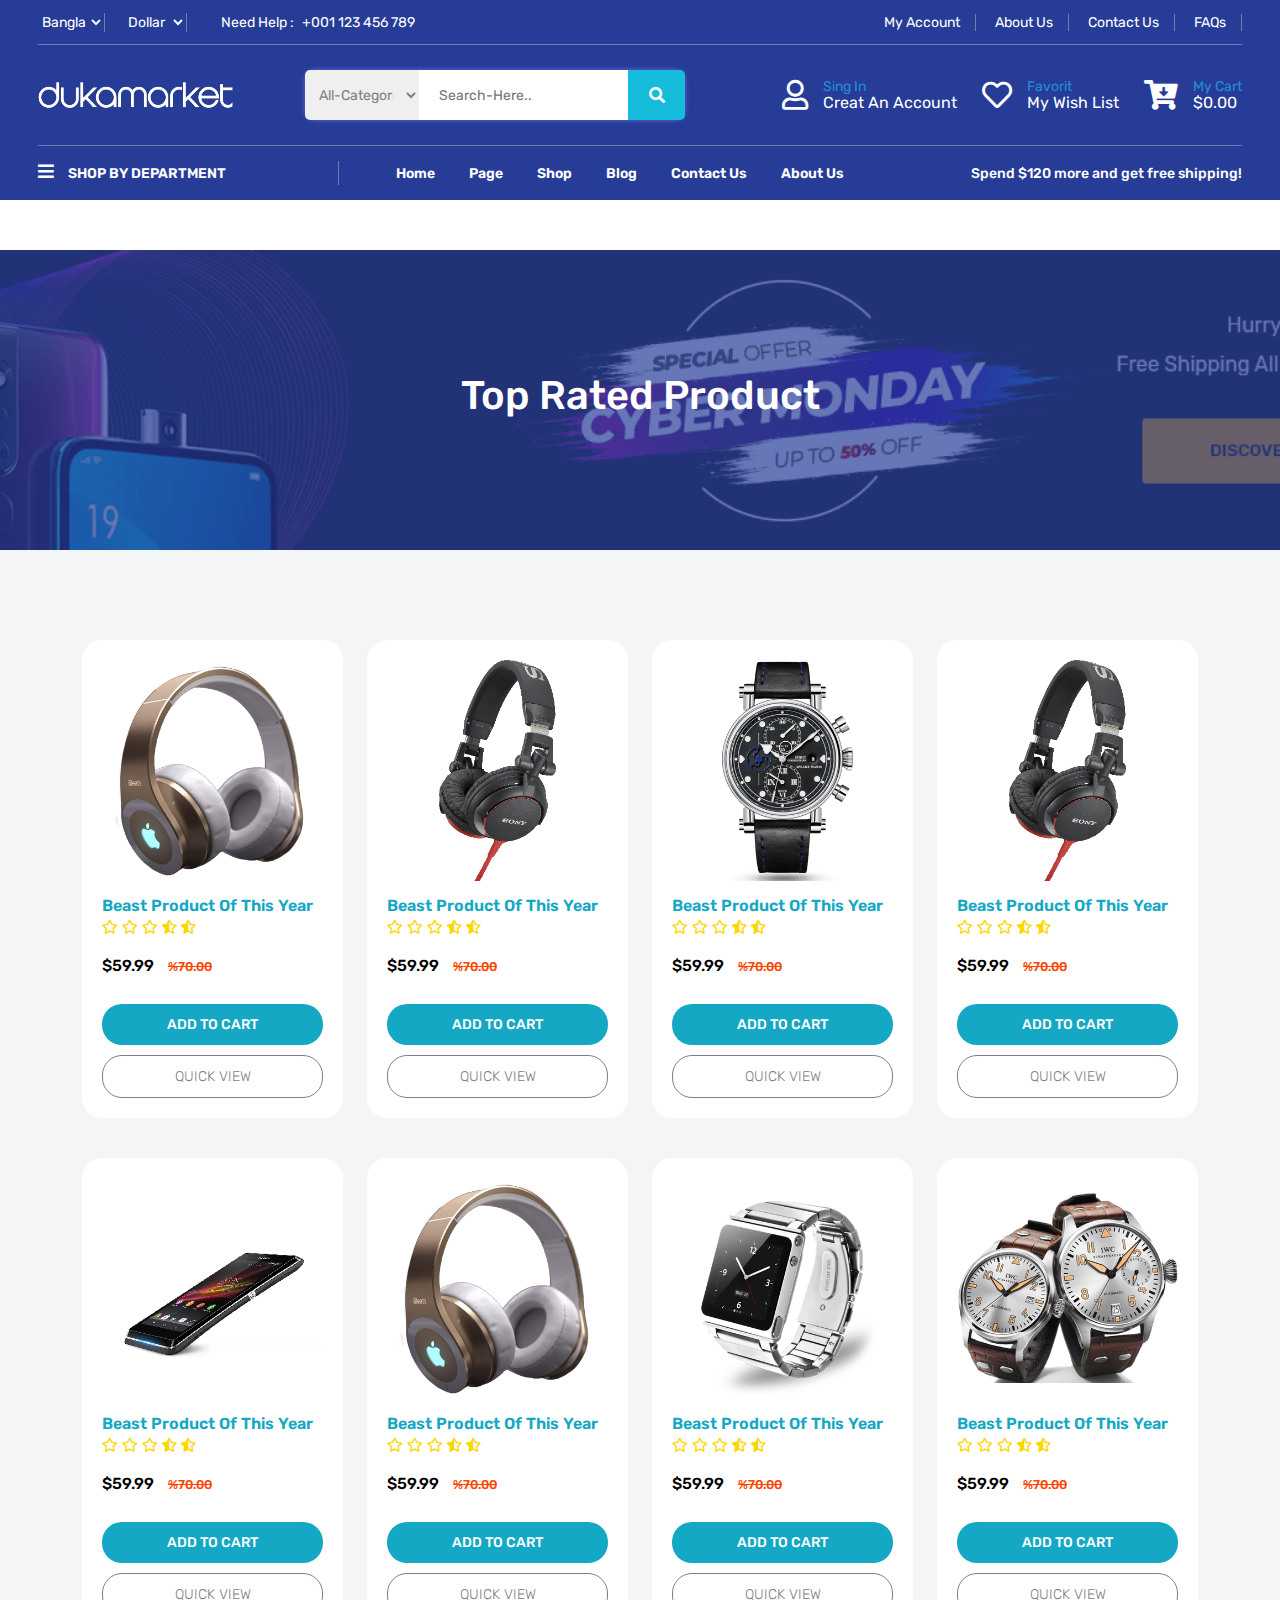
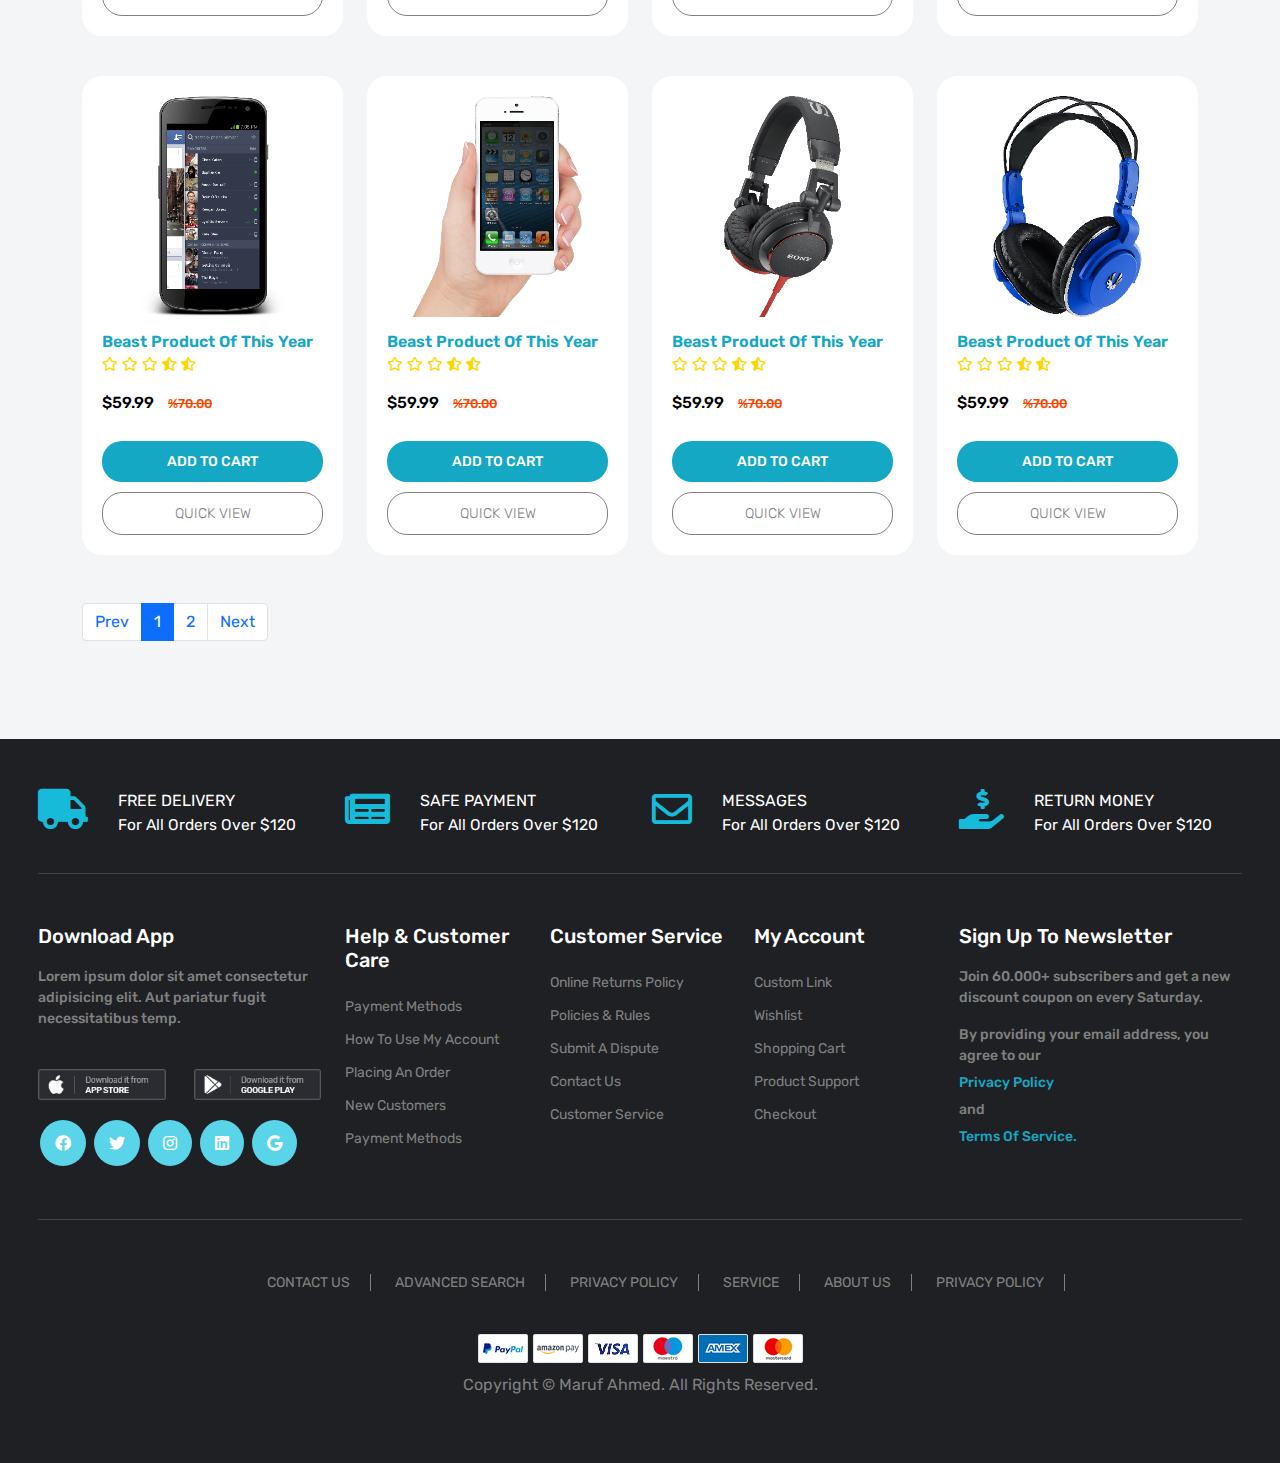
<file: shop.html>
<!DOCTYPE html>
<html lang="en">
<head>
    <meta charset="UTF-8">
    <meta http-equiv="X-UA-Compatible" content="IE=edge">
    <meta name="viewport" content="width=device-width, initial-scale=1.0">
    <link rel="stylesheet" href="assests/all.min.css">
    <link rel="stylesheet" href="assests/bootstrap.min.css">
    <link rel="stylesheet" href="assests/owl.carousel.min.css">
    <link rel="stylesheet" href="style.css">
    <title>shop page</title>
</head>

<style>

.shoppage-section{
    background-color: #F3F5F6;
    padding: 50px 0;
}
.shoppage-banner{
    background-image: url(img/shop-banner.webp);
    background-size: cover;
    background-position: center;
    background-repeat: no-repeat;
    position: relative;
    margin-top: 50px;
    padding: 150px 0;
}
.shoppage-banner-content{
    display: flex;
    justify-content: center;
    align-items: center;
    text-align: center;
    position: absolute;
    height: 100%;
    width: 100%;
    top: 0;
    left: 0;
    z-index: 2;
}
.shoppage-banner-content::after{
    position: absolute;
    height: 100%;
    width: 100%;
    top: 0;
    left: 0;
    z-index: -1;
    content: "";
    background-color: #263C97;
    opacity: .7;
}
.shoppage-banner-content h2{
    font-size: 40px;
    color: #ffff;
    text-transform: capitalize;
}
.shoppage-item {
    background: #ffff;
    margin-top: 40px;
    box-shadow: 0 0 5px #F3F5F6;
    border-radius: 20px;
    padding: 20px;
    cursor: pointer;
}
.shoppage-image {
    position: relative;
}
.shoppage-image img {
    width: 100%;
}
.shoppage-icon {
    position: absolute;
    top: 50%;
    left: 0;
    height: 100%;
    width: 100%;
    text-align: right;
    z-index: 2;
    transition: .3s;
    visibility: hidden;
    opacity: 0;
}
.shoppage-icon i {
    padding: 10px;
    width: 35px;
    margin: 10px;
    border-radius: 50%;
    display: block;
    margin-left: auto;
    transition: .3s;
    color: black;
    text-align: center;
    font-size: 14px;
    background: #dfd9d9;
    cursor: pointer;
}
.shoppage i:hover {
    background: #14A8C5;
    color: #ffff;
}
.shoppage-icon::after {
    position: absolute;
    top: 0;
    left: 0;
    height: 100%;
    width: 100%;
    background: #ffff;
    content: "";
    opacity: 0.2;
    z-index: -1;
}
.shoppage-item:hover .shoppage-icon {
    visibility: visible;
    opacity: 1;
    top: 0;
}
.shoppage-content h4 {
    font-size: 16px;
    font-weight: 600;
    text-transform: capitalize;
    color: #14A8C5;
    margin: 0;
}
.shoppage-content-icon i {
    font-size: 14px;
    color: gold;
}
p.shoppage-price {
    font-size: 16px;
    font-weight: 500;
    color: black;
    padding-top: 15px;
}
p.shoppage-price del {
    color: orangered;
    padding-left: 10px;
    font-size: 80%;
}
button.shoppage-btn {
    font-size: 14px;
    color: #ffff;
    background: #14A8C5;
    border: none;
    outline: none;
    padding: 10px 20px;
    text-transform: uppercase;
    font-weight: 500;
    border-radius: 20px;
    text-align: center;
    margin-top: 10px;
    transition: .3s;
    width: 100%;
}
.shoppage-content {
    padding-top: 15px;
}
.quick-btn{
    font-size: 14px;
    border: none;
    outline: none;
    padding: 10px 20px;
    text-transform: uppercase;
    font-weight: 500;
    border-radius: 20px;
    text-align: center;
    margin-top: 10px;
    transition: .3s;
    width: 100%;
    background-color: transparent;
    color: gray;
    font-weight: 300;
    border: 1px solid gray;
}
</style>

<body>

<!-- side-navbar starts-->

<div class="said-nav">
        <h2 id="said-close-btn">close <i class="fa fa-times"></i></h2>
        <ul>
            <li><a href="index.html">home</a></li>
            <li><a href="#">page</a></li>
            <li><a href="shop.html">shop</a></li>
            <li><a href="blog.html">blog</a></li>
            <li><a href="contact.html">contact us</a></li>
            <li><a href="about.html">about us</a></li>
        </ul>
</div>
    
<!-- side-navbar ends-->

<!-- car section starts -->

<div class="cart-section">
    <div class="cart-header">
        <h1>cart</h1>
        <i class="fa fa-times" id="cart-cross"></i>
    </div>
</div>

<!-- car section ends -->

<!-- header section starts -->

<div class="header-section">
    <div class="header-top">
        <div class="header-top-left">
            <select name="" id="language">
                <option value="bangla">bangla</option>
                <option value="english">english</option>
                <option value="arobic">arobic</option>
            </select>
            <select name="" id="currency">
                <option value="dollar">dollar</option>
                <option value="rial">rial</option>
                <option value="euro">euro</option>
                <option value="dinner">dinner</option>
            </select>
            <p>need help : <a href="#">+001 123 456 789</a></p>
        </div>

        <div class="header-top-right">
            <a href="account.html">my account</a>
            <a href="about.html">about us</a>
            <a href="contact.html">contact us</a>
            <a href="#">FAQs</a>
        </div>
    </div>

    <div class="header-main">
        <i class="fa fa-bars" id="header-main-bar"></i>
        <div class="header-logo">
            <a href="index.html"><img src="img/logo.webp"></a>
        </div>
        <div class="header-search">
            <select name="" id="all-categories">
                <option value="all-categories">all-categories</option>
                <option value="to-deal">to-deal</option>
                <option value="top-featured-product">top-featured-product</option>
                <option value="top-selling-product">top-selling-product</option>
                <option value="computer-desktop">computer-desktop</option>
            </select>
            <input type="search" placeholder="search-here..">
            <i class="fa fa-search"></i>
        </div>
        <div class="header-cart">
            <i class="fa fa-search" id="searchbarIcon"></i>
            <div class="header-cart-item">
                <i class="far fa-user"></i>
                <p>sing in <a href="account.html">creat an account</a></p>
            </div>
            <div class="header-cart-item">
                <i class="far fa-heart"></i>
                <p>favorit <a href="#">my wish list</a></p>
            </div>
            <div class="header-cart-item">
                <i class="fas fa-cart-arrow-down" id="cart-icon"></i>
                <!-- <span class="cart-count">0</span> -->
                <p>my cart <a href="#">$0.00</a></p>
            </div>
        </div>
    </div>

    <div class="header-bottom">
        <div class="header-bottom-categories">
            <i class="fa fa-bars"></i>
            <p>SHOP BY DEPARTMENT</p>
        </div>
        <div class="header-bottom-menu">
            <ul>
                <li><a href="index.html">home</a></li>
                <li><a href="#">page</a></li>
                <li><a href="shop.html">shop</a></li>
                <li><a href="blog.html">blog</a></li>
                <li><a href="contact.html">contact us</a></li>
                <li><a href="about.html">about us</a></li>
            </ul>
        </div>
        <div class="header-bottom-text">
            <p>Spend $120 more and get free shipping!</p>
        </div>
    </div>
</div>

<!-- header section ends -->

<!-- shoppage banner starts -->

<div class="shoppage-banner">
    <div class="shoppage-banner-content">
        <h2>top rated product</h2>
    </div>
</div>

<!-- shoppage banner starts -->
    
<!-- shoppage section starts -->

<div class="shoppage-section">
    <div class="container">
        <div class="row">
            <div class="col-lg-3 col-md-6 col-sm-6 col-12">
                <div class="shoppage-item" onclick="window.location.href='sproduct.html'">
                    <div class="shoppage-image">
                        <img src="img/hot-headphone-1.png">
                        <div class="shoppage-icon">
                            <i class="far fa-eye"></i>
                            <i class="far fa-heart"></i>
                            <i class="far fa-clone"></i>
                        </div>
                    </div>
                    <div class="shoppage-content">
                        <h4>beast product of this year</h4>
                        <div class="hot-tranding-content-icon">
                            <i class="far fa-star"></i>
                            <i class="far fa-star"></i>
                            <i class="far fa-star"></i>
                            <i class="fas fa-star-half-alt"></i>
                            <i class="fas fa-star-half-alt"></i>
                        </div>
                        <p class="shoppage-price">$59.99 <del>%70.00</del></p>
                        <button class="shoppage-btn">add to cart</button>
                        <button class="quick-btn">quick view</button>
                    </div>
                </div>
            </div>
            <div class="col-lg-3 col-md-6 col-sm-6 col-12">
                <div class="shoppage-item" onclick="window.location.href='sproduct.html'">
                    <div class="shoppage-image">
                        <img src="img/hop-headphone-3.png">
                        <div class="shoppage-icon">
                            <i class="far fa-eye"></i>
                            <i class="far fa-heart"></i>
                            <i class="far fa-clone"></i>
                        </div>
                    </div>
                    <div class="shoppage-content">
                        <h4>beast product of this year</h4>
                        <div class="hot-tranding-content-icon">
                            <i class="far fa-star"></i>
                            <i class="far fa-star"></i>
                            <i class="far fa-star"></i>
                            <i class="fas fa-star-half-alt"></i>
                            <i class="fas fa-star-half-alt"></i>
                        </div>
                        <p class="shoppage-price">$59.99 <del>%70.00</del></p>
                        <button class="shoppage-btn">add to cart</button>
                        <button class="quick-btn">quick view</button>
                    </div>
                </div>
            </div>
            <div class="col-lg-3 col-md-6 col-sm-6 col-12">
                <div class="shoppage-item" onclick="window.location.href='sproduct.html'">
                    <div class="shoppage-image">
                        <img src="img/hot-watch-1.png">
                        <div class="shoppage-icon">
                            <i class="far fa-eye"></i>
                            <i class="far fa-heart"></i>
                            <i class="far fa-clone"></i>
                        </div>
                    </div>
                    <div class="shoppage-content">
                        <h4>beast product of this year</h4>
                        <div class="hot-tranding-content-icon">
                            <i class="far fa-star"></i>
                            <i class="far fa-star"></i>
                            <i class="far fa-star"></i>
                            <i class="fas fa-star-half-alt"></i>
                            <i class="fas fa-star-half-alt"></i>
                        </div>
                        <p class="shoppage-price">$59.99 <del>%70.00</del></p>
                        <button class="shoppage-btn">add to cart</button>
                        <button class="quick-btn">quick view</button>
                    </div>
                </div>
            </div>
            <div class="col-lg-3 col-md-6 col-sm-6 col-12">
                <div class="shoppage-item" onclick="window.location.href='sproduct.html'">
                    <div class="shoppage-image">
                        <img src="img/hop-headphone-3.png">
                        <div class="shoppage-icon">
                            <i class="far fa-eye"></i>
                            <i class="far fa-heart"></i>
                            <i class="far fa-clone"></i>
                        </div>
                    </div>
                    <div class="shoppage-content">
                        <h4>beast product of this year</h4>
                        <div class="hot-tranding-content-icon">
                            <i class="far fa-star"></i>
                            <i class="far fa-star"></i>
                            <i class="far fa-star"></i>
                            <i class="fas fa-star-half-alt"></i>
                            <i class="fas fa-star-half-alt"></i>
                        </div>
                        <p class="shoppage-price">$59.99 <del>%70.00</del></p>
                        <button class="shoppage-btn">add to cart</button>
                        <button class="quick-btn">quick view</button>
                    </div>
                </div>
            </div>
            <div class="col-lg-3 col-md-6 col-sm-6 col-12">
                <div class="shoppage-item" onclick="window.location.href='sproduct.html'">
                    <div class="shoppage-image">
                        <img src="img/hot-mobile-1.png">
                        <div class="shoppage-icon">
                            <i class="far fa-eye"></i>
                            <i class="far fa-heart"></i>
                            <i class="far fa-clone"></i>
                        </div>
                    </div>
                    <div class="shoppage-content">
                        <h4>beast product of this year</h4>
                        <div class="hot-tranding-content-icon">
                            <i class="far fa-star"></i>
                            <i class="far fa-star"></i>
                            <i class="far fa-star"></i>
                            <i class="fas fa-star-half-alt"></i>
                            <i class="fas fa-star-half-alt"></i>
                        </div>
                        <p class="shoppage-price">$59.99 <del>%70.00</del></p>
                        <button class="shoppage-btn">add to cart</button>
                        <button class="quick-btn">quick view</button>
                    </div>
                </div>
            </div>
            <div class="col-lg-3 col-md-6 col-sm-6 col-12">
                <div class="shoppage-item" onclick="window.location.href='sproduct.html'">
                    <div class="shoppage-image">
                        <img src="img/hot-headphone-1.png">
                        <div class="shoppage-icon">
                            <i class="far fa-eye"></i>
                            <i class="far fa-heart"></i>
                            <i class="far fa-clone"></i>
                        </div>
                    </div>
                    <div class="shoppage-content">
                        <h4>beast product of this year</h4>
                        <div class="hot-tranding-content-icon">
                            <i class="far fa-star"></i>
                            <i class="far fa-star"></i>
                            <i class="far fa-star"></i>
                            <i class="fas fa-star-half-alt"></i>
                            <i class="fas fa-star-half-alt"></i>
                        </div>
                        <p class="shoppage-price">$59.99 <del>%70.00</del></p>
                        <button class="shoppage-btn">add to cart</button>
                        <button class="quick-btn">quick view</button>
                    </div>
                </div>
            </div>
            <div class="col-lg-3 col-md-6 col-sm-6 col-12">
                <div class="shoppage-item" onclick="window.location.href='sproduct.html'">
                    <div class="shoppage-image">
                        <img src="img/hot-watch-3.png">
                        <div class="shoppage-icon">
                            <i class="far fa-eye"></i>
                            <i class="far fa-heart"></i>
                            <i class="far fa-clone"></i>
                        </div>
                    </div>
                    <div class="shoppage-content">
                        <h4>beast product of this year</h4>
                        <div class="hot-tranding-content-icon">
                            <i class="far fa-star"></i>
                            <i class="far fa-star"></i>
                            <i class="far fa-star"></i>
                            <i class="fas fa-star-half-alt"></i>
                            <i class="fas fa-star-half-alt"></i>
                        </div>
                        <p class="shoppage-price">$59.99 <del>%70.00</del></p>
                        <button class="shoppage-btn">add to cart</button>
                        <button class="quick-btn">quick view</button>
                    </div>
                </div>
            </div>
            <div class="col-lg-3 col-md-6 col-sm-6 col-12">
                <div class="shoppage-item" onclick="window.location.href='sproduct.html'">
                    <div class="shoppage-image">
                        <img src="img/hot-watch-2.png">
                        <div class="shoppage-icon">
                            <i class="far fa-eye"></i>
                            <i class="far fa-heart"></i>
                            <i class="far fa-clone"></i>
                        </div>
                    </div>
                    <div class="shoppage-content">
                        <h4>beast product of this year</h4>
                        <div class="hot-tranding-content-icon">
                            <i class="far fa-star"></i>
                            <i class="far fa-star"></i>
                            <i class="far fa-star"></i>
                            <i class="fas fa-star-half-alt"></i>
                            <i class="fas fa-star-half-alt"></i>
                        </div>
                        <p class="shoppage-price">$59.99 <del>%70.00</del></p>
                        <button class="shoppage-btn">add to cart</button>
                        <button class="quick-btn">quick view</button>
                    </div>
                </div>
            </div>
            <div class="col-lg-3 col-md-6 col-sm-6 col-12">
                <div class="shoppage-item" onclick="window.location.href='sproduct.html'">
                    <div class="shoppage-image">
                        <img src="img/hot-mobile-2.png">
                        <div class="shoppage-icon">
                            <i class="far fa-eye"></i>
                            <i class="far fa-heart"></i>
                            <i class="far fa-clone"></i>
                        </div>
                    </div>
                    <div class="shoppage-content">
                        <h4>beast product of this year</h4>
                        <div class="hot-tranding-content-icon">
                            <i class="far fa-star"></i>
                            <i class="far fa-star"></i>
                            <i class="far fa-star"></i>
                            <i class="fas fa-star-half-alt"></i>
                            <i class="fas fa-star-half-alt"></i>
                        </div>
                        <p class="shoppage-price">$59.99 <del>%70.00</del></p>
                        <button class="shoppage-btn">add to cart</button>
                        <button class="quick-btn">quick view</button>
                    </div>
                </div>
            </div>
            <div class="col-lg-3 col-md-6 col-sm-6 col-12">
                <div class="shoppage-item" onclick="window.location.href='sproduct.html'">
                    <div class="shoppage-image">
                        <img src="img/hop-mobile-3.png">
                        <div class="shoppage-icon">
                            <i class="far fa-eye"></i>
                            <i class="far fa-heart"></i>
                            <i class="far fa-clone"></i>
                        </div>
                    </div>
                    <div class="shoppage-content">
                        <h4>beast product of this year</h4>
                        <div class="hot-tranding-content-icon">
                            <i class="far fa-star"></i>
                            <i class="far fa-star"></i>
                            <i class="far fa-star"></i>
                            <i class="fas fa-star-half-alt"></i>
                            <i class="fas fa-star-half-alt"></i>
                        </div>
                        <p class="shoppage-price">$59.99 <del>%70.00</del></p>
                        <button class="shoppage-btn">add to cart</button>
                        <button class="quick-btn">quick view</button>
                    </div>
                </div>
            </div>
            <div class="col-lg-3 col-md-6 col-sm-6 col-12">
                <div class="shoppage-item" onclick="window.location.href='sproduct.html'">
                    <div class="shoppage-image">
                        <img src="img/hop-headphone-3.png">
                        <div class="shoppage-icon">
                            <i class="far fa-eye"></i>
                            <i class="far fa-heart"></i>
                            <i class="far fa-clone"></i>
                        </div>
                    </div>
                    <div class="shoppage-content">
                        <h4>beast product of this year</h4>
                        <div class="hot-tranding-content-icon">
                            <i class="far fa-star"></i>
                            <i class="far fa-star"></i>
                            <i class="far fa-star"></i>
                            <i class="fas fa-star-half-alt"></i>
                            <i class="fas fa-star-half-alt"></i>
                        </div>
                        <p class="shoppage-price">$59.99 <del>%70.00</del></p>
                        <button class="shoppage-btn">add to cart</button>
                        <button class="quick-btn">quick view</button>
                    </div>
                </div>
            </div>
            <div class="col-lg-3 col-md-6 col-sm-6 col-12">
                <div class="shoppage-item" onclick="window.location.href='sproduct.html'">
                    <div class="shoppage-image">
                        <img src="img/hop-headphone-2.png">
                        <div class="shoppage-icon">
                            <i class="far fa-eye"></i>
                            <i class="far fa-heart"></i>
                            <i class="far fa-clone"></i>
                        </div>
                    </div>
                    <div class="shoppage-content">
                        <h4>beast product of this year</h4>
                        <div class="hot-tranding-content-icon">
                            <i class="far fa-star"></i>
                            <i class="far fa-star"></i>
                            <i class="far fa-star"></i>
                            <i class="fas fa-star-half-alt"></i>
                            <i class="fas fa-star-half-alt"></i>
                        </div>
                        <p class="shoppage-price">$59.99 <del>%70.00</del></p>
                        <button class="shoppage-btn">add to cart</button>
                        <button class="quick-btn">quick view</button>
                    </div>
                </div>
            </div>
        </div>

        <div class="shoppage-pagination my-5">
            <ul class="pagination">
                <li class="page-item"><a href="#" class="page-link">Prev</a></li>
                <li class="page-item active"><a href="#" class="page-link">1</a></li>
                <li class="page-item"><a href="#" class="page-link">2</a></li>
                <li class="page-item"><a href="#" class="page-link">Next</a></li>
            </ul>
        </div>
    </div>
</div>

<!-- shoppage section ends -->

<!-- footer section starts -->

<div class="footer-section">
    <div class="footer-top">
        <div class="row">
            <div class="col-lg-3 col-md-6 col-sm-6 col-12">
                <div class="footer-top-item">
                    <i class="fas fa-truck"></i>
                    <p>FREE DELIVERY <span>For all orders over $120</span></p>
                </div>
            </div>
            <div class="col-lg-3 col-md-6 col-sm-6 col-12">
                <div class="footer-top-item">
                    <i class="fas fa-newspaper"></i>
                    <p>safe payment <span>For all orders over $120</span></p>
                </div>
            </div>
            <div class="col-lg-3 col-md-6 col-sm-6 col-12">
                <div class="footer-top-item">
                    <i class="far fa-envelope"></i>
                    <p>messages <span>For all orders over $120</span></p>
                </div>
            </div>
            <div class="col-lg-3 col-md-6 col-sm-6 col-12">
                <div class="footer-top-item">
                    <i class="fas fa-hand-holding-usd"></i>
                    <p>return money <span>For all orders over $120</span></p>
                </div>
            </div>
        </div>
    </div>

    <div class="footer-main">
        <div class="row">
            <div class="col-lg-3 col-md-6 col-sm-6 col-12">
                <div class="footer-main-item">
                    <h4>download app</h4>
                    <p>Lorem ipsum dolor sit amet consectetur adipisicing elit. Aut pariatur fugit necessitatibus temp.</p>
                    <div class="footer-main-item-image">
                        <img src="img/appstore.webp">
                        <img src="img/playstore.webp">
                    </div>
                    <div class="footer-main-item-icon">
                        <i class="fab fa-facebook"></i>
                        <i class="fab fa-twitter"></i>
                        <i class="fab fa-instagram"></i>
                        <i class="fab fa-linkedin"></i>
                        <i class="fab fa-google"></i>
                    </div>
                </div>
            </div>
            <div class="col-lg-2 col-md-6 col-sm-6 col-12">
                <div class="footer-main-item">
                    <h4>Help & Customer Care</h4>
                    <a href="#">Payment Methods</a>
                    <a href="#">How to use My Account</a>
                    <a href="#">Placing an Order</a>
                    <a href="#">New Customers</a>
                    <a href="#">Payment Methods</a>
                </div>
            </div>
                <div class="col-lg-2 co-md-6 col-sm-6 col-12">
                    <div class="footer-main-item">
                        <h4>Customer Service</h4>
                        <a href="#">Online Returns Policy</a>
                        <a href="#">Policies & Rules</a>
                        <a href="#">Submit a Dispute</a>
                        <a href="#">Contact Us</a>
                        <a href="#">Customer Service</a>
                    </div>
                </div>
                <div class="col-lg-2 col-md-6 col-sm-6 col-12">
                    <div class="footer-main-item">
                        <h4>My Account</h4>
                        <a href="#">Custom Link</a>
                        <a href="#">Wishlist</a>
                        <a href="#">Shopping Cart</a>
                        <a href="#">Product Support</a>
                        <a href="#">Checkout</a>
                    </div>
                </div>
                <div class="col-lg-3 col-md-12 col-sm-12 col-12">
                    <div class="footer-main-item">
                        <h4>Sign Up To Newsletter</h4>
                        <p>Join 60.000+ subscribers and get a new discount coupon
                            on every Saturday.</p>
                        <p>By providing your email address, you agree to our
                            <a href="#">Privacy Policy</a> and <a href="#">Terms of Service.</a></p>
                    </div>
                </div>
            </div>
    </div>

    <div class="footer-bottom">
        <ul>
            <li><a href="#">CONTACT US</a></li>
            <li><a href="#">ADVANCED SEARCH</a></li>
            <li><a href="#">PRIVACY POLICY</a></li>
            <li><a href="#">SERVICE</a></li>
            <li><a href="#">ABOUT US</a></li>
            <li><a href="#">Privacy Policy</a></li>
        </ul>
        <img src="img/payment.webp">
        <p>Copyright © Maruf Ahmed. All rights reserved.</p>
    </div>
</div>

<!-- footer section ends -->




    <!-- js file -->
    <script src="assests/jquery-3.6.0.min.js"></script>
    <script src="assests/owl.carousel.min.js"></script>
    <script src="assests/bootstrap.min.js"></script>
    <script src="min.js"></script>
</body>
</html>
</file>
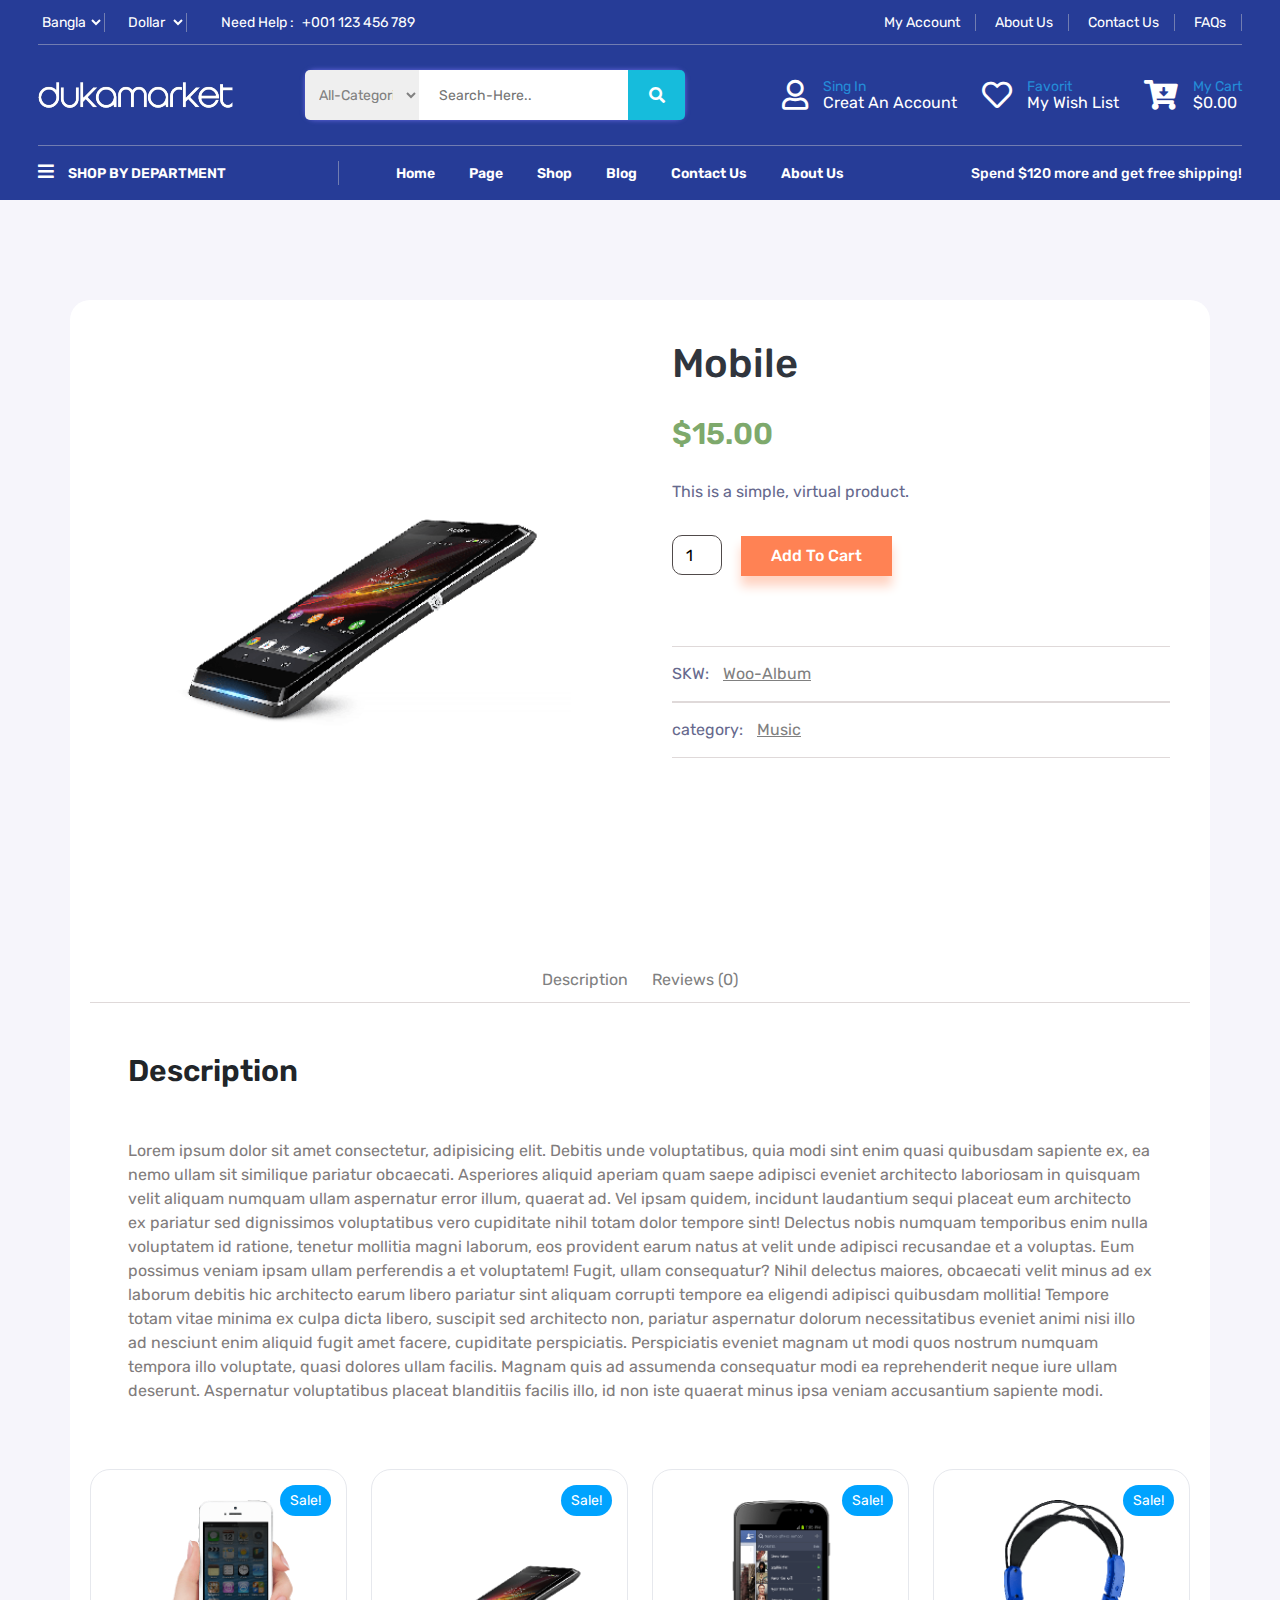
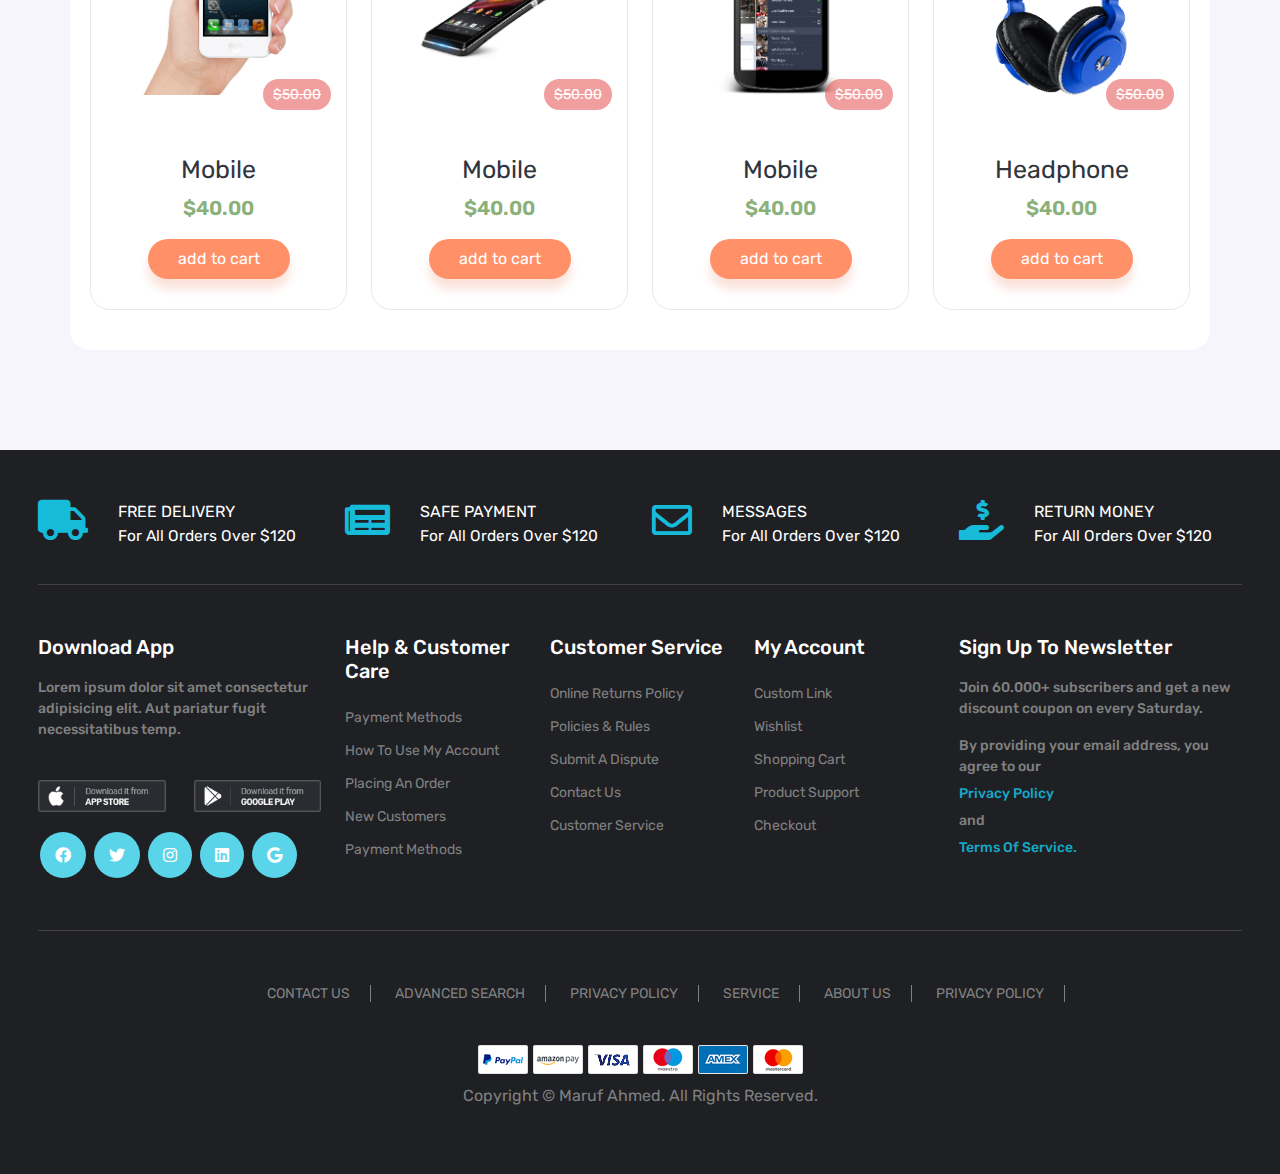
<file: sproduct.html>
<!DOCTYPE html>
<html lang="en">
<head>
    <meta charset="UTF-8">
    <meta http-equiv="X-UA-Compatible" content="IE=edge">
    <meta name="viewport" content="width=device-width, initial-scale=1.0">
    <link rel="stylesheet" href="assests/all.min.css">
    <link rel="stylesheet" href="assests/bootstrap.min.css">
    <link rel="stylesheet" href="assests/owl.carousel.min.css">
    <link rel="stylesheet" href="style.css">
    <title>blog page</title>

    <style>

 /* sproduct section */

.sproduct-section {
    background: #F6F5FB;
    padding: 100px 0;
}
.sproduct-section .container {
    background: #fff;
    padding: 20px;
    border-radius: 20px;
}
.sproduct-image img {
    width: 100%;
    padding: 15px;
    border-radius: 20px;
}
.sproduct-image {
    position: relative;
    border-radius: 20px;
    padding: 40px;
}
i#sproduct-search {
    position: absolute;
    top: 30px;
    right: 30px;
    padding: 10px;
    border-radius: 50%;
    background: #fff;
    color: #2d7b99;
}
.sproduct-content {
    padding: 20px;
}
.sproduct-content h1 {
    font-size: 40px;
    color: #30353D;
    text-transform: capitalize;
    padding-bottom: 20px;
}
.sproduct-content .price {
    color: #7EA96C;
    font-size: 30px;
    font-weight: 600;
    padding-bottom: 20px;
}
.sproduct-content p {
    color: #66698d;
    font-size: 16px;
    padding-bottom: 15px;
}
.sproduct-content input[type="number"] {
    width: 50px;
    height: 40px;
    border: none;
    outline: none;
    border: 1px solid #504a4a;
    border-radius: 10px;
    text-align: center;
}
button.sproduct-btn {
    padding: 8px 30px;
    border: none;
    outline: none;
    margin-left: 15px;
    box-shadow: 0 10px 10px #FFCFBC;
    background: #FF7542;
    color: #fff;
    text-transform: capitalize;
    font-weight: 500;
    opacity: .9;
    transition: .3s;
}
button.sproduct-btn:hover {
    box-shadow: none;
    opacity: 1;
}
.sproduct-category {
    margin-top: 70px;
}
.sproduct-category p {
    padding: 15px 0;
    border-bottom: 1px solid #dfd9d9;
    border-top: 1px solid #dfd9d9;
    margin: 0;
}
.sproduct-category p a {
    color: gray;
    font-size: 16px;
    text-transform: capitalize;
    padding-left: 10px;
    transition: .3s;
}
.sproduct-category p a:hover {
    color: #ff8355;
}
.sproduct-review-header {
    width: 100%;
    text-align: center;
    padding: 10px 0;
    border-bottom: 1px solid #dfd9d9;
}
.sproduct-review {
    padding-top: 100px;
}
.sproduct-review-header button {
    border: none;
    outline: none;
    background: transparent;
    padding: 0 10px;
    font-size: 16px;
    text-transform: capitalize;
    color: gray;
}
.sproduct-describe h2 {
    font-size: 30px;
    font-weight: 600;
    text-transform: capitalize;
}
.sproduct-describe p {
    font-size: 16px;
    color: #817c7c;
    margin-top: 50px;
}
.sproduct-describe {
    padding: 50px;
}
.sproduct-review-2 {
    padding: 50px;
    display: none;
}
.sproduct-review-header-2 h2 {
    font-size: 30px;
    font-weight: 600;
    text-transform: capitalize;
}
.sproduct-review-header-2 p {
    font-size: 16px;
    padding: 20px 0;
    border-bottom: 1px solid #dfd9d9;
}
.sproduct-review-2 h2 {
    padding-top: 20px;
}
.sproduct-review-2 p {
    color: gray;
    padding-top: 10px;
}
.sproduct-rating p {
    font-weight: 300;
    font-style: italic;
    margin: 0;
}
.sproduct-rating i {
    color: gray;
    font-size: 14px;
}
.sproduct-review-2 form label {
    font-size: 16px;
    font-weight: 300;
    padding: 10px 0;
}
.sproduct-review-2 form {
    padding-top: 50px;
}
.sproduct-review-2 form input, textarea {
    width: 100%;
    border: 1px solid #dfd9d9;
    outline: none;
    padding: 10px;
}
.sproduct-review-2 form input:focus, textarea:focus {
    border: 1px solid #e79025;
}
input#check {
    width: 17px;
    margin-top: 30px;
}
.sproduct-review-2 input[type="submit"] {
    padding: 8px 30px;
    border: none;
    outline: none;
    background: #FF7542;
    box-shadow: 0 10px 10px #FFD5C5;
    color: #fff;
    font-weight: 500;
    text-transform: capitalize;
    opacity: .8;
    margin-top: 20px;
    transition: .3s;
}
.sproduct-review-2 input[type="submit"]:hover {
    opacity: 1;
    box-shadow: none;
}
/* related product */

.related-image img {
    width: 100%;
    border-top-right-radius: 20px;
    border-top-left-radius: 20px;
}
.related-item {
    text-align: center;
    margin-bottom: 20px;
    border: 1px solid #e6e8ed;
    border-radius: 20px;
    cursor: pointer;
}
.related-image {
    position: relative;
    padding: 30px;
}
span.sale {
    position: absolute;
    top: 15px;
    right: 15px;
    padding: 5px 10px;
    text-transform: capitalize;
    color: #fff;
    font-size: 14px;
    background: #00A3FF;
    border-radius: 20px;
    cursor: pointer;
}
span.delete-price {
    position: absolute;
    bottom: 15px;
    right: 15px;
    padding: 5px 10px;
    color: #ffff;
    font-size: 14px;
    background: #E5423F;
    border-radius: 20px;
    opacity: .5;
    cursor: pointer;
    transition: .3s;
}
span.delete-price:hover {
    opacity: 1;
}
.related-content h4 {
    font-size: 25px;
    text-transform: capitalize;
    font-weight: 400;
    color: #30353D;
}
p.related-price {
    font-size: 20px;
    font-weight: 600;
    color: #8AB07B;
}
button.related-btn {
    padding: 8px 30px;
    color: #fff;
    border: none;
    outline: none;
    background: #FF7542;
    border-radius: 25px;
    box-shadow: 0 10px 10px #FBDCD3;
    opacity: .8;
    transition: .3s;
}
button.related-btn:hover {
    opacity: 1;
    box-shadow: none;
}
.related-content {
    padding: 30px;
    transition: .3s;
}
.related-content:hover {
    background: #F8FAFF;
}

    </style>

</head>
<body>
    
<!-- side-navbar starts-->

<div class="said-nav">
    <h2 id="said-close-btn">close <i class="fa fa-times"></i></h2>
    <ul>
        <li><a href="index.html">home</a></li>
        <li><a href="#">page</a></li>
        <li><a href="shop.html">shop</a></li>
        <li><a href="blog.html">blog</a></li>
        <li><a href="contact.html">contact us</a></li>
        <li><a href="about.html">about us</a></li>
    </ul>
</div>

<!-- side-navbar ends-->

<!-- car section starts -->

<div class="cart-section">
    <div class="cart-header">
        <h1>cart</h1>
        <i class="fa fa-times" id="cart-cross"></i>
    </div>
</div>

<!-- car section ends -->

<!-- header section starts -->

<div class="header-section">
<div class="header-top">
    <div class="header-top-left">
        <select name="" id="language">
            <option value="bangla">bangla</option>
            <option value="english">english</option>
            <option value="arobic">arobic</option>
        </select>
        <select name="" id="currency">
            <option value="dollar">dollar</option>
            <option value="rial">rial</option>
            <option value="euro">euro</option>
            <option value="dinner">dinner</option>
        </select>
        <p>need help : <a href="#">+001 123 456 789</a></p>
    </div>

    <div class="header-top-right">
        <a href="account.html">my account</a>
        <a href="about.html">about us</a>
        <a href="contact.html">contact us</a>
        <a href="#">FAQs</a>
    </div>
</div>

<div class="header-main">
    <i class="fa fa-bars" id="header-main-bar"></i>
    <div class="header-logo">
        <a href="index.html"><img src="img/logo.webp"></a>
    </div>
    <div class="header-search">
        <select name="" id="all-categories">
            <option value="all-categories">all-categories</option>
            <option value="to-deal">to-deal</option>
            <option value="top-featured-product">top-featured-product</option>
            <option value="top-selling-product">top-selling-product</option>
            <option value="computer-desktop">computer-desktop</option>
        </select>
        <input type="search" placeholder="search-here..">
        <i class="fa fa-search"></i>
    </div>
    <div class="header-cart">
        <i class="fa fa-search" id="searchbarIcon"></i>
        <div class="header-cart-item">
            <i class="far fa-user"></i>
            <p>sing in <a href="account.html">creat an account</a></p>
        </div>
        <div class="header-cart-item">
            <i class="far fa-heart"></i>
            <p>favorit <a href="#">my wish list</a></p>
        </div>
        <div class="header-cart-item">
            <i class="fas fa-cart-arrow-down" id="cart-icon"></i>
            <!-- <span class="cart-count">0</span> -->
            <p>my cart <a href="#">$0.00</a></p>
        </div>
    </div>
</div>

<div class="header-bottom">
    <div class="header-bottom-categories">
        <i class="fa fa-bars"></i>
        <p>SHOP BY DEPARTMENT</p>
    </div>
    <div class="header-bottom-menu">
        <ul>
            <li><a href="index.html">home</a></li>
            <li><a href="#">page</a></li>
            <li><a href="shop.html">shop</a></li>
            <li><a href="blog.html">blog</a></li>
            <li><a href="contact.html">contact us</a></li>
            <li><a href="about.html">about us</a></li>
        </ul>
    </div>
    <div class="header-bottom-text">
        <p>Spend $120 more and get free shipping!</p>
    </div>
</div>
</div>

<!-- header section ends -->

<!-- single product page starts -->

<div class="sproduct-section">
    <div class="container">
        <div class="row">
            <div class="col-lg-6 col-md-12 col-sm-12 col-12">
                <div class="sproduct-image">
                    <img src="img/hot-mobile-1.png" class="zoom">
                    <!-- <i class="fa fa-search" id="sproduct-search"></i> -->
                </div>
            </div>
            <div class="col-lg-6 col-md-12 col-sm-12 col-12">
                <div class="sproduct-content">
                    <h1>Mobile</h1>
                    <h2 class="price">$15.00</h2>
                    <p>This is a simple, virtual product.</p>
                    <input type="number" value="1">
                    <button class="sproduct-btn">add to cart</button>
                    <div class="sproduct-category">
                        <p>SKW: <a href="#">woo-album</a></p>
                        <p>category: <a href="#">music</a></p>
                    </div>
                </div>
            </div>
        </div>

        <div class="sproduct-review">
            <div class="row">
                <div class="col-lg-12">
                    <div class="sproduct-review-header">
                        <button class="describe-btn">Description</button>
                        <button class="review-btn">Reviews <span class="review-count">(0)</span></button>
                    </div>
                </div>

                <div class="sproduct-describe">
                    <div class="col-lg-12">
                        <h2>Description</h2>
                        <p>Lorem ipsum dolor sit amet consectetur, adipisicing elit. Debitis unde voluptatibus, quia modi sint enim quasi quibusdam sapiente ex, ea nemo ullam sit similique pariatur obcaecati. Asperiores aliquid aperiam quam saepe adipisci eveniet architecto laboriosam in quisquam velit aliquam numquam ullam aspernatur error illum, quaerat ad. Vel ipsam quidem, incidunt laudantium sequi placeat eum architecto ex pariatur sed dignissimos voluptatibus vero cupiditate nihil totam dolor tempore sint! Delectus nobis numquam temporibus enim nulla voluptatem id ratione, tenetur mollitia magni laborum, eos provident earum natus at velit unde adipisci recusandae et a voluptas. Eum possimus veniam ipsam ullam perferendis a et voluptatem! Fugit, ullam consequatur? Nihil delectus maiores, obcaecati velit minus ad ex laborum debitis hic architecto earum libero pariatur sint aliquam corrupti tempore ea eligendi adipisci quibusdam mollitia! Tempore totam vitae minima ex culpa dicta libero, suscipit sed architecto non, pariatur aspernatur dolorum necessitatibus eveniet animi nisi illo ad nesciunt enim aliquid fugit amet facere, cupiditate perspiciatis. Perspiciatis eveniet magnam ut modi quos nostrum numquam tempora illo voluptate, quasi dolores ullam facilis. Magnam quis ad assumenda consequatur modi ea reprehenderit neque iure ullam deserunt. Aspernatur voluptatibus placeat blanditiis facilis illo, id non iste quaerat minus ipsa veniam accusantium sapiente modi.</p>
                    </div>
                </div>

                <div class="sproduct-review-2">
                    <div class="col-lg-12">
                        <div class="sproduct-review-header-2">
                            <h2>Reviews</h2>
                            <p>There are no reviews yet.</p>
                        </div>
                        <h2>Be the first to review “Album”</h2>
                        <p>Your email address will not be published. Required fields are marked *</p>
                        <div class="sproduct-rating">
                            <p><emp>Your rating</emp></p>
                            <i class="far fa-star"></i>
                            <i class="far fa-star"></i>
                            <i class="far fa-star"></i>
                            <i class="far fa-star"></i>
                            <i class="far fa-star"></i>
                        </div>
                        <form action="">
                            <label for="review">Your review *</label> <br>
                            <textarea name="" id="reviw" cols="30" rows="3"></textarea> <br>
                            <label for="name">Name *</label> <br>
                            <input type="text" id="name"> <br>
                            <label for="email">Email *</label> <br>
                            <input type="email" id="name"> <br>
                            <input type="checkbox" id="check">
                            <label for="check">Save my name, email, and website in this browser for the next time I comment.</label>
                        </form>
                        <input type="submit" value="submit">
                    </div>
                </div>


                <div class="related-product">
                    <div class="row">
                        <div class="col-lg-3 col-md-6 col-sm-6 col-12">
                            <div class="related-item" onclick="window.location.href='sproduct.html'">
                                <div class="related-image">
                                    <img src="img/hop-mobile-3.png">
                                    <span class="sale">sale!</span>
                                    <span class="delete-price"><del>$50.00</del></span>
                                </div>
                                <div class="related-content">
                                    <h4>Mobile</h4>
                                    <p class="related-price">$40.00</p>
                                    <button class="related-btn">add to cart</button>
                                </div>
                            </div>
                        </div>
                        <div class="col-lg-3 col-md-6 col-sm-6 col-12">
                            <div class="related-item" onclick="window.location.href='sproduct.html'">
                                <div class="related-image">
                                    <img src="img/hot-mobile-1.png">
                                    <span class="sale">sale!</span>
                                    <span class="delete-price"><del>$50.00</del></span>
                                </div>
                                <div class="related-content">
                                    <h4>Mobile</h4>
                                    <p class="related-price">$40.00</p>
                                    <button class="related-btn">add to cart</button>
                                </div>
                            </div>
                        </div>
                        <div class="col-lg-3 col-md-6 col-sm-6 col-12">
                            <div class="related-item" onclick="window.location.href='sproduct.html'">
                                <div class="related-image">
                                    <img src="img/hot-mobile-2.png">
                                    <span class="sale">sale!</span>
                                    <span class="delete-price"><del>$50.00</del></span>
                                </div>
                                <div class="related-content">
                                    <h4>Mobile</h4>
                                    <p class="related-price">$40.00</p>
                                    <button class="related-btn">add to cart</button>
                                </div>
                            </div>
                        </div>
                        <div class="col-lg-3 col-md-6 col-sm-6 col-12">
                            <div class="related-item" onclick="window.location.href='sproduct.html'">
                                <div class="related-image">
                                    <img src="img/hop-headphone-2.png">
                                    <span class="sale">sale!</span>
                                    <span class="delete-price"><del>$50.00</del></span>
                                </div>
                                <div class="related-content">
                                    <h4>Headphone</h4>
                                    <p class="related-price">$40.00</p>
                                    <button class="related-btn">add to cart</button>
                                </div>
                            </div>
                        </div>
                    </div>
                </div>
            </div>
        </div>
    </div>
</div>

<!-- single product page ends -->

<!-- footer section starts -->

<div class="footer-section">
    <div class="footer-top">
        <div class="row">
            <div class="col-lg-3 col-md-6 col-sm-6 col-12">
                <div class="footer-top-item">
                    <i class="fas fa-truck"></i>
                    <p>FREE DELIVERY <span>For all orders over $120</span></p>
                </div>
            </div>
            <div class="col-lg-3 col-md-6 col-sm-6 col-12">
                <div class="footer-top-item">
                    <i class="fas fa-newspaper"></i>
                    <p>safe payment <span>For all orders over $120</span></p>
                </div>
            </div>
            <div class="col-lg-3 col-md-6 col-sm-6 col-12">
                <div class="footer-top-item">
                    <i class="far fa-envelope"></i>
                    <p>messages <span>For all orders over $120</span></p>
                </div>
            </div>
            <div class="col-lg-3 col-md-6 col-sm-6 col-12">
                <div class="footer-top-item">
                    <i class="fas fa-hand-holding-usd"></i>
                    <p>return money <span>For all orders over $120</span></p>
                </div>
            </div>
        </div>
    </div>

    <div class="footer-main">
        <div class="row">
            <div class="col-lg-3 col-md-6 col-sm-6 col-12">
                <div class="footer-main-item">
                    <h4>download app</h4>
                    <p>Lorem ipsum dolor sit amet consectetur adipisicing elit. Aut pariatur fugit necessitatibus temp.</p>
                    <div class="footer-main-item-image">
                        <img src="img/appstore.webp">
                        <img src="img/playstore.webp">
                    </div>
                    <div class="footer-main-item-icon">
                        <i class="fab fa-facebook"></i>
                        <i class="fab fa-twitter"></i>
                        <i class="fab fa-instagram"></i>
                        <i class="fab fa-linkedin"></i>
                        <i class="fab fa-google"></i>
                    </div>
                </div>
            </div>
            <div class="col-lg-2 col-md-6 col-sm-6 col-12">
                <div class="footer-main-item">
                    <h4>Help & Customer Care</h4>
                    <a href="#">Payment Methods</a>
                    <a href="#">How to use My Account</a>
                    <a href="#">Placing an Order</a>
                    <a href="#">New Customers</a>
                    <a href="#">Payment Methods</a>
                </div>
            </div>
                <div class="col-lg-2 co-md-6 col-sm-6 col-12">
                    <div class="footer-main-item">
                        <h4>Customer Service</h4>
                        <a href="#">Online Returns Policy</a>
                        <a href="#">Policies & Rules</a>
                        <a href="#">Submit a Dispute</a>
                        <a href="#">Contact Us</a>
                        <a href="#">Customer Service</a>
                    </div>
                </div>
                <div class="col-lg-2 col-md-6 col-sm-6 col-12">
                    <div class="footer-main-item">
                        <h4>My Account</h4>
                        <a href="#">Custom Link</a>
                        <a href="#">Wishlist</a>
                        <a href="#">Shopping Cart</a>
                        <a href="#">Product Support</a>
                        <a href="#">Checkout</a>
                    </div>
                </div>
                <div class="col-lg-3 col-md-12 col-sm-12 col-12">
                    <div class="footer-main-item">
                        <h4>Sign Up To Newsletter</h4>
                        <p>Join 60.000+ subscribers and get a new discount coupon
                            on every Saturday.</p>
                        <p>By providing your email address, you agree to our
                            <a href="#">Privacy Policy</a> and <a href="#">Terms of Service.</a></p>
                    </div>
                </div>
            </div>
    </div>

    <div class="footer-bottom">
        <ul>
            <li><a href="#">CONTACT US</a></li>
            <li><a href="#">ADVANCED SEARCH</a></li>
            <li><a href="#">PRIVACY POLICY</a></li>
            <li><a href="#">SERVICE</a></li>
            <li><a href="#">ABOUT US</a></li>
            <li><a href="#">Privacy Policy</a></li>
        </ul>
        <img src="img/payment.webp">
        <p>Copyright © Maruf Ahmed. All rights reserved.</p>
    </div>
</div>

<!-- footer section ends -->




    <!-- js file -->
    <script src="assests/jquery-3.6.0.min.js"></script>
    <script src="assests/owl.carousel.min.js"></script>
    <script src="assests/bootstrap.min.js"></script>
    <script src="min.js"></script>

    <script>

        // single product

let describeBtn = document.querySelector(".describe-btn");
let reviewBtn = document.querySelector(".review-btn");
let describe = document.querySelector(".sproduct-describe");
let review = document.querySelector(".sproduct-review-2");


describeBtn.onclick = () =>{
    describe.style.display = "block";
    review.style.display = "none";
};

reviewBtn.onclick = () =>{
    describe.style.display = "none";
    review.style.display = "block";
};

    </script>

</body>
</html>
</file>
<file: style.css>
@import url('https://fonts.googleapis.com/css2?family=Inter:wght@300;400;500;600;700&family=Pacifico&family=Poppins:ital,wght@0,300;0,400;0,500;0,600;1,200;1,400&family=Roboto:ital,wght@0,300;0,400;0,500;0,700;0,900;1,300&family=Rubik:wght@300;400;500;600;700&display=swap');

*{
    margin: 0;
    padding: 0;
    box-sizing: border-box;
    font-family: 'Rubik', sans-serif;
}

/* said-navbar */

.said-nav {
    background: #ffff;
    width: 300px;
    text-align: left;
    padding: 15px;
    position: fixed;
    top: 0;
    left: -300px;
    height: 100%;
    z-index: 5;
    transition: .3s;
}
.said-nav h2 {
    width: 100%;
    background: #16BCDC;
    text-align: center;
    font-size: 18px;
    text-transform: capitalize;
    color: #fff;
    padding: 10px 0;
    font-weight: 400;
    cursor: pointer;
}
.said-nav h2 i {
    font-size: 16px;
    padding-left: 10px;
}
.said-nav ul {
    margin: 0;
    list-style: none;
    padding: 0;
}
.said-nav ul li {
    display: block;
}
.said-nav ul li a {
    text-decoration: none;
    text-transform: capitalize;
    font-size: 16px;
    font-weight: 500;
    padding: 10px 15px;
    display: block;
    border-bottom: 1px solid #D7D7D7;
    color: black;
    transition: .3s;
}
.said-nav ul li a:hover {
    color: #16bcdc;
}

/* cart style */

.cart-section {
    position: fixed;
    top: 0;
    right: -100%;
    width: 30%;
    height: 100%;
    background: #ffff;
    padding: 40px;
    z-index: 5;
    transition: .3s;
}
.cart-header {display: flex;
    justify-content: space-between;
    align-items: center;
    padding-bottom: 15px;
    border-bottom: 1px solid #dbdbdb;
}
.cart-header h1 {
    font-size: 20px;
    text-transform: capitalize;
    color: gray;
}
i#cart-cross {
    font-size: 20px;
    color: gray;
    cursor: pointer;
}
#cart-icon{
    cursor: pointer;
}

/* Home style starts */

.header-section {
    background: #263C97;
    color: #fff;
    padding: 0 3%;
}
.header-top {
    display: flex;
    justify-content: space-between;
    align-items: center;
    width: 100%;
    border-bottom: 1px solid #717db1;
    padding: 10px 0;
}
.header-top-left select {
    background: transparent;
    font-size: 14px;
    font-weight: 400;
    color: #fff;
    text-transform: capitalize;
    border: none;
    outline: none;
    margin-right: 15px;
    border-right: 1px solid #717db1;
    transition: .3s;
    cursor: pointer;
}
.header-top-left p {
    display: inline-block;
    font-size: 14px;
    text-transform: capitalize;
    margin: 0;
    margin-left: 15px;
}
.header-top-left p a {
    text-decoration: none;
    color: #ffff;
    padding-left: 5px;
}
.header-top-left select:hover {
    color: #18BCD1;
}
.header-top-left select option{
    color: black;
}
.header-top-right a {
    font-size: 14px;
    color: #fff;
    text-transform: capitalize;
    text-decoration: none;
    padding: 0 15px;
    border-right: 1px solid #717db1;
    transition: .3s;
}
.header-top-right a:hover {
    color: #18BCD1;
}
.header-logo img {
    max-width: 100%;
}
.header-main {
    width: 100%;
    display: flex;
    justify-content: space-between;
    align-items: center;
    padding: 25px 0;
    border-bottom: 1px solid #717db1;
}
#header-main-bar{
    font-size: 1.2rem;
    display: none;
}
.header-search {
    position: relative;
    height: 50px;
    border-radius: 10px;
    box-shadow: 0 0 5px #6a6ae5;
    min-width: 380px;
}
select#all-categories {
    position: absolute;
    height: 100%;
    font-size: 14px;
    text-transform: capitalize;
    text-align: center;
    color: gray;
    border: none;
    outline: none;
    top: 0;
    left: 0;
    width: 30%;
    border-bottom-left-radius: 5px;
    border-top-left-radius: 5px;
    padding: 10px;
}
.header-search input {
    position: absolute;
    height: 100%;
    width: 60%;
    left: 30%;
    border: none;
    outline: none;
    padding: 0 20px;
    text-transform: capitalize;
    font-size: 14px;
    top: 0;
}
.header-search i {
    position: absolute;
    top: 0;
    right: 0;
    text-align: center;
    background: #16BCDC;
    height: 100%;
    width: 15%;
    border-top-right-radius: 5px;
    border-bottom-right-radius: 5px;
    line-height: 50px;
}
#searchbarIcon{
    font-size: 1.3rem;
    color: #ffff;
    margin-right: 10px;
    display: none;
}
.header-cart {
    display: flex;
    align-items: center;
}
.header-cart-item {
    display: flex;
    align-items: center;
}
.header-cart-item p a {
    display: block;
    color: #fff;
    text-transform: capitalize;
    text-decoration: none;
    transition: .3s;
    font-size: 16px;
}
.header-cart-item p a:hover {
    color: #248DD8;
}
.header-cart-item p {
    color: #248DD8;
    text-transform: capitalize;
    margin: 0;
    font-size: 14px;
    line-height: 16px;
}
.header-cart-item i {
    font-size: 30px;
    padding-right: 15px;
    position: relative;
}
.header-cart-item {
    padding-left: 25px;
}
.header-bottom {
    width: 100%;
    display: flex;
    justify-content: space-between;
    align-items: center;
    padding: 15px 0;
}
.header-bottom-categories p {
    margin: 0;
    display: inline-block;
    padding-left: 10px;
    font-size: 14px;
    text-transform: uppercase;
    font-weight: 600;
}
.header-bottom-categories i {
    font-size: 18px;
}
.header-bottom-menu ul {
    margin: 0;
    list-style: none;
}
.header-bottom-menu ul li {
    display: inline-block;
}
.header-bottom-menu ul li a {
    font-size: 14px;
    color: #fff;
    font-weight: 600;
    text-transform: capitalize;
    text-decoration: none;
    padding: 0 15px;
    transition: .3s;
}
.header-bottom-menu ul li a:hover {
    color: #17B7DA;
}
.header-bottom-text p {
    margin: 0;
    font-size: 14px;
    font-weight: 500;
}
.header-bottom-categories {
    cursor: pointer;
}
.header-bottom-menu {
    padding-left: 10px;
    border-left: 1px solid #717db1;
}


.main-item-bg-1{background-image: url(img/main-slider-1.jpg);}
.main-item-bg-2{background-image: url(img/main-slider-2.png);}
.main-item-bg-3{background-image: url(img/main-slider-3.png);}
.main-item-bg-4{background-image: url(img/main-1.png);}
.main-item-bg-5{background-image: url(img/main-2.png);}
.main-item-bg-6{background-image: url(img/main-3.png);}
.main-item-bg-7{background-image: url(img/main-4.png);}

.main-section {
    margin: 25px 3%;
    background: #F3F5F6;
}
.main-item {
    width: 100%;
    background-size: cover;
    background-position: center;
    background-repeat: no-repeat;
    border-radius: 10px;
}
.main-item-content h1 {
    font-size: 40px;
    font-weight: 400;
    text-transform: capitalize;
    color: #fff;
}
.main-item-content p {
    font-size: 18px;
    color: #ffff;
    text-transform: capitalize;
    font-weight: 300;
}
button.main-btn {
    border: 2px solid #fff;
    outline: none;
    background: transparent;
    color: #ffff;
    text-transform: capitalize;
    font-size: 16px;
    font-weight: 500;
    padding: 10px 30px;
    border-radius: 20px;
    margin-top: 50px;
    transition: .3s;
}
button.main-btn:hover{
    background-color: #ffff;
    color: black;
}
.main-item-content {
    padding: 78px;
    border-radius: 10px;
}

.main-section .owl-carousel {
    position: relative;
}
.main-right-item {
    background-size: cover;
    background-position: center;
    background-repeat: no-repeat;
    border-radius: 10px;
}
.main-right-item-content h4 {
    font-size: 25px;
    font-weight: 400;
    text-transform: capitalize;
    color: #fff;
}
.main-right-item-content p {
    font-size: 16px;
    font-weight: 300;
    color: #fff;
    text-transform: capitalize;
}
.main-right-item-content {
    padding: 41px;
}
.main-right-margin{
    margin-top: 15px;
}
.main-section .owl-carousel .owl-nav button.owl-next, .owl-carousel .owl-nav button.owl-prev, .owl-carousel button.owl-dot {
    background: #FFC66A;
    color: inherit;
    border: none;
    padding: 0!important;
    font: inherit;
    text-align: center;
    height: 7px;
    width: 7px;
    border-radius: 50%;
    margin: 5px;
    transition: .3s;
}
.main-section .owl-carousel .owl-nav button.owl-next, .owl-carousel .owl-nav button.owl-prev, .owl-carousel button.owl-dot.active{
    width: 30px;
    border-radius: 20px;
    background-color: #fff;
}
.main-section .owl-dots {
    text-align: center;
    margin-top: -60px;
    z-index: 2;
    position: relative;
}
/* Home style ends */


/* hot tranding style starts */

.hot-tranding-section {
    padding: 20px 3%;
    background: #F3F5F6;
}
.hot-tranding-header {
    width: 100%;
    display: flex;
    justify-content: space-between;
    align-items: center;
    border-bottom: 1px solid #e0e1e1;
    padding: 2px 0;
}
.hot-tranding-header h2 {
    font-size: 27px;
    font-weight: 400;
    text-transform: capitalize;
    position: relative;
    color: #646060;
}
.hot-tranding-header h2::after {
    position: absolute;
    bottom: 0px;
    left: 0;
    height: 3px;
    width: 100%;
    background: #0db5d5;
    content: "";
    border-radius: 20px;
    margin-bottom: -10px;
}
button.hot-tranding-header-btn {
    border: none;
    outline: none;
    background: transparent;
    font-size: 16px;
    font-weight: 300;
    text-transform: capitalize;
    transition: .3s;
}
button.hot-tranding-header-btn:hover {
    color: #2BBFE2;
}
.hot-tranding-item {
    background: #ffff;
    margin-top: 25px;
    box-shadow: 0 0 5px #F3F5F6;
    border-radius: 20px;
    padding: 20px;
    cursor: pointer;
}
.hot-tranding-image {
    position: relative;
}
.hot-tranding-image img {
    width: 100%;
}
.hot-tranding-icon {
    position: absolute;
    top: 50%;
    left: 0;
    height: 100%;
    width: 100%;
    text-align: right;
    z-index: 2;
    transition: .3s;
    visibility: hidden;
    opacity: 0;
}
.hot-tranding-icon i {
    padding: 10px;
    width: 35px;
    margin: 10px;
    border-radius: 50%;
    display: block;
    margin-left: auto;
    transition: .3s;
    color: black;
    text-align: center;
    font-size: 14px;
    background: #dfd9d9;
    cursor: pointer;
}
.hot-tranding-icon i:hover {
    background: #14A8C5;
    color: #ffff;
}
.hot-tranding-icon::after {
    position: absolute;
    top: 0;
    left: 0;
    height: 100%;
    width: 100%;
    background: #ffff;
    content: "";
    opacity: 0.2;
    z-index: -1;
}
.hot-tranding-item:hover .hot-tranding-icon {
    visibility: visible;
    opacity: 1;
    top: 0;
}
.hot-tranding-content h4 {
    font-size: 16px;
    font-weight: 600;
    text-transform: capitalize;
    color: #14A8C5;
    margin: 0;
}
.hot-tranding-content-icon i {
    font-size: 14px;
    color: gold;
}
p.hot-tranding-price {
    font-size: 16px;
    font-weight: 500;
    color: black;
    padding-top: 15px;
}
p.hot-tranding-price del {
    color: orangered;
    padding-left: 10px;
    font-size: 80%;
}
button.hot-tranding-btn {
    font-size: 14px;
    color: #ffff;
    background: #14A8C5;
    border: none;
    outline: none;
    padding: 10px 20px;
    text-transform: uppercase;
    font-weight: 500;
    border-radius: 20px;
    text-align: center;
    opacity: 0;
    visibility: hidden;
    margin-top: 10px;
    transition: .3s;
}
.hot-tranding-content {
    padding-top: 15px;
}
.hot-tranding-item:hover button.hot-tranding-btn {
    visibility: visible;
    opacity: 1;
    margin-top: 0px;
}

/* hot tranding style ends */

/* popular style starts */

.popular-section {
    padding: 20px 3%;
    background: #F3F5F6;
}
.popular-header {
    width: 100%;
    display: flex;
    justify-content: space-between;
    align-items: center;
    border-bottom: 1px solid #e0e1e1;
    padding: 2px 0;
}
.popular-header h2 {
    font-size: 27px;
    font-weight: 400;
    text-transform: capitalize;
    position: relative;
    color: #585a5c;
}
.popular-header h2::after {
    position: absolute;
    bottom: 0px;
    left: 0;
    height: 3px;
    width: 100%;
    background: #0db5d5;
    content: "";
    border-radius: 20px;
    margin-bottom: -10px;
}
button.popular-header-btn {
    border: none;
    outline: none;
    background: transparent;
    font-size: 16px;
    font-weight: 300;
    text-transform: capitalize;
    transition: .3s;
}
button.popular-header-btn i {
    font-size: 16px;
    color: gray;
}
button.popular-header-btn:hover {
    color: #2BBFE2;
}
.popular-main {
    padding: 20px 0;
}
.popular-item {
    position: relative;
    border-radius: 20px;
}
.popular-item-image img {
    border-radius: 20px;
    transform: scale(1);
    transition: .3s;
}
.popular-item-image {
    overflow: hidden;
}
.popular-item:hover img {
    transform: scale(1.2) rotate(-6deg);
}
.popular-item-content h3 {
    font-size: 16px;
    font-weight: 600;
    color: #fff;
    text-transform: capitalize;
}
.popular-item-content p {
    font-size: 14px;
    font-weight: 500;
    color: #78C5D6;
    cursor: pointer;
}
.popular-item-content {
    position: absolute;
    top: 0;
    left: 0;
    height: 100%;
    width: 100%;
    display: flex;
    justify-content: center;
    align-items: center;
}
/* popular style ends */

/* flash style starts */

.flash-section {
    padding: 20px 3%;
    background: #F3F5F6;
}
.flash-header {
    width: 100%;
    display: flex;
    justify-content: space-between;
    align-items: center;
    border-bottom: 1px solid #e0e1e1;
    padding: 2px 0;
}
.flash-header h2 {
    font-size: 27px;
    font-weight: 400;
    text-transform: capitalize;
    position: relative;
    color: #585a5c;
}
.flash-header h2::after {
    position: absolute;
    bottom: 0px;
    left: 0;
    height: 3px;
    width: 100%;
    background: #0db5d5;
    content: "";
    border-radius: 20px;
    margin-bottom: -10px;
}
.flash-header-right p {
    margin: 0;
    font-size: 14px;
    text-transform: capitalize;
    font-weight: 500;
    color: gray;
}
.flash-header-right span {
    background: #CC1414;
    margin-left: 10px;
    padding: 5px 15px;
    border-radius: 20px;
    color: #fff;
}
.flash-main {
    padding: 30px 0;
    position: relative;
}
.flash-item {
    background: #fff;
    width: 100%;
    display: flex;
    justify-content: space-between;
    align-items: center;
    border-radius: 20px;
    padding: 20px;
    cursor: pointer;
}
.flash-content {
    padding: 20px;
}
.flash-item img {
    width: 100%;
    margin-top: 35px;
}
.flash-content h4 {
    font-size: 14px;
    font-weight: 700;
    text-transform: capitalize;
    color: #0068C9;
}
.flash-icon i {
    font-size: 14px;
    color: gold;
}
.flash-content p {
    font-size: 14px;
    color: gray;
    text-transform: capitalize;
    margin-top: 20px;
}
p.flash-price {
    font-size: 18px;
    font-weight: 400;
    color: black;
}
.sold-count {
    margin: 0;
    padding: 0;
    font-size: 16px;
    text-transform: capitalize;
    font-weight: 300;
}
button.flash-btn {
    border: none;
    background: #14A8C5;
    padding: 10px 20px;
    font-size: 16px;
    font-weight: 500;
    text-transform: capitalize;
    color: #fff;
    border-radius: 20px;
    width: 100%;
    margin-top: 20px;
    transition: .3s;
}
button.flash-btn:hover{
    background-color: #0b87a0;
}
.flash-section .owl-carousel .owl-nav button.owl-next, .flash-section .owl-carousel .owl-nav button.owl-prev {
    width: 50px;
    border-radius: 50%;
    background-color: #bbbaba;
    height: 50px;
    font-size: 25px;
    color: #ffff;
    transition: .3s;
}
.flash-section .owl-carousel .owl-nav button.owl-next:hover, .flash-section .owl-carousel .owl-nav button.owl-prev:hover{
    background-color: #16BCDC;
}
.flash-section .owl-nav {
    position: absolute;
    top: 50%;
    left: -23px;
    width: calc(100% + 34px);
    display: flex;
    justify-content: space-between;
    transform: translateY(-50%);
}

.flash-bottom-bg-1{background-image: url(img/main-1.png);}
.flash-bottom-bg-2{background-image: url(img/main-2.png);}
.flash-bottom-bg-3{background-image: url(img/main-3.png);}

.flash-bottom-item {
    background-size: cover;
    background-position: center top;
    background-repeat: no-repeat;
    border-radius: 20px;
}
.flash-bottom-content h2 {
    font-size: 30px;
    font-weight: 400;
    color: #fff;
    text-transform: capitalize;
}
.flash-bottom-content p {
    margin: 0;
    font-size: 22px;
    font-weight: 400;
    color: #fff;
    text-transform: capitalize;
}
.flash-bottom-content {
    padding: 50px;
    border-radius: 20px;
    position: relative;
    z-index: 2;
    transform: scale(.3);
    visibility: hidden;
    opacity: 0;
    transition: .3s;
    cursor: pointer;
}
.flash-bottom-content::after {
    height: 100%;
    width: 100%;
    top: 0;
    left: 0;
    position: absolute;
    background: black;
    opacity: .5;
    content: "";
    z-index: -1;
    border-radius: 20px;
}
.flash-bottom-item:hover .flash-bottom-content {
    transform: scale(1);
    visibility: visible;
    opacity: 1;
}

/* flash style ends */

/* featured style starts */

.featured-section {
    padding: 20px 3%;
    background: #F3F5F6;
}
.featured-header {
    width: 100%;
    display: flex;
    justify-content: space-between;
    align-items: center;
    border-bottom: 1px solid #e0e1e1;
    padding: 2px 0;
}
.featured-header h2 {
    font-size: 27px;
    font-weight: 400;
    text-transform: capitalize;
    position: relative;
    color: #585a5c;
}
.featured-header h2::after {
    position: absolute;
    bottom: 0px;
    left: 0;
    height: 3px;
    width: 100%;
    background: #0db5d5;
    content: "";
    border-radius: 20px;
    margin-bottom: -10px;
}
button.featured-header-btn {
    border: none;
    outline: none;
    background: transparent;
    font-size: 16px;
    font-weight: 300;
    text-transform: capitalize;
    transition: .3s;
}
button.featured-header-btn:hover {
    color: #2BBFE2;
}
.featured-main {
    margin-top: 50px;
}
.featured-item-1 {
    background: #fff;
    width: 100%;
    display: flex;
    justify-content: space-between;
    align-items: center;
    border-radius: 20px;
    padding: 10px;
    margin-top: 5px;
    transition: .3s;
    cursor: pointer;
}
.featured-item-1:hover{
   box-shadow: 0 0 10px #e1dbdb;
}
.featured-item-1-content {
    padding: 20px;
}
.featured-item-1 img {
    width: 100%;
    margin-top: 35px;
}
.featured-item-1-content h4 {
    font-size: 14px;
    font-weight: 700;
    text-transform: capitalize;
    color: #0068C9;
}
.featured-item-1-icon i {
    font-size: 14px;
    color: gold;
}
.featured-item-1-content p {
    font-size: 14px;
    color: gray;
    text-transform: capitalize;
    margin-top: 20px;
}
p.featured-item-1-price {
    font-size: 18px;
    font-weight: 400;
    color: black;
}
button.featured-item-1-btn {
    border: none;
    background: #14A8C5;
    padding: 10px 20px;
    font-size: 16px;
    font-weight: 500;
    text-transform: capitalize;
    color: #fff;
    border-radius: 20px;
    width: 100%;
    margin-top: 20px;
    transition: .3s;
}
button.featured-item-1-btn:hover{
    background-color: #0b87a0;
}
.featured-item-2 {
    background: #f3f5f6;
    width: 100%;
    display: flex;
    justify-content: space-between;
    align-items: center;
    border-radius: 20px;
}
.featured-item-2-item {
    background: #fff;
    border-radius: 20px;
    transition: .3s;
    margin: 10px 0px;
    cursor: pointer;
    cursor: pointer;
}
.featured-item-2-item:hover{
    box-shadow: 0 0 10px #e1dbdb;
}
.featured-item-2-content {
    padding: 20px;
}
.featured-item-2 img {
    width: 100%;
    margin-top: 35px;
}
.featured-item-2-content h4 {
    font-size: 14px;
    font-weight: 700;
    text-transform: capitalize;
    color: #0068C9;
}
.featured-item-2-icon i {
    font-size: 14px;
    color: gold;
}
.featured-item-2-content p {
    font-size: 14px;
    color: gray;
    text-transform: capitalize;
    margin-top: 20px;
}
p.featured-item-2-price {
    font-size: 18px;
    font-weight: 400;
    color: black;
}
button.featured-item-2-btn {
    border: none;
    background: #14A8C5;
    padding: 10px 20px;
    font-size: 16px;
    font-weight: 500;
    text-transform: capitalize;
    color: #fff;
    border-radius: 20px;
    width: 100%;
    margin-top: 20px;
    transition: .3s;
}
button.featured-item-2-btn:hover{
    background-color: #0b87a0;
}

/* featured style ends */

/* marquee style starts */

.marquee-section {
    padding: 15px 0;
    background: #F3F5F6;
    margin: 0;
}
.marquee-section marquee {
    font-size: 18px;
    color: #fff;
    font-weight: 400;
    margin: 0;
    background: #005fea;
    padding: 15px 0;
}

/* marquee style ends */

/* hotsale style starts */

.hotsale-section {
    padding: 20px 3%;
    background: #F3F5F6;
}
.hotsale-header {
    width: 100%;
    display: flex;
    justify-content: space-between;
    align-items: center;
    border-bottom: 1px solid #e0e1e1;
    padding: 2px 0;
}
.hotsale-header h2 {
    font-size: 27px;
    font-weight: 400;
    text-transform: capitalize;
    position: relative;
    color: #646060;
}
.hotsale-header h2::after {
    position: absolute;
    bottom: 0px;
    left: 0;
    height: 3px;
    width: 100%;
    background: #0db5d5;
    content: "";
    border-radius: 20px;
    margin-bottom: -10px;
}
button.hotsale-header-btn {
    border: none;
    outline: none;
    background: transparent;
    font-size: 16px;
    font-weight: 300;
    text-transform: capitalize;
    transition: .3s;
}
button.hotsale-header-btn:hover {
    color: #2BBFE2;
}
.hotsale-item {
    background: #ffff;
    margin-top: 25px;
    box-shadow: 0 0 5px #F3F5F6;
    border-radius: 20px;
    padding: 20px;
    cursor: pointer;
}
.hotsale-image {
    position: relative;
}
.hotsale-image img {
    width: 100%;
}
.hotsale-icon {
    position: absolute;
    top: 50%;
    left: 0;
    height: 100%;
    width: 100%;
    text-align: right;
    z-index: 2;
    transition: .3s;
    visibility: hidden;
    opacity: 0;
}
.hotsale-icon i {
    padding: 10px;
    width: 35px;
    margin: 10px;
    border-radius: 50%;
    display: block;
    margin-left: auto;
    transition: .3s;
    color: black;
    text-align: center;
    font-size: 14px;
    background: #dfd9d9;
    cursor: pointer;
}
.hotsale-icon i:hover {
    background: #14A8C5;
    color: #ffff;
}
.hotsale-icon::after {
    position: absolute;
    top: 0;
    left: 0;
    height: 100%;
    width: 100%;
    background: #ffff;
    content: "";
    opacity: 0.2;
    z-index: -1;
}
.hotsale-item:hover .hotsale-icon {
    visibility: visible;
    opacity: 1;
    top: 0;
}
.hotsale-content h4 {
    font-size: 16px;
    font-weight: 600;
    text-transform: capitalize;
    color: #14A8C5;
    margin: 0;
}
.hotsale-content-icon i {
    font-size: 14px;
    color: gold;
}
p.hotsale-price {
    font-size: 16px;
    font-weight: 500;
    color: black;
    padding-top: 15px;
}
p.hotsale-price del {
    color: orangered;
    padding-left: 10px;
    font-size: 80%;
}
button.hotsale-btn {
    font-size: 14px;
    color: #ffff;
    background: #14A8C5;
    border: none;
    outline: none;
    padding: 10px 20px;
    text-transform: uppercase;
    font-weight: 500;
    border-radius: 20px;
    text-align: center;
    opacity: 0;
    visibility: hidden;
    margin-top: 10px;
    transition: .3s;
}
.hotsale-content {
    padding-top: 15px;
}
.hotsale-item:hover button.hotsale-btn {
    visibility: visible;
    opacity: 1;
    margin-top: 0px;
}

/* hotsale style ends */

/* blog style starts */

.blog-section {
    padding: 20px 3%;
    background: #F3F5F6;
}
.blog-header {
    width: 100%;
    display: flex;
    justify-content: space-between;
    align-items: center;
    border-bottom: 1px solid #e0e1e1;
    padding: 2px 0;
}
.blog-header h2 {
    font-size: 27px;
    font-weight: 400;
    text-transform: capitalize;
    position: relative;
    color: #646060;
}
.blog-header h2::after {
    position: absolute;
    bottom: 0px;
    left: 0;
    height: 3px;
    width: 100%;
    background: #0db5d5;
    content: "";
    border-radius: 20px;
    margin-bottom: -10px;
}
button.blog-header-btn {
    border: none;
    outline: none;
    background: transparent;
    font-size: 16px;
    font-weight: 300;
    text-transform: capitalize;
    transition: .3s;
}
button.blog-header-btn:hover {
    color: #2BBFE2;
}
.blog-item {
    margin-top: 30px;
    background: #fff;
    border-radius: 20px;
    transition: .3s;
    margin-bottom: 30px;
}
.blog-item-image {
    width: 100%;
    overflow: hidden;
    position: relative;
    border-radius: 20px;
}
.blog-item-image img {
    width: 100%;
    border-radius: 20px;
    transition: .3s;
    transform: scale(1);
}
.blog-item:hover img {
    transform: scale(1.3);
}
.blog-item-image span {
    position: absolute;
    top: 15px;
    left: 15px;
    color: #fff;
    font-size: 14px;
    font-weight: 500;
    background: #16BCDC;
    padding: 3px 10px;
    border-radius: 20px;
}
.blog-item-content h2 {
    font-size: 16px;
    text-transform: capitalize;
    font-weight: 500;
    cursor: pointer;
    transition: .3s;
}
.blog-item-content h2:hover {
    color: #37C5E1;
}
.blog-item-content p {
    font-size: 14px;
    font-weight: 400;
}
.blog-item-content {
    padding: 15px;
}
.blog-item-bottom {
    width: 100%;
    display: flex;
    justify-content: space-between;
    align-items: center;
    border-top: 1px solid #e1dcdc;
    padding-top: 15px;
}
.blog-item-bottom p {
    margin: 0;
    font-size: 14px;
}
button.blog-btn {
    border: none;
    outline: none;
    text-transform: capitalize;
    background: transparent;
    transition: .3s;
}
button.blog-btn:hover {
    color: #16bcdc;
}
.blog-item:hover {
    box-shadow: 0 0 5px #e3dfdf;
}

/* blog style ends */

/* brand style starts */

.brand-section{
    padding: 0 3%;
}
.brand-item img {
    width: 100%;
}

/* brand style ends */

/* footer style starts */

.footer-section {
    padding: 50px 3%;
    background: #1F2024;
    color: #fff;
}
.footer-top-item i {
    font-size: 2.5rem;
    color: #16BBDA;
}
.footer-top-item p {
    font-size: 16px;
    text-transform: uppercase;
    margin-left: 30px;
}
.footer-top-item p span {
    display: inline-block;
    font-size: 97%;
    text-transform: capitalize;
}
.footer-top-item {
    width: 100%;
    display: flex;
    justify-content: space-between;
}
.footer-top {
    padding-bottom: 20px;
    border-bottom: 1px solid #464040;
}
.footer-main {
    padding: 50px 0;
}
.footer-main-item h4 {
    font-size: 20px;
    text-transform: capitalize;
    font-weight: 500;
    padding-bottom: 10px;
}
.footer-main-item p {
    font-size: 14px;
    font-weight: 500;
    color: gray;
}
.footer-main-item-image {
    display: flex;
    width: 100%;
    justify-content: space-between;
    align-items: center;
    margin-top: 40px;
}
.footer-main-item-image img {
    width: 45%;
}
.footer-main-item-icon {
    margin-top: 20px;
}
.footer-main-item-icon i {
    padding: 15px;
    background: #5ad4e8;
    border-radius: 50%;
    font-size: 16px;
    transition: .3s;
    margin: 0 2px;
    cursor: pointer;
}
.footer-main-item-icon i:hover {
    background: #ffff;
    color: #5AD4E6;
}
.footer-main-item a {
    display: block;
    text-decoration: none;
    text-transform: capitalize;
    font-size: 14px;
    padding: 6px 0;
    transition: .3s;
    color: gray;
}
.footer-main-item a:hover {
    color: #14A8C5;
    margin-left: 5px;
}
.footer-main-item p a {
    color: #14A8C5;
}
.footer-bottom {
    padding-top: 50px;
    border-top: 1px solid #444242;
    text-align: center;
}
.footer-bottom ul {
    margin: 0;
    list-style: none;
}
.footer-bottom ul li {
    display: inline-block;
}
.footer-bottom ul li a {
    text-decoration: none;
    color: gray;
    font-size: 14px;
    text-transform: uppercase;
    padding: 0 20px;
    border-right: 1px solid gray;
}
.footer-bottom img {
    margin-top: 40px;
    max-width: 100%;
}
.footer-bottom p {
    font-size: 16px;
    text-transform: capitalize;
    color: gray;
    margin-top: 10px;
}

/* footer style ends */





/* Responsive layout */

@media(max-width: 1199px){
    .header-cart-item p{
        display: none;
    }
    #header-main-bar{
        display: block;
    }
    .header-bottom {
        display: none;
    }
    .header-main {
        position: relative;
    }

}

@media(max-width: 991px){
    .header-top-left {
        display: none;
    }
    .header-top {
        justify-content: center;
    }
    .header-search {
        position: absolute;
        top: 80px;
        z-index: 2;
        width: 100%;
        left: 0;
        display: none;
    }
    .header-search.header-search-toggle{
        display: block;
    }
    #searchbarIcon{
        display: block;
    }
    .header-cart .fa-user{
        display: none;
    }
    .header-cart-item{
        padding: 0 5px;
    }
    .main-right-item {
        display: none;
    }
    .main-section {
        padding: 25px 3%;
        background: #263c97;
        border-bottom-right-radius: 50%;
        border-bottom-left-radius: 50%;
    }
    .hot-tranding-header {
        border: none;
        padding-top: 30px;
    }
    .hot-tranding-header h2 {
        font-size: 20px;
    }
    .hot-tranding-header h2::after {
        display: none;
    }
    .popular-header {
        border: none;
        padding-top: 30px;
    }
    .popular-header h2 {
        font-size: 20px;
    }
    .popular-header h2::after {
        display: none;
    }
    .flash-header {
        border: none;
        padding-top: 30px;
    }
    .flash-header h2 {
        font-size: 20px;
    }
    .flash-header h2::after {
        display: none;
    }
    .flash-content p {
        display: none;
    }
    .flash-item {
        padding: 0;
    }
    button.flash-btn {
        display: none;
    }
    .flash-item img {
        margin-top: 0;
        padding: 20px;
    }
    .flash-bottom-item {
        margin-top: 20px;
    }
    .featured-item-1-content p {
        display: none;
    }
    p.featured-item-1-price {
        display: block;
    }
    .featured-header {
        border: none;
        padding-top: 30px;
    }
    .featured-main {
        margin-top: 20px;
    }
    .featured-header h2 {
        font-size: 20px;
    }
    .featured-header h2::after {
        display: none;
    }
    .hotsale-header {
        border: none;
        padding-top: 30px;
    }
    .hotsale-header h2 {
        font-size: 20px;
    }
    .hotsale-header h2::after {
        display: none;
    }
    .blog-header {
        border: none;
        padding-top: 30px;
    }
    .blog-header h2 {
        font-size: 20px;
    }
    .blog-header h2::after {
        display: none;
    }
    .footer-top-item {
        justify-content: space-around;
        align-items: center;
        background: #292B2F;
        padding: 20px;
        margin: 10px 0px;
        border-radius: 20px;
    }
    .footer-main-item {
        margin-top: 50px;
        text-align: center;
    }
    .footer-main {
        padding-top: 0;
    }
    .cart-section {
        width: 40%;
    }

}


@media(max-width: 768px){
    .header-top {
        display: none;
    }
    .header-cart-item .fa-heart{
        display: none;
    }
    .flash-header-right span {
        margin: 0;
    }
    .footer-bottom ul {
        display: none;
    }
    .flash-header-right p strong{
        display: none;
    }
    select#all-categories {
        display: none;
    }
    .header-search input {
        width: 100%;
        left: 0%;
        border-radius: 10px;
    }
    .cart-section {
        width: 50%;
    }
}

@media(max-width: 576px){
    .main-item-content {
        padding: 75px 20px;
    }
    .header-search {
        min-width: 250px;
    }
    .cart-section {
        width: 100%;
    }
}

@media(max-width: 380px){
    .header-logo img {
        padding: 10px;
    }
    #searchbarIcon {
        font-size: 1rem;
        margin-right: 0px;
    }
    .header-cart-item i {
        font-size: 20px;
        padding-right: 0px;
    }
}
</file>
